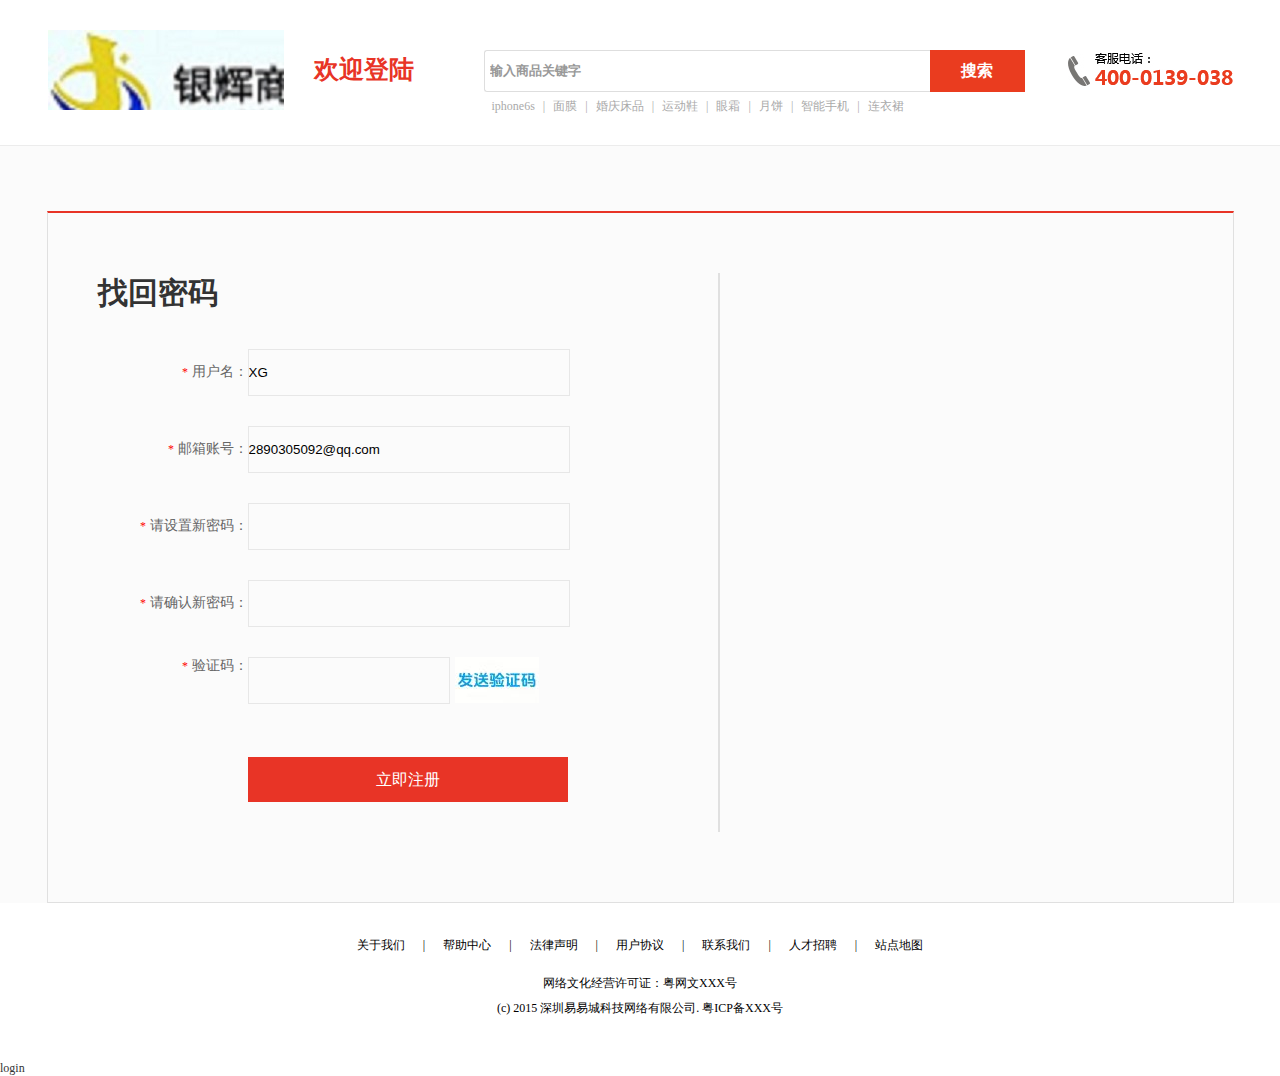
<file: web/src/main/resources/static/backpwd.html>
<!DOCTYPE html PUBLIC "-//W3C//DTD XHTML 1.0 Transitional//EN" "http://www.w3.org/TR/xhtml1/DTD/xhtml1-transitional.dtd">
<html xmlns="http://www.w3.org/1999/xhtml">
<head>
    <meta content="text/html; charset=utf-8" http-equiv="Content-Type" />
    <title>找回密码</title>
    <link href="css/style.css" rel="stylesheet" type="text/css" />
</head>
<body class="member">

<div class="w1185">
    <div class="logo"><a href="#"></a></div>
    <div class="font-d">欢迎登陆</div>
    <div class="search">
        <form action="#" class="form">
            <input class="txt" name="keyword" onblur="if(value=='') {value='输入商品关键字'}" onfocus="if(value=='输入商品关键字') {value=''}" type="text" value="输入商品关键字"/>
            <input class="sub" type="submit" value="搜索"/>
        </form>
        <p><a href="#">iphone6s</a>|<a href="#">面膜</a>|<a href="#">婚庆床品</a>|<a href="#">运动鞋</a>|<a href="#">眼霜</a>|<a href="#">月饼</a>|<a href="#">智能手机</a>|<a href="#">连衣裙</a></p>
    </div>
    <div class="s_r"><img src="images/tel.jpg"/></div>
    <div class="clear"></div>
</div>

<div class="reg" id="app">
    <div class="w1185">
        <div class="left">
            <p><b>找回密码</b></p>
            <form action="#" class="form">
                <ul>
                    <li><span><font>*</font> 用户名：</span><input class="txt" name="" type="text" v-model="username"/></li>
                    <li><span><font>*</font> 邮箱账号：</span><input class="txt" name="" type="text" v-model="email"/></li>
                    <li><span><font>*</font> 请设置新密码：</span><input class="txt" name="" type="password" v-model="password"/></li>
                    <li><span><font>*</font> 请确认新密码：</span><input class="txt" name="" type="password" v-model="password1"/></li>
                    <li class="li03"><span><font>*</font> 验证码：</span><input class="txt txt2" name="" type="text" v-model="valcode"/><img src="images/code.jpg" @click="sendEmail()"/></li>
                    <li class="li02"><input class="sub" type="button" value="立即注册" @click="reg()"/></li>
                </ul>
            </form>
        </div>
        <div class="clear"></div>
    </div>
</div>

<div class="bottom">
    <a href="#">关于我们</a>|<a href="#">帮助中心</a>|<a href="#">法律声明</a>|<a href="#">用户协议</a>|<a href="#">联系我们</a>|<a href="#">人才招聘</a>|<a href="#">站点地图</a>

    <p>网络文化经营许可证：粤网文XXX号<br />(c) 2015 深圳易易城科技网络有限公司. 粤ICP备XXX号</p>
</div>


<script src="./js/vue.js"></script>
<script src="./js/axios.js"></script>
<script type="text/javascript">
    Vue.config.productionTip = false;

    // 配置访问的地址
    var base_url = "http://localhost:20001/";
    var addr_bbssecurity = base_url + "security/";

    let vm = new Vue({
        el: "#app",
        data: {
            username: 'XG',
            email: '2890305092@qq.com', // 登录时用的参数
            password: '',
            password1: '',
            valcode:'',
        },
        methods: {
            sendEmail:function(){
                let params = new URLSearchParams();
                params.append("tos",this.email)
                console.log(params);
                axios.get(addr_bbssecurity+"email/sendEmail?"+params);
            },
            reg:function(){
                if (this.password != this.password1) {
                    alert("两次输入密码不一致！")
                    return;
                }
                if (this.valcode == null) {
                    alert("验证码为空。。。")
                    return;
                }
                let params = new URLSearchParams();
                params.append("username",this.username);
                params.append("email",this.email);
                params.append("password",this.password);
                params.append("valcode",this.valcode)
                axios.post(addr_bbssecurity+"security/user/backpwd.action",params).then(data=>{
                    if (data.data.code == 1) {
                        alert("注册成功！");
                        window.location = 'login.html';
                    }
                    let result = data.data;
                    if (result.code == 0) {
                        alert("登录失败，原因： " + result.msg);
                        return;
                    }
                });
            }
        }
    });
</script>
</body>login
</html>
</file>
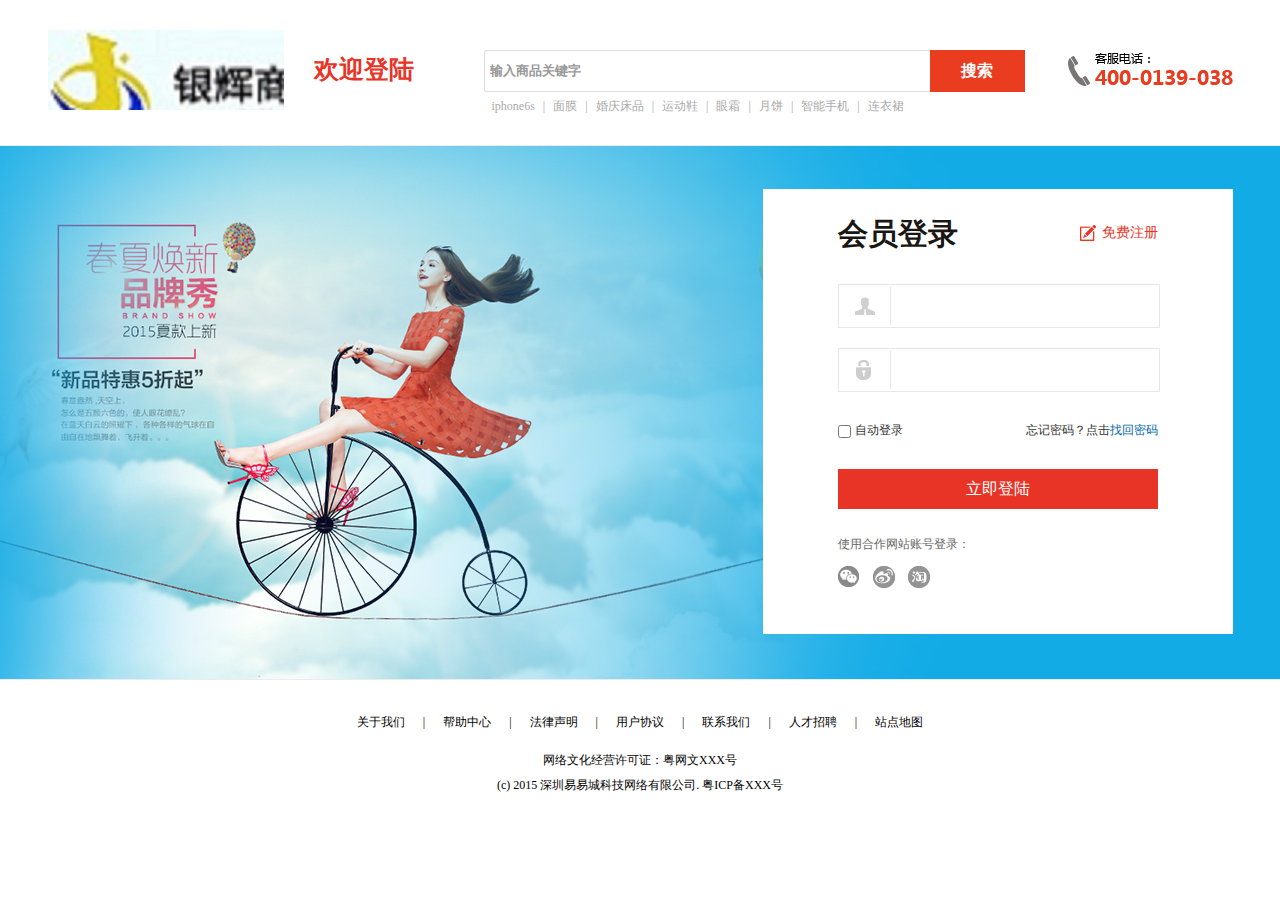
<file: web/src/main/resources/static/login.html>
﻿<!DOCTYPE html PUBLIC "-//W3C//DTD XHTML 1.0 Transitional//EN" "http://www.w3.org/TR/xhtml1/DTD/xhtml1-transitional.dtd">
<html xmlns="http://www.w3.org/1999/xhtml">
<head>
<meta content="text/html; charset=utf-8" http-equiv="Content-Type" />
<title>登陆</title>
<link href="css/style.css" rel="stylesheet" type="text/css" />
</head>
<body class="member">

	<div class="w1185">
    	<div class="logo"><a href="#"></a></div>
        <div class="font-d">欢迎登陆</div>
        <div class="search">
        	<form action="#" class="form">
        		<input class="txt" name="keyword" onblur="if(value=='') {value='输入商品关键字'}" onfocus="if(value=='输入商品关键字') {value=''}" type="text" value="输入商品关键字"/>
                <input class="sub" type="submit" value="搜索"/>
            </form>
        	<p><a href="#">iphone6s</a>|<a href="#">面膜</a>|<a href="#">婚庆床品</a>|<a href="#">运动鞋</a>|<a href="#">眼霜</a>|<a href="#">月饼</a>|<a href="#">智能手机</a>|<a href="#">连衣裙</a></p>
        </div>
        <div class="s_r"><img src="images/tel.jpg"/></div>
        <div class="clear"></div>
    </div>

<div class="m_bg" id="app">
	<div class="w1185">
    	<form action="#" class="form">
        	<p class="p01"><span>会员登录</span><a href="reg.html">免费注册</a></p>
        	<p class="p02"><input class="txt" name=""   v-model="username" onblur="if(value=='') {value='账户名'}" onfocus="if(value=='账户名') {value=''}" type="text" value="账户名"/></p>
            <p class="p03"><input class="txt" name=""   v-model="password"  type="password" value="密码"/></p>
            <p class="p04"><span class="sp01"><input name="" id="automatic" type="checkbox"/>自动登录</span><span class="sp02">忘记密码？点击<a href="backpwd.html">找回密码</a></span></p>
            <p class="p05"><input class="sub" type="button" value="立即登陆"  @click="login()"/></p>
            <p class="p06">使用合作网站账号登录：</p>
            <p class="p07"><a class="a01" href="#"></a><a class="a02" href="#"></a><a class="a03" href="#"></a></p>
        </form>
    </div>
</div>

<div class="bottom">
	<a href="#">关于我们</a>|<a href="#">帮助中心</a>|<a href="#">法律声明</a>|<a href="#">用户协议</a>|<a href="#">联系我们</a>|<a href="#">人才招聘</a>|<a href="#">站点地图</a>
   
    <p>网络文化经营许可证：粤网文XXX号<br />(c) 2015 深圳易易城科技网络有限公司. 粤ICP备XXX号</p>
</div>

    <script src="js/vue.js"></script>
    <script src="js/axios.js"></script>
    <script type="text/javascript">
        Vue.config.productionTip = false;

        // 配置访问的地址
        var base_url = "http://localhost:20001/";
        var addr_bbssecurity = base_url + "security/";

        let vm = new Vue({
            el: "#app",
            data: {
                username: '', // 登录时用的参数
                password: ''
            },
            created() {
                this.username = sessionStorage.getItem("username");
                this.password = sessionStorage.getItem("password");

                // 判断是否记住密码
                if (typeof this.username === "string") {
                    this.checked = true;
                } else {
                    this.checked = false;
                }
            },
            methods: {
                login(){
                    let params = new URLSearchParams();
                    var agreeCheckbox = document.getElementById("automatic");

                    var username = this.username;
                    var password = this.password;

                    if (agreeCheckbox.checked) {
                        // 用户勾选了复选框，执行存操作
                        sessionStorage.setItem("username",username)
                        sessionStorage.setItem("password",password)
                    } else {
                        sessionStorage.clear();
                    }
                    params.append("username",this.username);
                    params.append("password",this.password);
                    axios.post(addr_bbssecurity+"security/user/login.action",params).then(data=>{
                        let result = data.data;
                        if (result.code == 0) {
                            alert("登录失败，原因： " + result.msg);
                            return;
                        }
                        localStorage.setItem('token', 'Bearer ' + result.data);
                       // alert("登录成功，获得token" + result.data);
                        window.location = 'index.html';
                    });
                }
            }
        });
    </script>
</body>
</html>
</file>
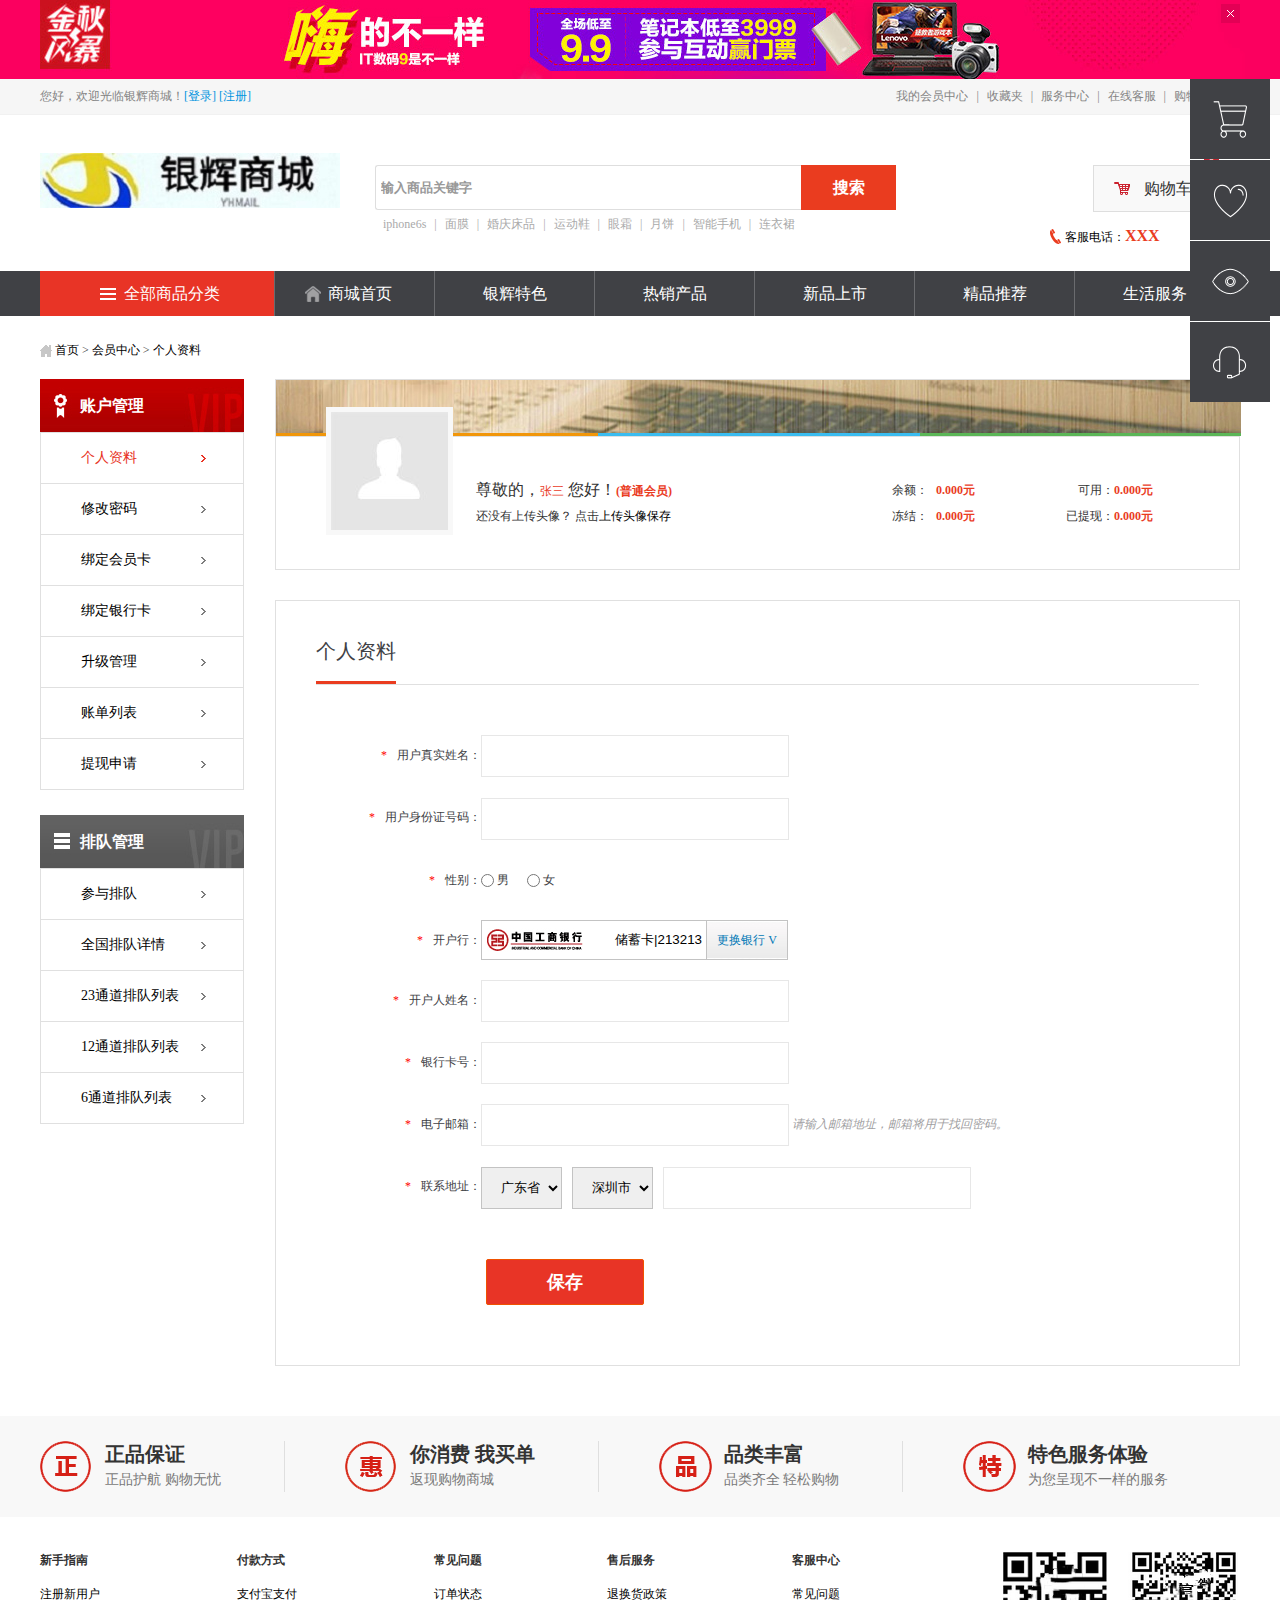
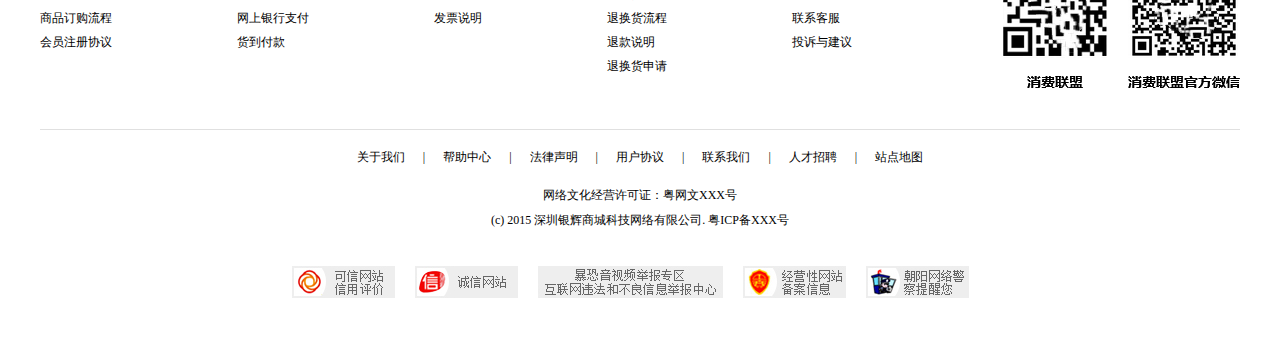
<file: web/src/main/resources/static/member.html>
﻿<!DOCTYPE html PUBLIC "-//W3C//DTD XHTML 1.0 Transitional//EN" "http://www.w3.org/TR/xhtml1/DTD/xhtml1-transitional.dtd">
<html xmlns="http://www.w3.org/1999/xhtml">
<head>
<meta http-equiv="Content-Type" content="text/html; charset=utf-8" />
<title>会员中心</title>
<link href="css/style.css" type="text/css" rel="stylesheet" />
<script src="js/jquery-1.7.min.js" type="text/javascript"></script>
<script src="js/common.js"  type="text/javascript"></script>

</head>
<body class="index">
<div class="top_ad"><div class="w1200"><a href="#" id="close"></a></div></div>

<div class="top">
	<div class="w1200">
		<div class="left">您好，欢迎光临银辉商城！<a href="#">[登录]</a> <a href="#">[注册]</a></div>
        <div class="right"><a href="#">我的会员中心</a>|<a href="#">收藏夹</a>|<a href="#">服务中心</a>|<a href="#">在线客服</a>|<a href="#">购物车<b>0</b>件</a></div>
        <div class="clear"></div>
    </div>
</div>

<div class="head">
	<div class="w1200">
    	<div class="logo"><a href="#"></a></div>
        <div class="search">
        	<form action="#" class="form">
        		<input type="text" value="输入商品关键字" name="keyword" class="txt" onfocus="if(value=='输入商品关键字') {value=''}" onblur="if(value=='') {value='输入商品关键字'}"/>
                <input type="submit" value="搜索" class="sub"/>
            </form>
        	<p><a href="#">iphone6s</a>|<a href="#">面膜</a>|<a href="#">婚庆床品</a>|<a href="#">运动鞋</a>|<a href="#">眼霜</a>|<a href="#">月饼</a>|<a href="#">智能手机</a>|<a href="#">连衣裙</a></p>
        </div>
        <div class="s_r">
        	<dl>
            	<dt><p>购物车<span>0</span></p></dt>
                <dd>客服电话：<b>XXX</b></dd>
            </dl>
        </div>
        <div class="clear"></div>
    </div>
</div>

<div class="menu">
	<div class="w1200">
    	<div class="item" id="nav"><a href="#" class="nav">全部商品分类</a>
        	<div class="nav_son">
            	<ul>
                	<li class="li01"><a href="#">功能产品</a></li>
                    <li class="li02"><a href="#">服装箱包</a></li>
                    <li class="li03"><a href="#">美妆护肤</a></li>
                    <li class="li04"><a href="#">珠宝饰品</a></li>
                    <li class="li05"><a href="#">数码家电</a></li>
                    <li class="li06"><a href="#">食品茶酒</a></li>
                    <li class="li07"><a href="#">运动体育</a></li>
                    <li class="li08"><a href="#">家居家纺</a></li>
                    <li class="li09"><a href="#">生活服务</a></li>
                    <li class="li10"><a href="#">其他</a></li>
                </ul>
            </div>
        </div>
    	<div class="item"><a href="#" class="home">商城首页</a></div>
        <div class="item"><a href="#">银辉特色</a></div>
        <div class="item"><a href="#">热销产品</a></div>
        <div class="item"><a href="#">新品上市</a></div>
        <div class="item"><a href="#">精品推荐</a></div>
        <div class="item"><a href="#">生活服务</a></div>
    </div>
</div>


<div class="w1200">
	<div class="position"><a href="#">首页</a> > <a href="#">会员中心</a> > <a href="#">个人资料</a></div>
    
    <div class="m_d">
    	<div class="left">
        	<dl><dt>账户管理</dt>
            <dd>
            	<a href="#" class="on">个人资料</a>
                <a href="#">修改密码</a>
                <a href="#">绑定会员卡</a>
                <a href="#">绑定银行卡</a>
                <a href="#">升级管理</a>
                <a href="#">账单列表</a>
                <a href="#">提现申请</a>
            </dd>
            </dl>
            <dl><dt class="dt02">排队管理</dt>
            <dd>
            	<a href="#">参与排队</a>
                <a href="#">全国排队详情</a>
                <a href="#">23通道排队列表</a>
                <a href="#">12通道排队列表</a>
                <a href="#">6通道排队列表</a>
            </dd>
            </dl>
        </div>
        <div class="right">
        	<dl class="dl01">
            	<dt><img src="images/ico04.jpg"/></dt>
                <dd>
					<table width="725" border="0" cellpadding="0" cellspacing="0">
                      <tr>
                        <td width="416" class="td01">尊敬的，<font>张三</font> 您好！<span>(普通会员)</span></td>
                        <td width="44">余额：</td>
                        <td width="122"><span>0.000元</span></td>
                        <td width="56" align="right">可用：</td>
                        <td width="87"><span>0.000元</span></td>
                      </tr>
                      <tr>
                        <td>还没有上传头像？ 点击<a href="#">上传头像</a><a class="save" href="#">保存</a></td>
                        <td>冻结：</td>
                        <td><span>0.000元</span></td>
                        <td align="right">已提现：</td>
                        <td><span>0.000元</span></td>
                      </tr>
                    </table>
                    <img src="images/face.jpg"/>
                </dd>
            </dl>
            <dl class="dl02">
            	<dt>
                	<span>个人资料</span>
                </dt>
                <dd>
                	<div class="item"><span><font>*</font>用户真实姓名：</span><input type="tex" class="txt"/></div>
                    <div class="item"><span><font>*</font>用户身份证号码：</span><input type="tex" class="txt"/></div>
                    <div class="item"><span><font>*</font>性别：</span><input type="radio" value="" name="sex"/> 男&nbsp;&nbsp;&nbsp;&nbsp;&nbsp;&nbsp;<input type="radio" value="" name="sex"/> 女</div>
                	<div class="item"><span style="float:left"><font>*</font>开户行：</span>
                     <div class="xlc"><input name="aaa" class="txt-xl li01" value="储蓄卡|213213"/><span>更换银行 V</span>
                          <ul>
                              <li class="li01">储蓄卡|111111</li>
                              <li class="li02">储蓄卡|222222</li>
                              <li class="li03">储蓄卡|213213</li>
                          </ul>
                      </div>
                      <div class="clear"></div>
                     </div>
                     <div class="item"><span><font>*</font>开户人姓名：</span><input type="tex" class="txt"/></div>
                     <div class="item"><span><font>*</font>银行卡号：</span><input type="tex" class="txt"/></div>
                     <div class="item"><span><font>*</font>电子邮箱：</span><input type="tex" class="txt"/> <em>请输入邮箱地址，邮箱将用于找回密码。</em></div>
                     <div class="item"><span><font>*</font>联系地址：</span><select><option value="广东省">广东省</option></select><select><option value="深圳市">深圳市</option></select><input type="tex" class="txt"/></div>
                     <div class="item"><input type="submit" class="sub" value="保存"/></div>
                </dd>
            </dl>
        </div>
        <div class="clear"></div>
    </div>
</div>

<!--footer-->
<div class="footer">
	<div class="f_bz">
    	<div class="w1200">
            <dl class="dl01">
                <dt>正品保证</dt>
                <dd>正品护航  购物无忧</dd>
            </dl>
            <dl class="dl02">
                <dt>你消费 我买单</dt>
                <dd>返现购物商城</dd>
            </dl>
            <dl class="dl03">
                <dt>品类丰富</dt>
                <dd>品类齐全 轻松购物</dd>
            </dl>
            <dl class="dl04">
                <dt>特色服务体验</dt>
                <dd>为您呈现不一样的服务</dd>
            </dl>
            <div class="clear"></div>
        </div>
    </div>
	<div class="f_nav">
    	<div class="w1200">
            <dl>
                <dt>新手指南</dt>
                <dd>
                    <a href="#">注册新用户</a>
                    <a href="#">商品订购流程</a>
                    <a href="#">会员注册协议</a>
                </dd>
            </dl>
            <dl>
                <dt>付款方式</dt>
                <dd>
                    <a href="#">支付宝支付</a>
                    <a href="#">网上银行支付</a>
                    <a href="#">货到付款</a>
                </dd>
            </dl>
            <dl>
                <dt>常见问题</dt>
                <dd>
                    <a href="#">订单状态</a>
                    <a href="#">发票说明</a>
                </dd>
            </dl>
            <dl>
                <dt>售后服务</dt>
                <dd>
                    <a href="#">退换货政策</a>
                    <a href="#">退换货流程</a>
                    <a href="#">退款说明</a>
                    <a href="#">退换货申请</a>
                </dd>
            </dl>
            <dl>
                <dt>客服中心</dt>
                <dd>
                    <a href="#">常见问题</a>
                    <a href="#">联系客服</a>
                    <a href="#">投诉与建议</a>
                </dd>
            </dl>
            <div class="ewm"><img src="images/home/ico35.png"/></div>
            <div class="ewm"><img src="images/home/ico38.png"/></div>
            <div class="clear"></div>
        </div>
    </div>
    <div class="w1200">
        <div class="bottom">
            <a href="#">关于我们</a>|<a href="#">帮助中心</a>|<a href="#">法律声明</a>|<a href="#">用户协议</a>|<a href="#">联系我们</a>|<a href="#">人才招聘</a>|<a href="#">站点地图</a>
           
            <p>网络文化经营许可证：粤网文XXX号<br />(c) 2015 深圳银辉商城科技网络有限公司. 粤ICP备XXX号</p>
            <p class="p02"><img src="images/home/ico25.jpg"/><img src="images/home/ico26.jpg"/><img src="images/home/ico27.jpg"/><img src="images/home/ico36.jpg"/><img src="images/home/ico37.jpg"/></p>
        </div>
    </div>
</div>
<!--float_right-->
<div class="float">
	<ul>
    	<li><a href="#" class="a01"></a></li>
        <li><a href="#" class="a02"></a></li>
        <li><a href="#" class="a03"></a></li>
        <li><a href="#" class="a04"></a></li>
    </ul>
</div>


</body>
</html>
</file>
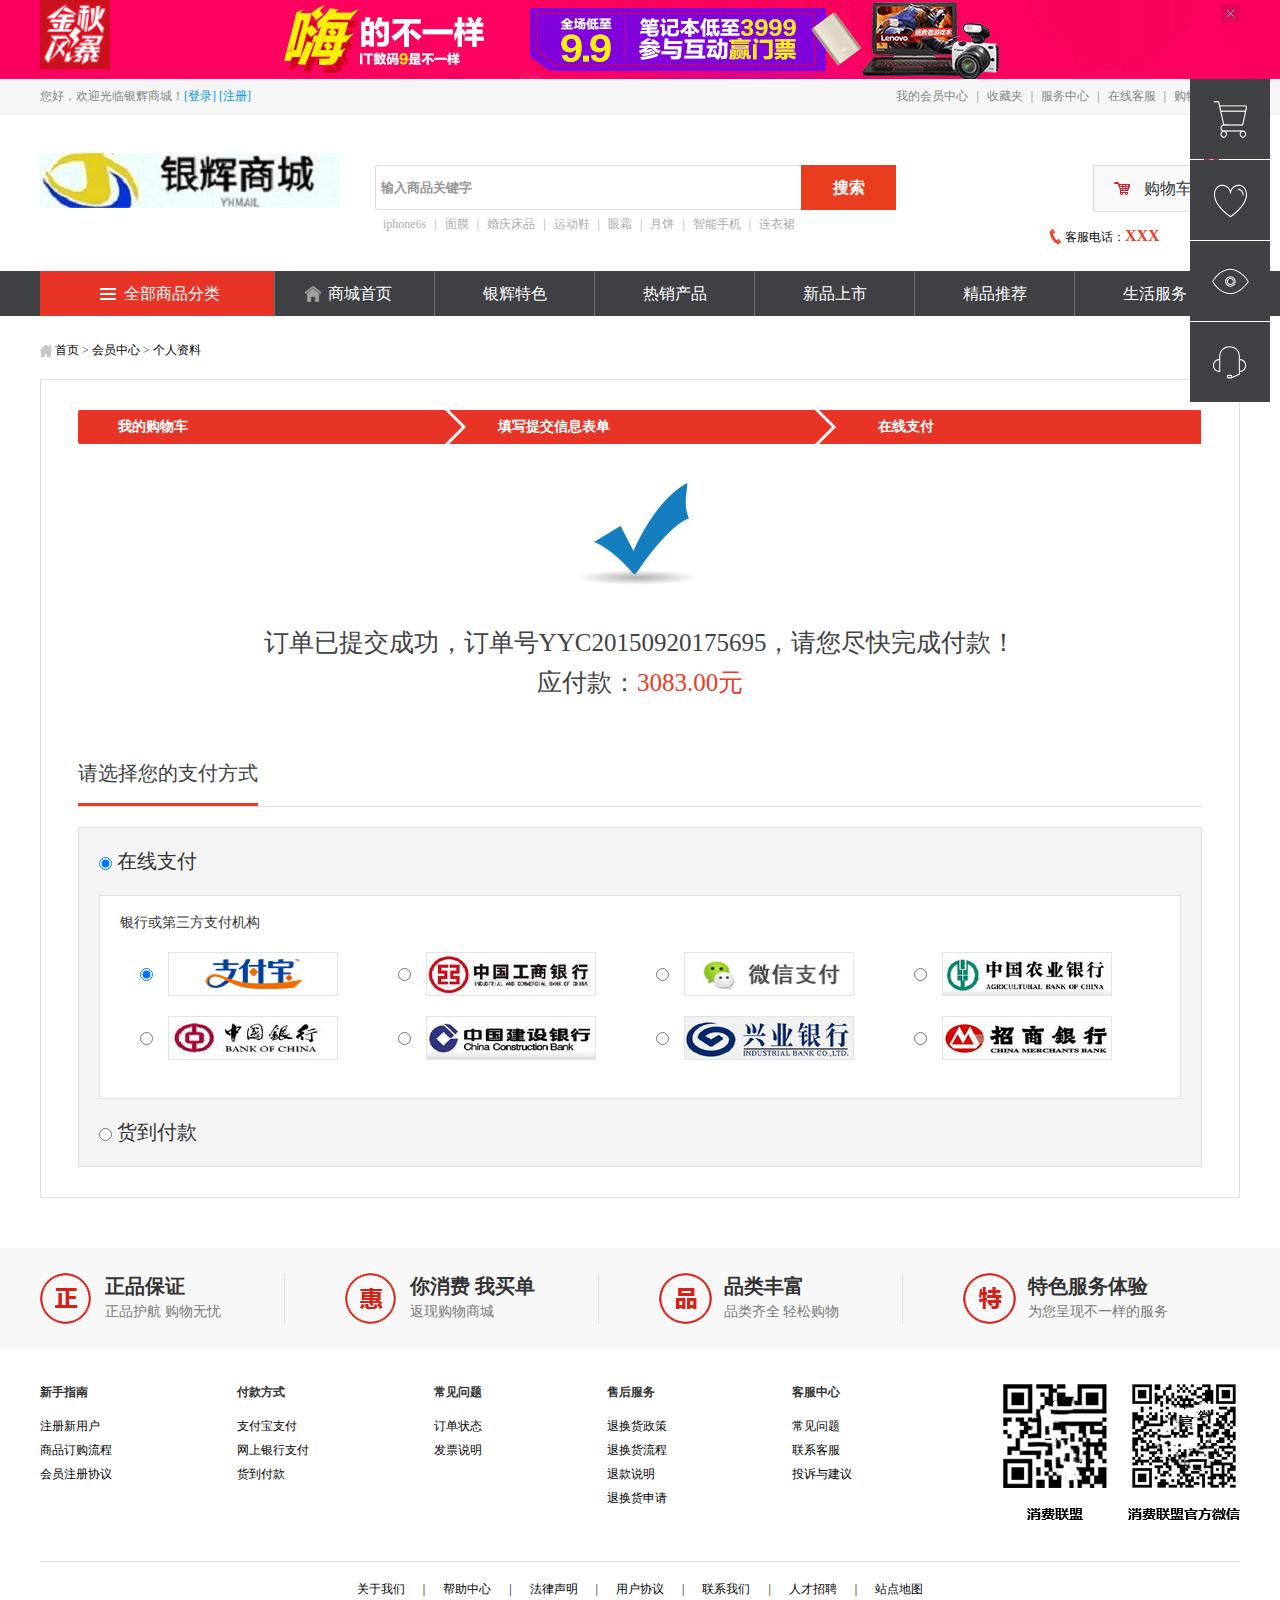
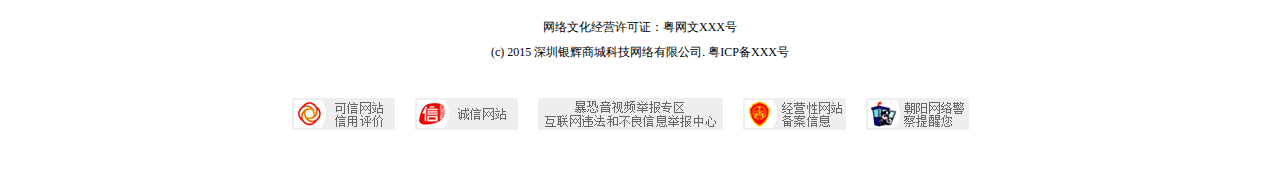
<file: web/src/main/resources/static/payply.html>
﻿<!DOCTYPE html PUBLIC "-//W3C//DTD XHTML 1.0 Transitional//EN" "http://www.w3.org/TR/xhtml1/DTD/xhtml1-transitional.dtd">
<html xmlns="http://www.w3.org/1999/xhtml">
<head>
<meta http-equiv="Content-Type" content="text/html; charset=utf-8" />
<title>选择支付</title>
<link href="css/style.css" type="text/css" rel="stylesheet" />
<script src="js/jquery-1.7.min.js" type="text/javascript"></script>
<script src="js/common.js"  type="text/javascript"></script>

</head>
<body class="index">
<div class="top_ad"><div class="w1200"><a href="#" id="close"></a></div></div>

<div class="top">
	<div class="w1200">
		<div class="left">您好，欢迎光临银辉商城！<a href="#">[登录]</a> <a href="#">[注册]</a></div>
        <div class="right"><a href="#">我的会员中心</a>|<a href="#">收藏夹</a>|<a href="#">服务中心</a>|<a href="#">在线客服</a>|<a href="#">购物车<b>0</b>件</a></div>
        <div class="clear"></div>
    </div>
</div>

<div class="head">
	<div class="w1200">
    	<div class="logo"><a href="#"></a></div>
        <div class="search">
        	<form action="#" class="form">
        		<input type="text" value="输入商品关键字" name="keyword" class="txt" onfocus="if(value=='输入商品关键字') {value=''}" onblur="if(value=='') {value='输入商品关键字'}"/>
                <input type="submit" value="搜索" class="sub"/>
            </form>
        	<p><a href="#">iphone6s</a>|<a href="#">面膜</a>|<a href="#">婚庆床品</a>|<a href="#">运动鞋</a>|<a href="#">眼霜</a>|<a href="#">月饼</a>|<a href="#">智能手机</a>|<a href="#">连衣裙</a></p>
        </div>
        <div class="s_r">
        	<dl>
            	<dt><p>购物车<span>0</span></p></dt>
                <dd>客服电话：<b>XXX</b></dd>
            </dl>
        </div>
        <div class="clear"></div>
    </div>
</div>

<div class="menu">
	<div class="w1200">
    	<div class="item" id="nav"><a href="#" class="nav">全部商品分类</a>
        	<div class="nav_son">
            	<ul>
                	<li class="li01"><a href="#">功能产品</a></li>
                    <li class="li02"><a href="#">服装箱包</a></li>
                    <li class="li03"><a href="#">美妆护肤</a></li>
                    <li class="li04"><a href="#">珠宝饰品</a></li>
                    <li class="li05"><a href="#">数码家电</a></li>
                    <li class="li06"><a href="#">食品茶酒</a></li>
                    <li class="li07"><a href="#">运动体育</a></li>
                    <li class="li08"><a href="#">家居家纺</a></li>
                    <li class="li09"><a href="#">生活服务</a></li>
                    <li class="li10"><a href="#">其他</a></li>
                </ul>
            </div>
        </div>
    	<div class="item"><a href="#" class="home">商城首页</a></div>
        <div class="item"><a href="#">银辉特色</a></div>
        <div class="item"><a href="#">热销产品</a></div>
        <div class="item"><a href="#">新品上市</a></div>
        <div class="item"><a href="#">精品推荐</a></div>
        <div class="item"><a href="#">生活服务</a></div>
    </div>
</div>


<div class="w1200">
	<div class="position"><a href="#">首页</a> > <a href="#">会员中心</a> > <a href="#">个人资料</a></div>
    
    <div class="payply">
    	<div class="pay_lc"><span class="sp01">我的购物车</span><span class="sp02">填写提交信息表单</span><span class="sp03">在线支付</span></div>
        <div class="pay_w"><img src="images/ico13.jpg"/><p>订单已提交成功，订单号YYC20150920175695，请您尽快完成付款！<br />应付款：<font>3083.00元</font></p></div>
        <dl>
        	<dt><span>请选择您的支付方式</span></dt>
            <dd>
            	<div class="title"><input type="radio" value="" checked="checked"/>在线支付</div>
        		<div class="card">
                	<p>银行或第三方支付机构</p>
                    <ul>
                    	<li><input type="radio" value="" checked="checked" name="pay" id="zfb"/><label for="zfb"><img src="images/ico15.jpg"/></label></li>
                        <li><input type="radio" value="" name="pay" id="gs"/><label for="gs"><img src="images/ico14.jpg"/></label></li>
                        <li><input type="radio" value="" name="pay" id="wx"/><label for="wx"><img src="images/ico16.jpg"/></label></li>
                        <li><input type="radio" value="" name="pay" id="ny"/><label for="ny"><img src="images/ico17.jpg"/></label></li>
                        <li><input type="radio" value="" name="pay" id="zg"/><label for="zg"><img src="images/ico18.jpg"/></label></li>
                        <li><input type="radio" value="" name="pay" id="js"/><label for="js"><img src="images/ico19.jpg"/></label></li>
                        <li><input type="radio" value="" name="pay" id="xy"/><label for="xy"><img src="images/ico20.jpg"/></label></li>
                        <li><input type="radio" value="" name="pay" id="zs"/><label for="zs"><img src="images/ico21.jpg"/></label></li>
                    </ul>
                    <div class="clear"></div>
                </div>
                <div class="title"><input type="radio" value=""/>货到付款</div>
            </dd>
        </dl>
        <div class="clear"></div>
    </div>
</div>

<!--footer-->
<div class="footer">
	<div class="f_bz">
    	<div class="w1200">
            <dl class="dl01">
                <dt>正品保证</dt>
                <dd>正品护航  购物无忧</dd>
            </dl>
            <dl class="dl02">
                <dt>你消费 我买单</dt>
                <dd>返现购物商城</dd>
            </dl>
            <dl class="dl03">
                <dt>品类丰富</dt>
                <dd>品类齐全 轻松购物</dd>
            </dl>
            <dl class="dl04">
                <dt>特色服务体验</dt>
                <dd>为您呈现不一样的服务</dd>
            </dl>
            <div class="clear"></div>
        </div>
    </div>
	<div class="f_nav">
    	<div class="w1200">
            <dl>
                <dt>新手指南</dt>
                <dd>
                    <a href="#">注册新用户</a>
                    <a href="#">商品订购流程</a>
                    <a href="#">会员注册协议</a>
                </dd>
            </dl>
            <dl>
                <dt>付款方式</dt>
                <dd>
                    <a href="#">支付宝支付</a>
                    <a href="#">网上银行支付</a>
                    <a href="#">货到付款</a>
                </dd>
            </dl>
            <dl>
                <dt>常见问题</dt>
                <dd>
                    <a href="#">订单状态</a>
                    <a href="#">发票说明</a>
                </dd>
            </dl>
            <dl>
                <dt>售后服务</dt>
                <dd>
                    <a href="#">退换货政策</a>
                    <a href="#">退换货流程</a>
                    <a href="#">退款说明</a>
                    <a href="#">退换货申请</a>
                </dd>
            </dl>
            <dl>
                <dt>客服中心</dt>
                <dd>
                    <a href="#">常见问题</a>
                    <a href="#">联系客服</a>
                    <a href="#">投诉与建议</a>
                </dd>
            </dl>
            <div class="ewm"><img src="images/home/ico35.png"/></div>
            <div class="ewm"><img src="images/home/ico38.png"/></div>
            <div class="clear"></div>
        </div>
    </div>
    <div class="w1200">
        <div class="bottom">
            <a href="#">关于我们</a>|<a href="#">帮助中心</a>|<a href="#">法律声明</a>|<a href="#">用户协议</a>|<a href="#">联系我们</a>|<a href="#">人才招聘</a>|<a href="#">站点地图</a>
           
            <p>网络文化经营许可证：粤网文XXX号<br />(c) 2015 深圳银辉商城科技网络有限公司. 粤ICP备XXX号</p>
            <p class="p02"><img src="images/home/ico25.jpg"/><img src="images/home/ico26.jpg"/><img src="images/home/ico27.jpg"/><img src="images/home/ico36.jpg"/><img src="images/home/ico37.jpg"/></p>
        </div>
    </div>
</div>
<!--float_right-->
<div class="float">
	<ul>
    	<li><a href="#" class="a01"></a></li>
        <li><a href="#" class="a02"></a></li>
        <li><a href="#" class="a03"></a></li>
        <li><a href="#" class="a04"></a></li>
    </ul>
</div>


</body>
</html>
</file>
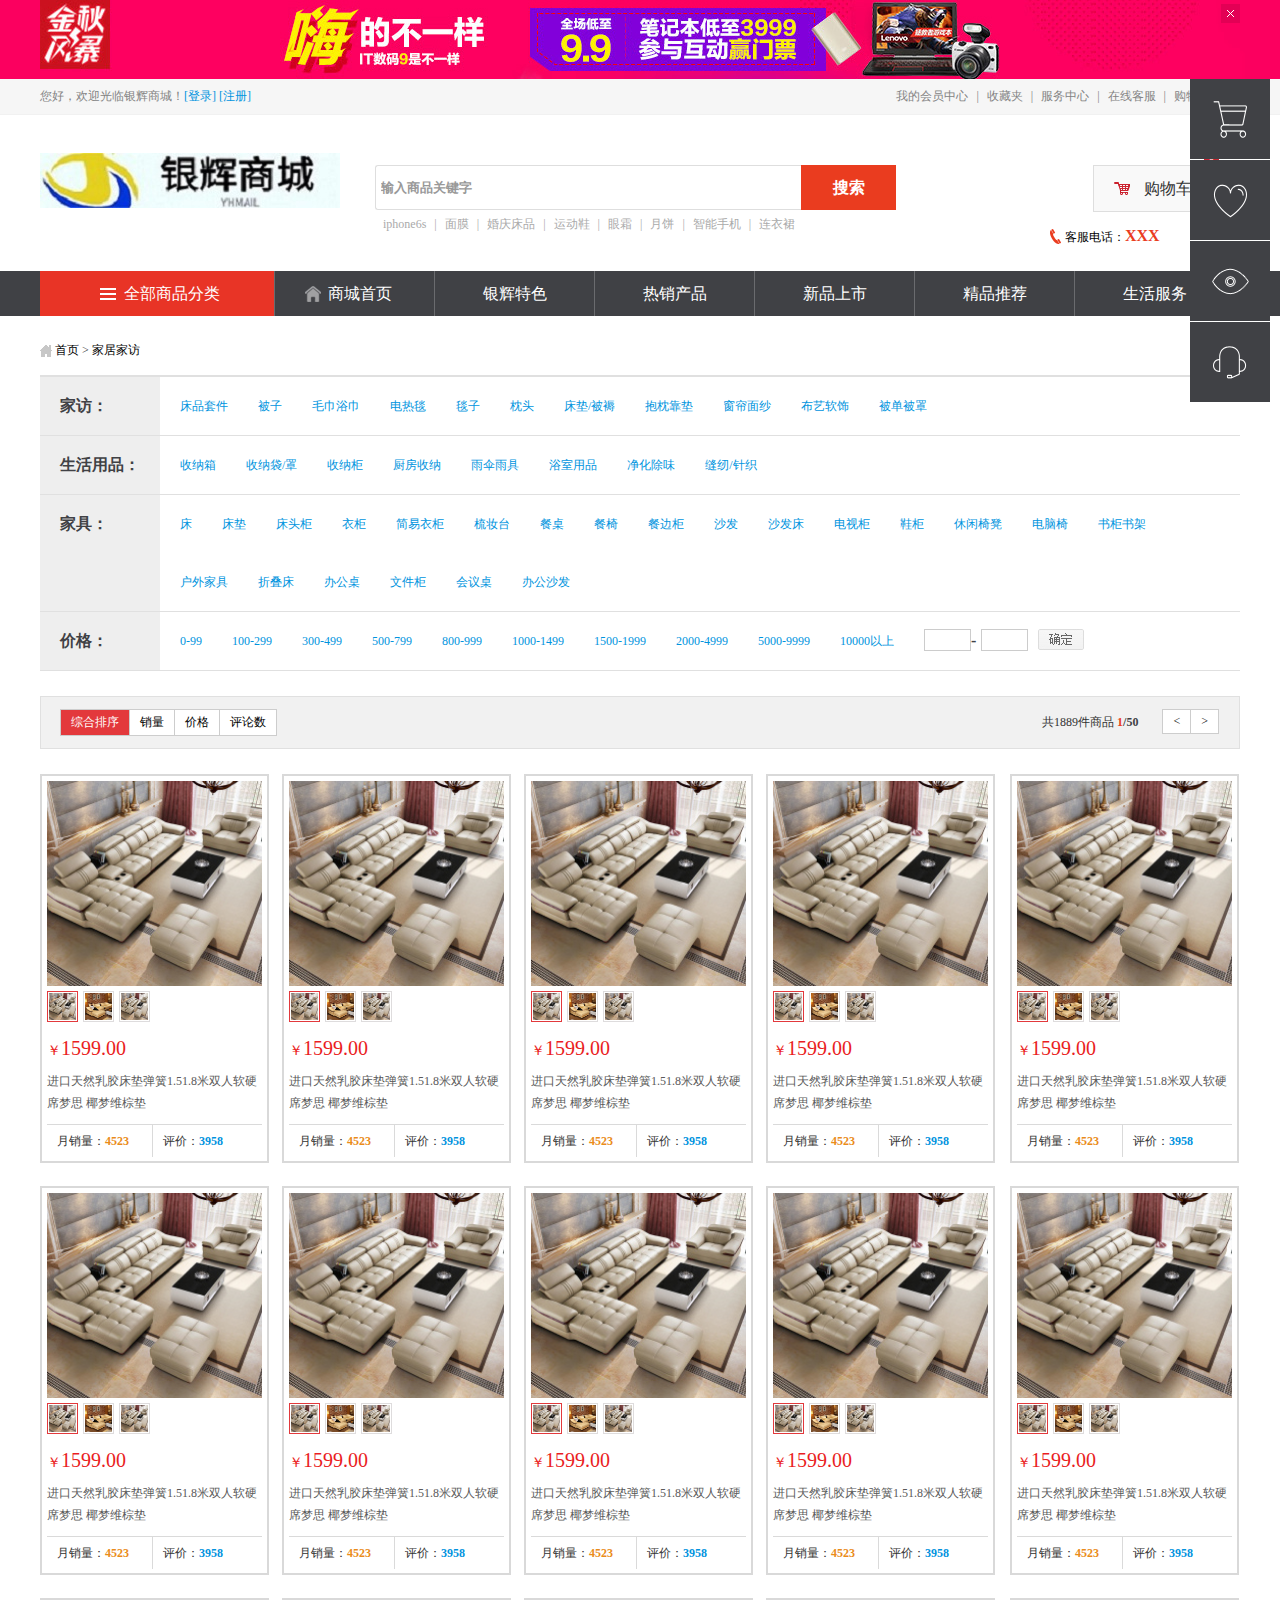
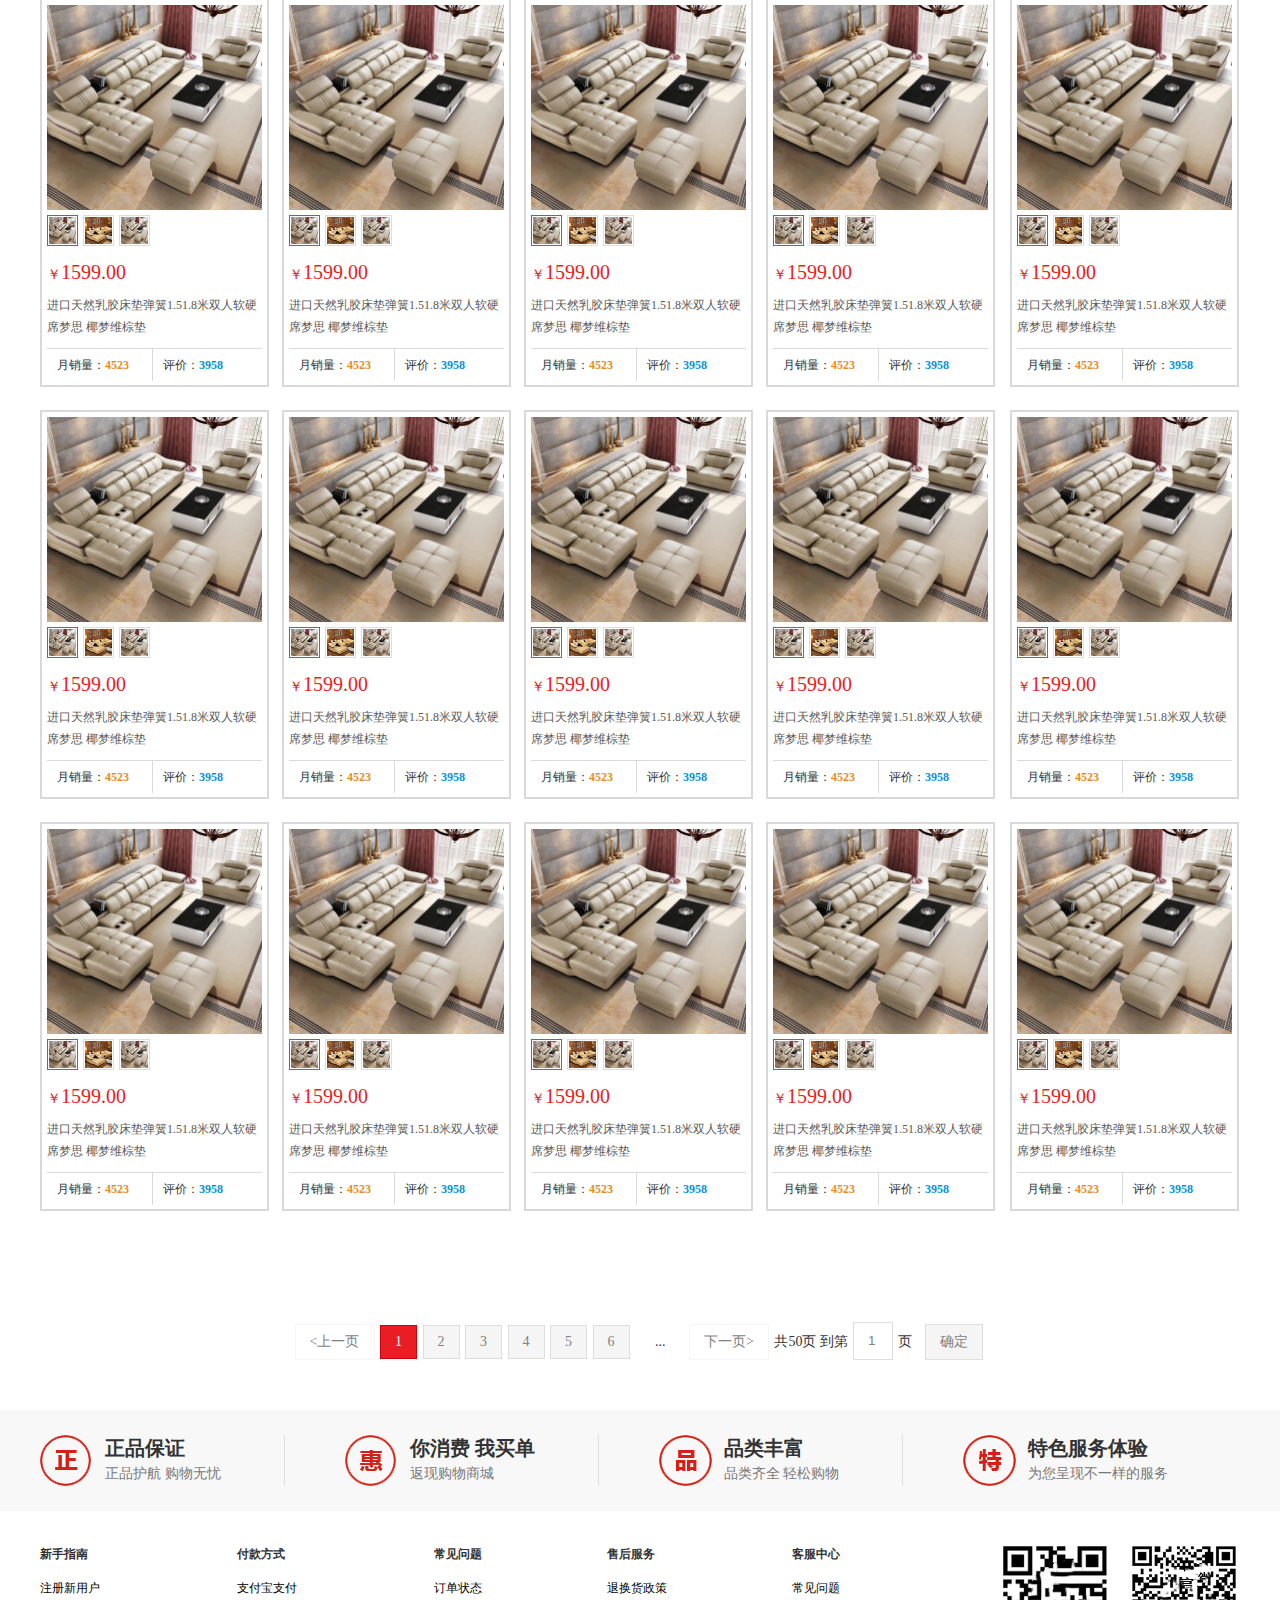
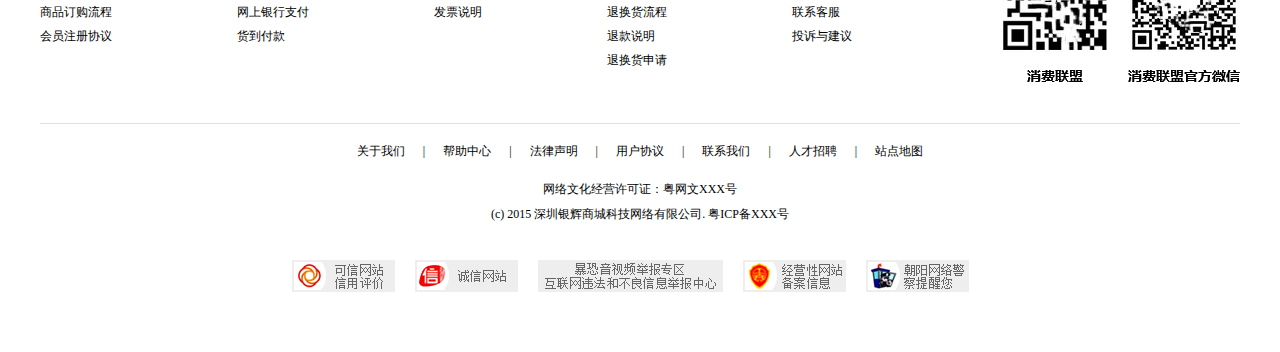
<file: web/src/main/resources/static/product.html>
﻿<!DOCTYPE html PUBLIC "-//W3C//DTD XHTML 1.0 Transitional//EN" "http://www.w3.org/TR/xhtml1/DTD/xhtml1-transitional.dtd">
<html xmlns="http://www.w3.org/1999/xhtml">
<head>
<meta http-equiv="Content-Type" content="text/html; charset=utf-8" />
<title>产品列表</title>
<link href="css/style.css" type="text/css" rel="stylesheet" />
<script src="js/jquery-1.7.min.js" type="text/javascript"></script>
<script src="js/common.js"  type="text/javascript"></script>

</head>
<body class="index">
<div class="top_ad"><div class="w1200"><a href="#" id="close"></a></div></div>

<div class="top">
	<div class="w1200">
		<div class="left">您好，欢迎光临银辉商城！<a href="login.html">[登录]</a> <a href="reg.html">[注册]</a></div>
        <div class="right"><a href="member.html">我的会员中心</a>|<a href="#">收藏夹</a>|<a href="#">服务中心</a>|<a href="#">在线客服</a>|<a href="showcar.html">购物车<b>0</b>件</a></div>
        <div class="clear"></div>
    </div>
</div>

<div class="head">
	<div class="w1200">
    	<div class="logo"><a href=" index.html"></a></div>
        <div class="search">
        	<form action="#" class="form">
        		<input type="text" value="输入商品关键字" name="keyword" class="txt" onfocus="if(value=='输入商品关键字') {value=''}" onblur="if(value=='') {value='输入商品关键字'}"/>
                <input type="submit" value="搜索" class="sub"/>
            </form>
        	<p><a href="#">iphone6s</a>|<a href="#">面膜</a>|<a href="#">婚庆床品</a>|<a href="#">运动鞋</a>|<a href="#">眼霜</a>|<a href="#">月饼</a>|<a href="#">智能手机</a>|<a href="#">连衣裙</a></p>
        </div>
        <div class="s_r">
        	<dl>
            	<dt><p>购物车<span>0</span></p></dt>
                <dd>客服电话：<b>XXX</b></dd>
            </dl>
        </div>
        <div class="clear"></div>
    </div>
</div>

<div class="menu">
	<div class="w1200">
    	<div class="item" id="nav"><a href="#" class="nav">全部商品分类</a>
        	<div class="nav_son">
            	<ul>
                	<li class="li01"><a href="#">功能产品</a></li>
                    <li class="li02"><a href="#">服装箱包</a></li>
                    <li class="li03"><a href="#">美妆护肤</a></li>
                    <li class="li04"><a href="#">珠宝饰品</a></li>
                    <li class="li05"><a href="#">数码家电</a></li>
                    <li class="li06"><a href="#">食品茶酒</a></li>
                    <li class="li07"><a href="#">运动体育</a></li>
                    <li class="li08"><a href="#">家居家纺</a></li>
                    <li class="li09"><a href="#">生活服务</a></li>
                    <li class="li10"><a href="#">其他</a></li>
                </ul>
            </div>
        </div>
    	<div class="item"><a href="#" class="home">商城首页</a></div>
        <div class="item"><a href="#">银辉特色</a></div>
        <div class="item"><a href="#">热销产品</a></div>
        <div class="item"><a href="#">新品上市</a></div>
        <div class="item"><a href="#">精品推荐</a></div>
        <div class="item"><a href="#">生活服务</a></div>
    </div>
</div>


<div class="w1200">
	<div class="position"><a href="index.html">首页</a> > <a href="#">家居家访</a></div>
    
    <div class="c_nav">
        <div class="item"><span>家访：</span><p><a href="#">床品套件</a><a href="#">被子</a><a href="#">毛巾浴巾</a><a href="#">电热毯</a><a href="#">毯子</a><a href="#">枕头</a><a href="#">床垫/被褥</a><a href="#">抱枕靠垫</a><a href="#">窗帘面纱</a><a href="#">布艺软饰</a><a href="#">被单被罩</a></p><div class="clear"></div>
        </div>
        <div class="item"><span>生活用品：</span><p><a href="#">收纳箱</a><a href="#">收纳袋/罩</a><a href="#">收纳柜</a><a href="#">厨房收纳</a><a href="#">雨伞雨具</a><a href="#">浴室用品</a><a href="#">净化除味</a><a href="#">缝纫/针织</a></p><div class="clear"></div>
        </div>
        <div class="item"><span>家具：</span><p><a href="#">床</a><a href="#">床垫</a><a href="#">床头柜</a><a href="#">衣柜</a><a href="#">简易衣柜</a><a href="#">梳妆台</a><a href="#">餐桌</a><a href="#">餐椅</a><a href="#">餐边柜</a><a href="#">沙发</a><a href="#">沙发床</a><a href="#">电视柜</a><a href="#">鞋柜</a><a href="#">休闲椅凳</a><a href="#">电脑椅</a><a href="#">书柜书架</a><a href="#">户外家具</a><a href="#">折叠床</a><a href="#">办公桌</a><a href="#">文件柜</a><a href="#">会议桌</a><a href="#">办公沙发 </a></p><div class="clear"></div>
    	</div>
        <div class="item"><span>价格：</span><p><a href="#">0-99</a><a href="#">100-299</a><a href="#">300-499</a><a href="#">500-799</a><a href="#">800-999</a><a href="#">1000-1499</a><a href="#">1500-1999</a><a href="#">2000-4999</a><a href="#">5000-9999</a><a href="#">10000以上</a>
        <input type="text" class="txt"/><span>-</span><input type="text" class="txt"/><input type="submit" value="" class="sub"/></p><div class="clear"></div>
        </div>
    </div>
    
    <div class="order"><a href="#" class="cur">综合排序</a><a href="#">销量</a><a href="#">价格</a><a href="#">评论数</a><span><font>共1889件商品  <strong><b>1</b>/50</strong></font><a href="#">></a><a href="#"><</a></span>
    <div class="clear"></div>
    </div>
    
    <div class="pro_cont">
    	<div class="item">
        	<dl>
            	<dt><img src="images/img/img39.jpg"/></dt>
                <dd>
                	<img class="on" src="images/img/img39.jpg"/><img src="images/img/img40.jpg"/><img src="images/img/img39.jpg"/>
                </dd>
            </dl>
            <p class="p01"><font>￥</font>1599.00</font></p>
            <p class="p02"><a href="#">进口天然乳胶床垫弹簧1.51.8米双人软硬席梦思 椰梦维棕垫</a></p>
       		<p class="p03"><span class="sp01">月销量：<b>4523</b></span><span>评价：<strong>3958</strong></span></p>
        </div>
        <div class="item">
        	<dl>
            	<dt><img src="images/img/img39.jpg"/></dt>
                <dd>
                	<img class="on" src="images/img/img39.jpg"/><img src="images/img/img40.jpg"/><img src="images/img/img39.jpg"/>
                </dd>
            </dl>
            <p class="p01"><font>￥</font>1599.00</font></p>
            <p class="p02"><a href="#">进口天然乳胶床垫弹簧1.51.8米双人软硬席梦思 椰梦维棕垫</a></p>
       		<p class="p03"><span class="sp01">月销量：<b>4523</b></span><span>评价：<strong>3958</strong></span></p>
        </div>
        <div class="item">
        	<dl>
            	<dt><img src="images/img/img39.jpg"/></dt>
                <dd>
                	<img class="on" src="images/img/img39.jpg"/><img src="images/img/img40.jpg"/><img src="images/img/img39.jpg"/>
                </dd>
            </dl>
            <p class="p01"><font>￥</font>1599.00</font></p>
            <p class="p02"><a href="#">进口天然乳胶床垫弹簧1.51.8米双人软硬席梦思 椰梦维棕垫</a></p>
       		<p class="p03"><span class="sp01">月销量：<b>4523</b></span><span>评价：<strong>3958</strong></span></p>
        </div>
        <div class="item">
        	<dl>
            	<dt><img src="images/img/img39.jpg"/></dt>
                <dd>
                	<img class="on" src="images/img/img39.jpg"/><img src="images/img/img40.jpg"/><img src="images/img/img39.jpg"/>
                </dd>
            </dl>
            <p class="p01"><font>￥</font>1599.00</font></p>
            <p class="p02"><a href="#">进口天然乳胶床垫弹簧1.51.8米双人软硬席梦思 椰梦维棕垫</a></p>
       		<p class="p03"><span class="sp01">月销量：<b>4523</b></span><span>评价：<strong>3958</strong></span></p>
        </div>
        <div class="item last">
        	<dl>
            	<dt><img src="images/img/img39.jpg"/></dt>
                <dd>
                	<img class="on" src="images/img/img39.jpg"/><img src="images/img/img40.jpg"/><img src="images/img/img39.jpg"/>
                </dd>
            </dl>
            <p class="p01"><font>￥</font>1599.00</font></p>
            <p class="p02"><a href="#">进口天然乳胶床垫弹簧1.51.8米双人软硬席梦思 椰梦维棕垫</a></p>
       		<p class="p03"><span class="sp01">月销量：<b>4523</b></span><span>评价：<strong>3958</strong></span></p>
        </div>
        <div class="item">
        	<dl>
            	<dt><img src="images/img/img39.jpg"/></dt>
                <dd>
                	<img class="on" src="images/img/img39.jpg"/><img src="images/img/img40.jpg"/><img src="images/img/img39.jpg"/>
                </dd>
            </dl>
            <p class="p01"><font>￥</font>1599.00</font></p>
            <p class="p02"><a href="#">进口天然乳胶床垫弹簧1.51.8米双人软硬席梦思 椰梦维棕垫</a></p>
       		<p class="p03"><span class="sp01">月销量：<b>4523</b></span><span>评价：<strong>3958</strong></span></p>
        </div>
        <div class="item">
        	<dl>
            	<dt><img src="images/img/img39.jpg"/></dt>
                <dd>
                	<img class="on" src="images/img/img39.jpg"/><img src="images/img/img40.jpg"/><img src="images/img/img39.jpg"/>
                </dd>
            </dl>
            <p class="p01"><font>￥</font>1599.00</font></p>
            <p class="p02"><a href="#">进口天然乳胶床垫弹簧1.51.8米双人软硬席梦思 椰梦维棕垫</a></p>
       		<p class="p03"><span class="sp01">月销量：<b>4523</b></span><span>评价：<strong>3958</strong></span></p>
        </div>
        <div class="item">
        	<dl>
            	<dt><img src="images/img/img39.jpg"/></dt>
                <dd>
                	<img class="on" src="images/img/img39.jpg"/><img src="images/img/img40.jpg"/><img src="images/img/img39.jpg"/>
                </dd>
            </dl>
            <p class="p01"><font>￥</font>1599.00</font></p>
            <p class="p02"><a href="#">进口天然乳胶床垫弹簧1.51.8米双人软硬席梦思 椰梦维棕垫</a></p>
       		<p class="p03"><span class="sp01">月销量：<b>4523</b></span><span>评价：<strong>3958</strong></span></p>
        </div>
        <div class="item">
        	<dl>
            	<dt><img src="images/img/img39.jpg"/></dt>
                <dd>
                	<img class="on" src="images/img/img39.jpg"/><img src="images/img/img40.jpg"/><img src="images/img/img39.jpg"/>
                </dd>
            </dl>
            <p class="p01"><font>￥</font>1599.00</font></p>
            <p class="p02"><a href="#">进口天然乳胶床垫弹簧1.51.8米双人软硬席梦思 椰梦维棕垫</a></p>
       		<p class="p03"><span class="sp01">月销量：<b>4523</b></span><span>评价：<strong>3958</strong></span></p>
        </div>
        <div class="item last">
        	<dl>
            	<dt><img src="images/img/img39.jpg"/></dt>
                <dd>
                	<img class="on" src="images/img/img39.jpg"/><img src="images/img/img40.jpg"/><img src="images/img/img39.jpg"/>
                </dd>
            </dl>
            <p class="p01"><font>￥</font>1599.00</font></p>
            <p class="p02"><a href="#">进口天然乳胶床垫弹簧1.51.8米双人软硬席梦思 椰梦维棕垫</a></p>
       		<p class="p03"><span class="sp01">月销量：<b>4523</b></span><span>评价：<strong>3958</strong></span></p>
        </div>
        <div class="item">
        	<dl>
            	<dt><img src="images/img/img39.jpg"/></dt>
                <dd>
                	<img class="on" src="images/img/img39.jpg"/><img src="images/img/img40.jpg"/><img src="images/img/img39.jpg"/>
                </dd>
            </dl>
            <p class="p01"><font>￥</font>1599.00</font></p>
            <p class="p02"><a href="#">进口天然乳胶床垫弹簧1.51.8米双人软硬席梦思 椰梦维棕垫</a></p>
       		<p class="p03"><span class="sp01">月销量：<b>4523</b></span><span>评价：<strong>3958</strong></span></p>
        </div>
        <div class="item">
        	<dl>
            	<dt><img src="images/img/img39.jpg"/></dt>
                <dd>
                	<img class="on" src="images/img/img39.jpg"/><img src="images/img/img40.jpg"/><img src="images/img/img39.jpg"/>
                </dd>
            </dl>
            <p class="p01"><font>￥</font>1599.00</font></p>
            <p class="p02"><a href="#">进口天然乳胶床垫弹簧1.51.8米双人软硬席梦思 椰梦维棕垫</a></p>
       		<p class="p03"><span class="sp01">月销量：<b>4523</b></span><span>评价：<strong>3958</strong></span></p>
        </div>
        <div class="item">
        	<dl>
            	<dt><img src="images/img/img39.jpg"/></dt>
                <dd>
                	<img class="on" src="images/img/img39.jpg"/><img src="images/img/img40.jpg"/><img src="images/img/img39.jpg"/>
                </dd>
            </dl>
            <p class="p01"><font>￥</font>1599.00</font></p>
            <p class="p02"><a href="#">进口天然乳胶床垫弹簧1.51.8米双人软硬席梦思 椰梦维棕垫</a></p>
       		<p class="p03"><span class="sp01">月销量：<b>4523</b></span><span>评价：<strong>3958</strong></span></p>
        </div>
        <div class="item">
        	<dl>
            	<dt><img src="images/img/img39.jpg"/></dt>
                <dd>
                	<img class="on" src="images/img/img39.jpg"/><img src="images/img/img40.jpg"/><img src="images/img/img39.jpg"/>
                </dd>
            </dl>
            <p class="p01"><font>￥</font>1599.00</font></p>
            <p class="p02"><a href="#">进口天然乳胶床垫弹簧1.51.8米双人软硬席梦思 椰梦维棕垫</a></p>
       		<p class="p03"><span class="sp01">月销量：<b>4523</b></span><span>评价：<strong>3958</strong></span></p>
        </div>
        <div class="item last">
        	<dl>
            	<dt><img src="images/img/img39.jpg"/></dt>
                <dd>
                	<img class="on" src="images/img/img39.jpg"/><img src="images/img/img40.jpg"/><img src="images/img/img39.jpg"/>
                </dd>
            </dl>
            <p class="p01"><font>￥</font>1599.00</font></p>
            <p class="p02"><a href="#">进口天然乳胶床垫弹簧1.51.8米双人软硬席梦思 椰梦维棕垫</a></p>
       		<p class="p03"><span class="sp01">月销量：<b>4523</b></span><span>评价：<strong>3958</strong></span></p>
        </div>
        <div class="item">
        	<dl>
            	<dt><img src="images/img/img39.jpg"/></dt>
                <dd>
                	<img class="on" src="images/img/img39.jpg"/><img src="images/img/img40.jpg"/><img src="images/img/img39.jpg"/>
                </dd>
            </dl>
            <p class="p01"><font>￥</font>1599.00</font></p>
            <p class="p02"><a href="#">进口天然乳胶床垫弹簧1.51.8米双人软硬席梦思 椰梦维棕垫</a></p>
       		<p class="p03"><span class="sp01">月销量：<b>4523</b></span><span>评价：<strong>3958</strong></span></p>
        </div>
        <div class="item">
        	<dl>
            	<dt><img src="images/img/img39.jpg"/></dt>
                <dd>
                	<img class="on" src="images/img/img39.jpg"/><img src="images/img/img40.jpg"/><img src="images/img/img39.jpg"/>
                </dd>
            </dl>
            <p class="p01"><font>￥</font>1599.00</font></p>
            <p class="p02"><a href="#">进口天然乳胶床垫弹簧1.51.8米双人软硬席梦思 椰梦维棕垫</a></p>
       		<p class="p03"><span class="sp01">月销量：<b>4523</b></span><span>评价：<strong>3958</strong></span></p>
        </div>
        <div class="item">
        	<dl>
            	<dt><img src="images/img/img39.jpg"/></dt>
                <dd>
                	<img class="on" src="images/img/img39.jpg"/><img src="images/img/img40.jpg"/><img src="images/img/img39.jpg"/>
                </dd>
            </dl>
            <p class="p01"><font>￥</font>1599.00</font></p>
            <p class="p02"><a href="#">进口天然乳胶床垫弹簧1.51.8米双人软硬席梦思 椰梦维棕垫</a></p>
       		<p class="p03"><span class="sp01">月销量：<b>4523</b></span><span>评价：<strong>3958</strong></span></p>
        </div>
        <div class="item">
        	<dl>
            	<dt><img src="images/img/img39.jpg"/></dt>
                <dd>
                	<img class="on" src="images/img/img39.jpg"/><img src="images/img/img40.jpg"/><img src="images/img/img39.jpg"/>
                </dd>
            </dl>
            <p class="p01"><font>￥</font>1599.00</font></p>
            <p class="p02"><a href="#">进口天然乳胶床垫弹簧1.51.8米双人软硬席梦思 椰梦维棕垫</a></p>
       		<p class="p03"><span class="sp01">月销量：<b>4523</b></span><span>评价：<strong>3958</strong></span></p>
        </div>
        <div class="item last">
        	<dl>
            	<dt><img src="images/img/img39.jpg"/></dt>
                <dd>
                	<img class="on" src="images/img/img39.jpg"/><img src="images/img/img40.jpg"/><img src="images/img/img39.jpg"/>
                </dd>
            </dl>
            <p class="p01"><font>￥</font>1599.00</font></p>
            <p class="p02"><a href="#">进口天然乳胶床垫弹簧1.51.8米双人软硬席梦思 椰梦维棕垫</a></p>
       		<p class="p03"><span class="sp01">月销量：<b>4523</b></span><span>评价：<strong>3958</strong></span></p>
        </div>
        <div class="item">
        	<dl>
            	<dt><img src="images/img/img39.jpg"/></dt>
                <dd>
                	<img class="on" src="images/img/img39.jpg"/><img src="images/img/img40.jpg"/><img src="images/img/img39.jpg"/>
                </dd>
            </dl>
            <p class="p01"><font>￥</font>1599.00</font></p>
            <p class="p02"><a href="#">进口天然乳胶床垫弹簧1.51.8米双人软硬席梦思 椰梦维棕垫</a></p>
       		<p class="p03"><span class="sp01">月销量：<b>4523</b></span><span>评价：<strong>3958</strong></span></p>
        </div>
        <div class="item">
        	<dl>
            	<dt><img src="images/img/img39.jpg"/></dt>
                <dd>
                	<img class="on" src="images/img/img39.jpg"/><img src="images/img/img40.jpg"/><img src="images/img/img39.jpg"/>
                </dd>
            </dl>
            <p class="p01"><font>￥</font>1599.00</font></p>
            <p class="p02"><a href="#">进口天然乳胶床垫弹簧1.51.8米双人软硬席梦思 椰梦维棕垫</a></p>
       		<p class="p03"><span class="sp01">月销量：<b>4523</b></span><span>评价：<strong>3958</strong></span></p>
        </div>
        <div class="item">
        	<dl>
            	<dt><img src="images/img/img39.jpg"/></dt>
                <dd>
                	<img class="on" src="images/img/img39.jpg"/><img src="images/img/img40.jpg"/><img src="images/img/img39.jpg"/>
                </dd>
            </dl>
            <p class="p01"><font>￥</font>1599.00</font></p>
            <p class="p02"><a href="#">进口天然乳胶床垫弹簧1.51.8米双人软硬席梦思 椰梦维棕垫</a></p>
       		<p class="p03"><span class="sp01">月销量：<b>4523</b></span><span>评价：<strong>3958</strong></span></p>
        </div>
        <div class="item">
        	<dl>
            	<dt><img src="images/img/img39.jpg"/></dt>
                <dd>
                	<img class="on" src="images/img/img39.jpg"/><img src="images/img/img40.jpg"/><img src="images/img/img39.jpg"/>
                </dd>
            </dl>
            <p class="p01"><font>￥</font>1599.00</font></p>
            <p class="p02"><a href="#">进口天然乳胶床垫弹簧1.51.8米双人软硬席梦思 椰梦维棕垫</a></p>
       		<p class="p03"><span class="sp01">月销量：<b>4523</b></span><span>评价：<strong>3958</strong></span></p>
        </div>
        <div class="item last">
        	<dl>
            	<dt><img src="images/img/img39.jpg"/></dt>
                <dd>
                	<img class="on" src="images/img/img39.jpg"/><img src="images/img/img40.jpg"/><img src="images/img/img39.jpg"/>
                </dd>
            </dl>
            <p class="p01"><font>￥</font>1599.00</font></p>
            <p class="p02"><a href="#">进口天然乳胶床垫弹簧1.51.8米双人软硬席梦思 椰梦维棕垫</a></p>
       		<p class="p03"><span class="sp01">月销量：<b>4523</b></span><span>评价：<strong>3958</strong></span></p>
        </div>

        <div class="clear"></div>
    </div>
    

	<div class="page">
    	<a href="#" class="pre"><上一页</a>
        <a href="#" class="on">1</a>
        <a href="#">2</a>
        <a href="#">3</a>
        <a href="#">4</a>
        <a href="#">5</a>
        <a href="#">6</a>
        <span>...</span>
        <a href="#" class="next">下一页></a>
        共50页 到第<input type="text" value="1" />页  <a href="#" class="sub">确定</a>
    </div>
</div>

<!--footer-->
<div class="footer">
	<div class="f_bz">
    	<div class="w1200">
            <dl class="dl01">
                <dt>正品保证</dt>
                <dd>正品护航  购物无忧</dd>
            </dl>
            <dl class="dl02">
                <dt>你消费 我买单</dt>
                <dd>返现购物商城</dd>
            </dl>
            <dl class="dl03">
                <dt>品类丰富</dt>
                <dd>品类齐全 轻松购物</dd>
            </dl>
            <dl class="dl04">
                <dt>特色服务体验</dt>
                <dd>为您呈现不一样的服务</dd>
            </dl>
            <div class="clear"></div>
        </div>
    </div>
	<div class="f_nav">
    	<div class="w1200">
            <dl>
                <dt>新手指南</dt>
                <dd>
                    <a href="#">注册新用户</a>
                    <a href="#">商品订购流程</a>
                    <a href="#">会员注册协议</a>
                </dd>
            </dl>
            <dl>
                <dt>付款方式</dt>
                <dd>
                    <a href="#">支付宝支付</a>
                    <a href="#">网上银行支付</a>
                    <a href="#">货到付款</a>
                </dd>
            </dl>
            <dl>
                <dt>常见问题</dt>
                <dd>
                    <a href="#">订单状态</a>
                    <a href="#">发票说明</a>
                </dd>
            </dl>
            <dl>
                <dt>售后服务</dt>
                <dd>
                    <a href="#">退换货政策</a>
                    <a href="#">退换货流程</a>
                    <a href="#">退款说明</a>
                    <a href="#">退换货申请</a>
                </dd>
            </dl>
            <dl>
                <dt>客服中心</dt>
                <dd>
                    <a href="#">常见问题</a>
                    <a href="#">联系客服</a>
                    <a href="#">投诉与建议</a>
                </dd>
            </dl>
            <div class="ewm"><img src="images/home/ico35.png"/></div>
            <div class="ewm"><img src="images/home/ico38.png"/></div>
            <div class="clear"></div>
        </div>
    </div>
    <div class="w1200">
        <div class="bottom">
            <a href="#">关于我们</a>|<a href="#">帮助中心</a>|<a href="#">法律声明</a>|<a href="#">用户协议</a>|<a href="#">联系我们</a>|<a href="#">人才招聘</a>|<a href="#">站点地图</a>
           
            <p>网络文化经营许可证：粤网文XXX号<br />(c) 2015 深圳银辉商城科技网络有限公司. 粤ICP备XXX号</p>
            <p class="p02"><img src="images/home/ico25.jpg"/><img src="images/home/ico26.jpg"/><img src="images/home/ico27.jpg"/><img src="images/home/ico36.jpg"/><img src="images/home/ico37.jpg"/></p>
        </div>
    </div>
</div>
<!--float_right-->
<div class="float">
	<ul>
    	<li><a href="#" class="a01"></a></li>
        <li><a href="#" class="a02"></a></li>
        <li><a href="#" class="a03"></a></li>
        <li><a href="#" class="a04"></a></li>
    </ul>
</div>


</body>
</html>
</file>
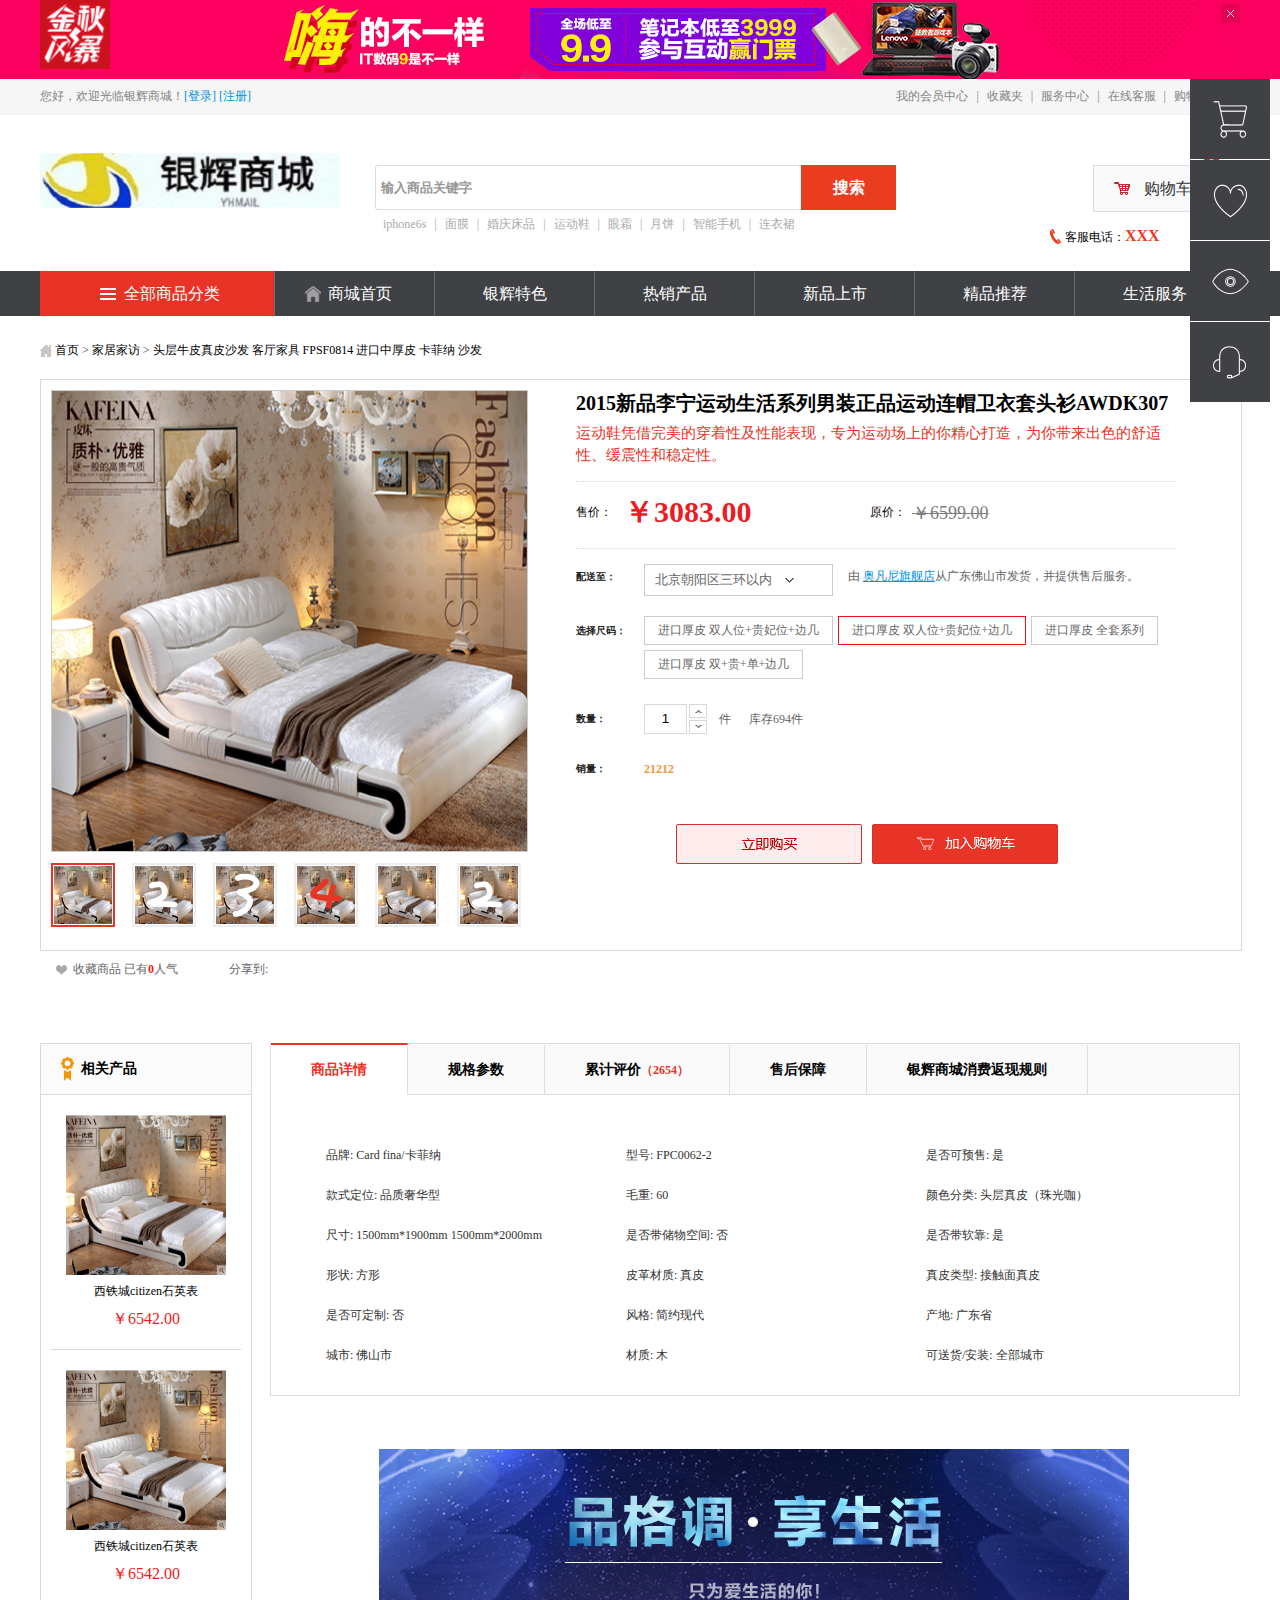
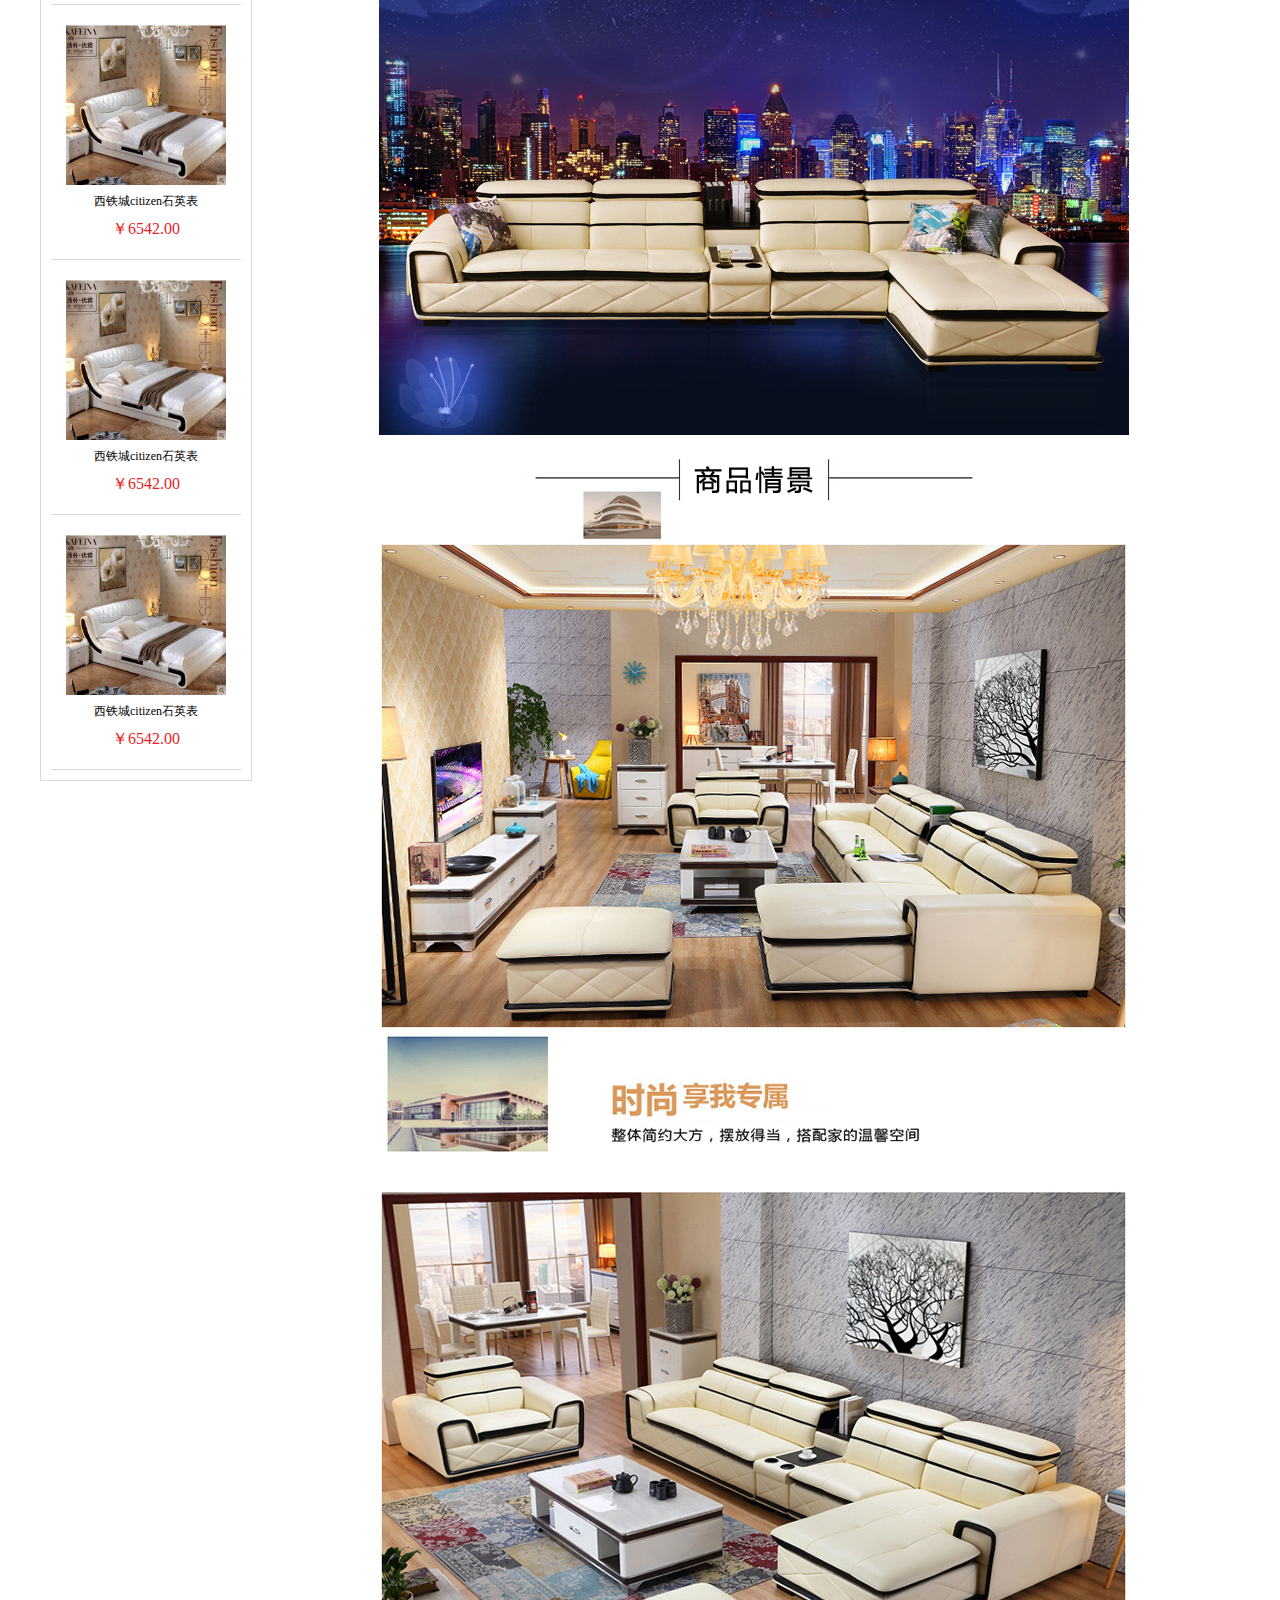
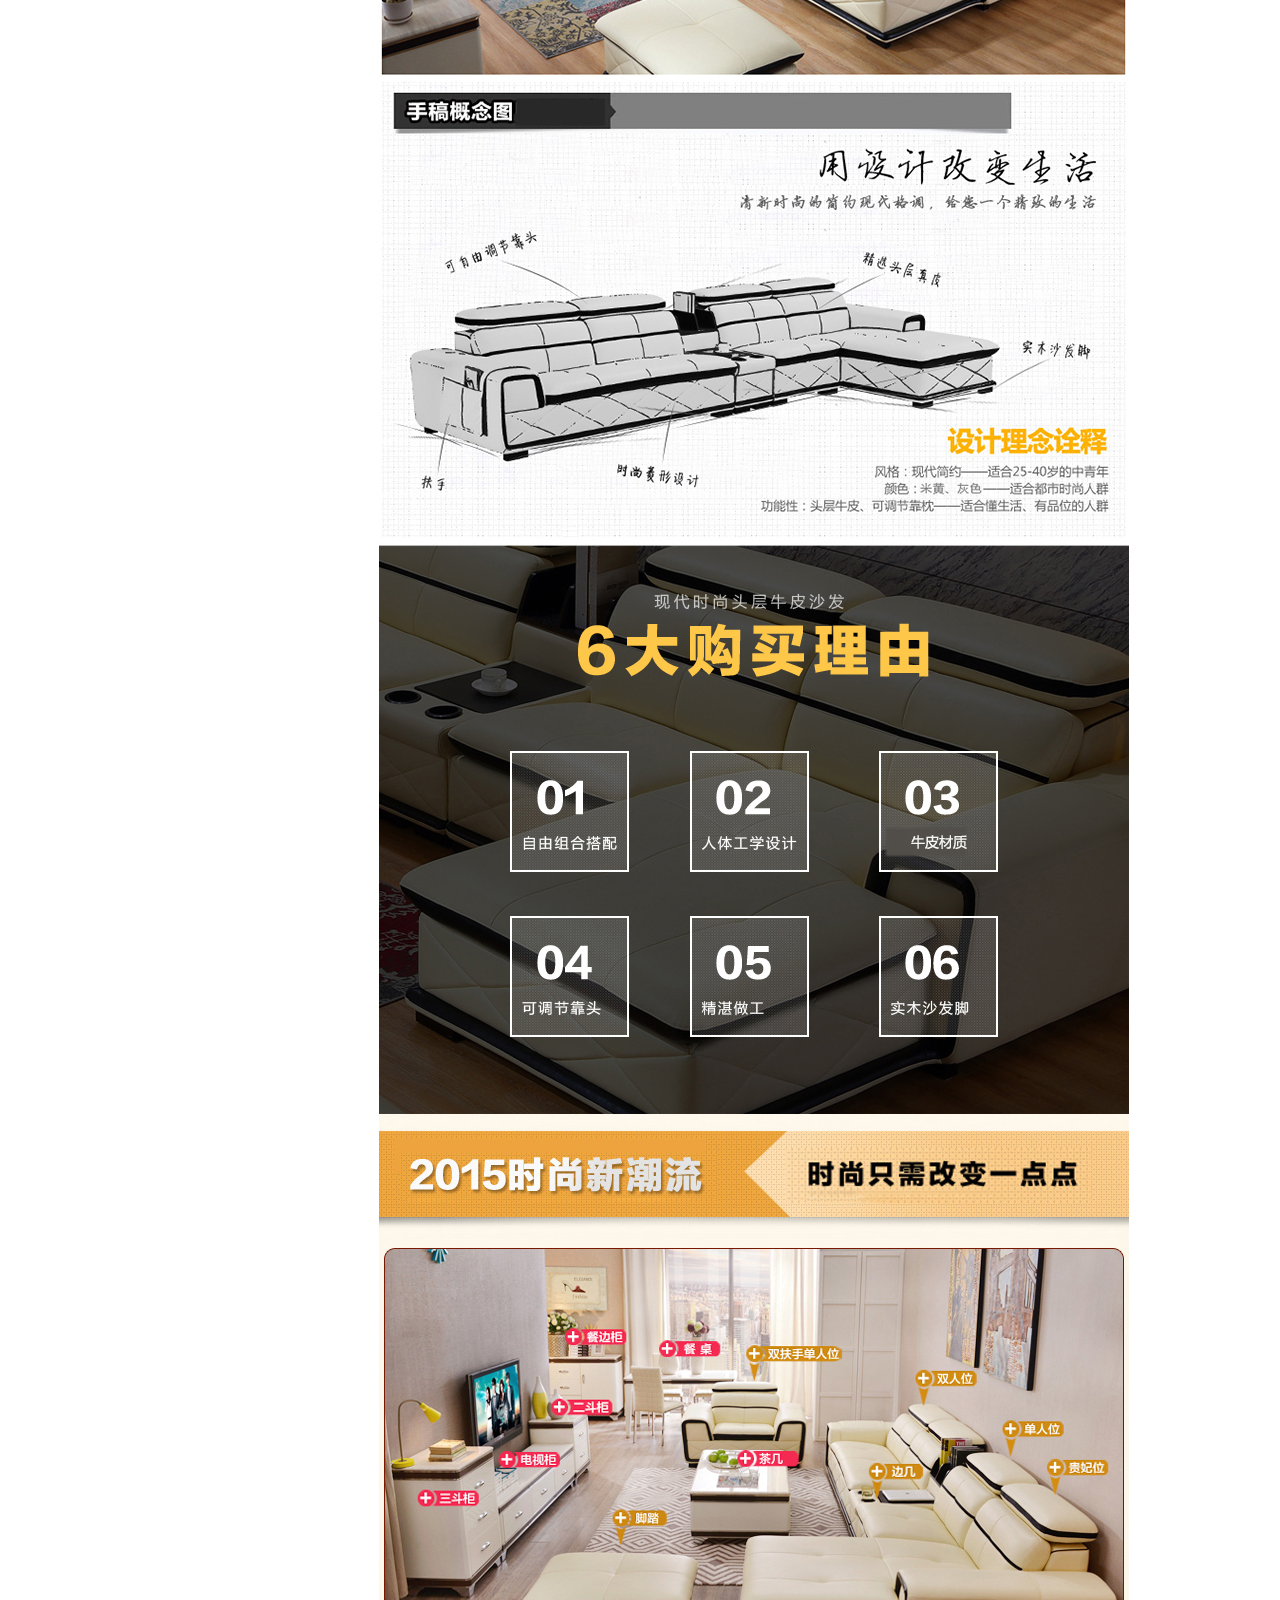
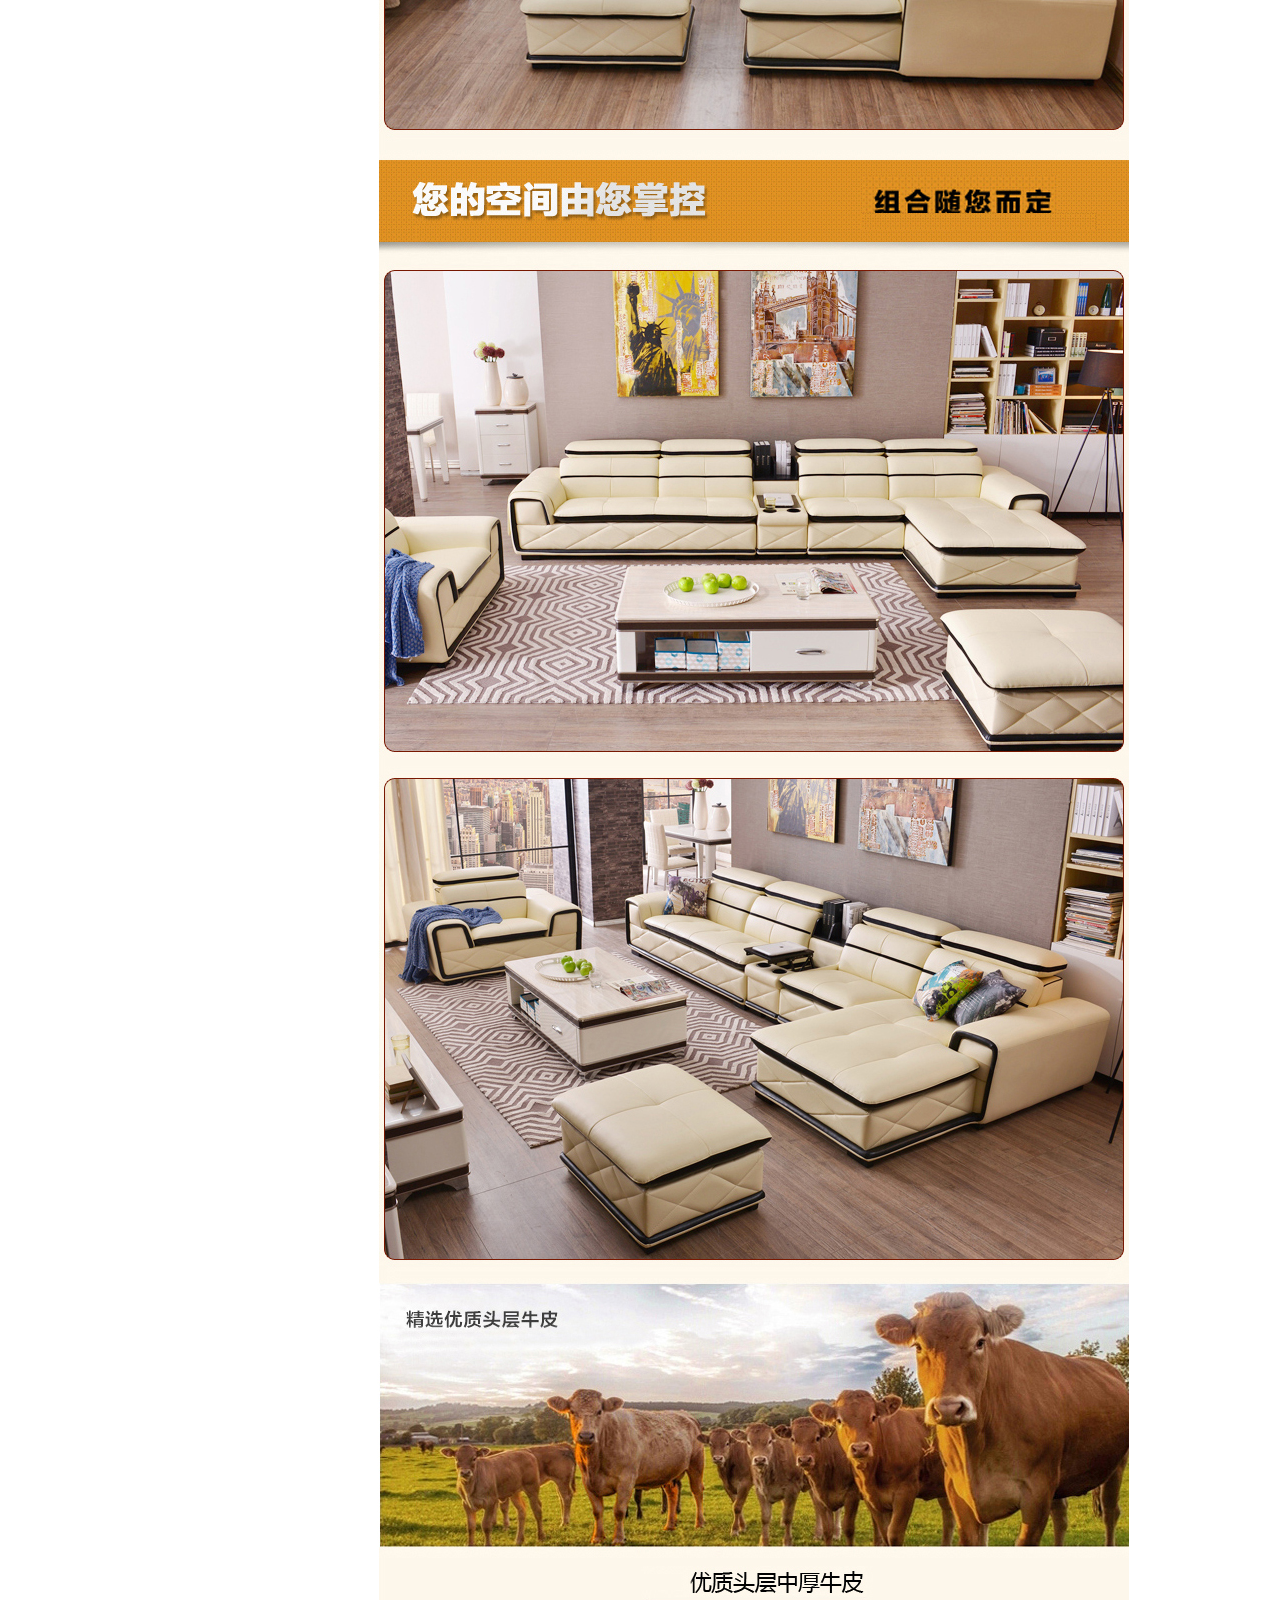
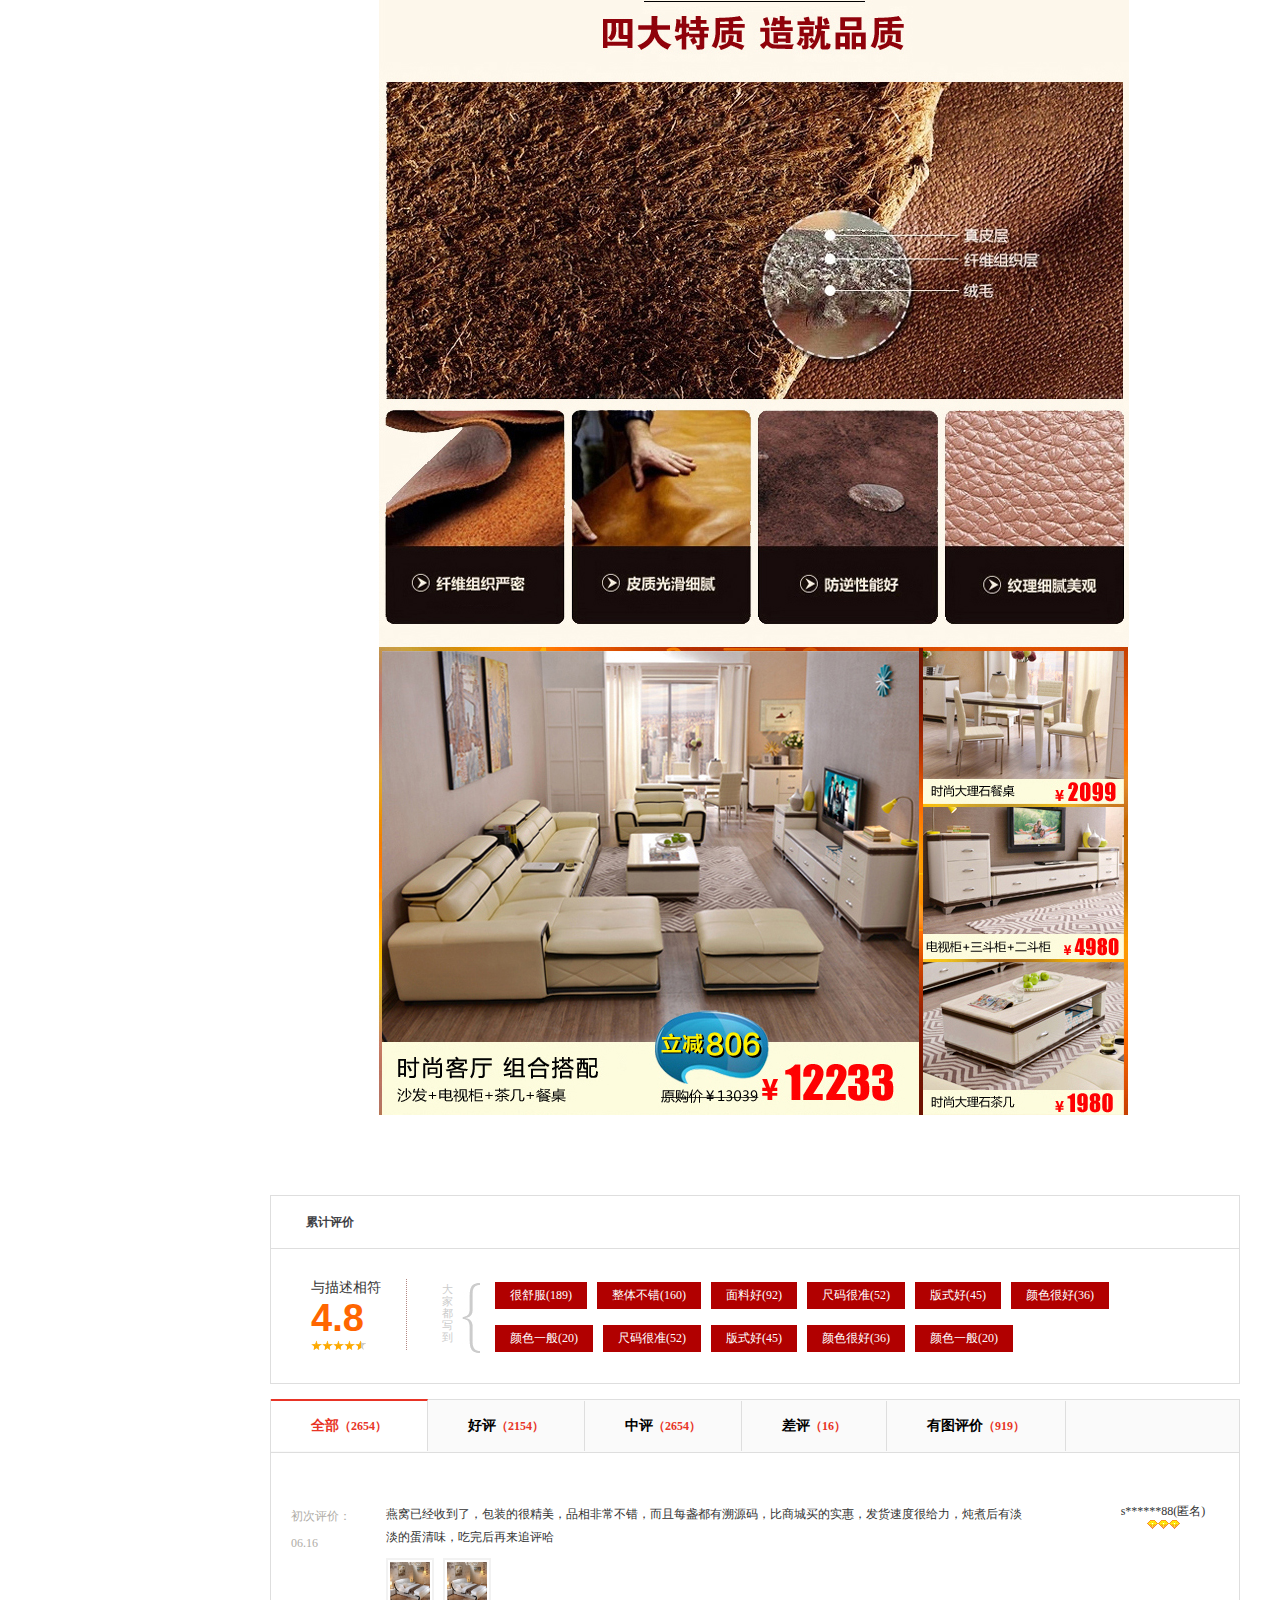
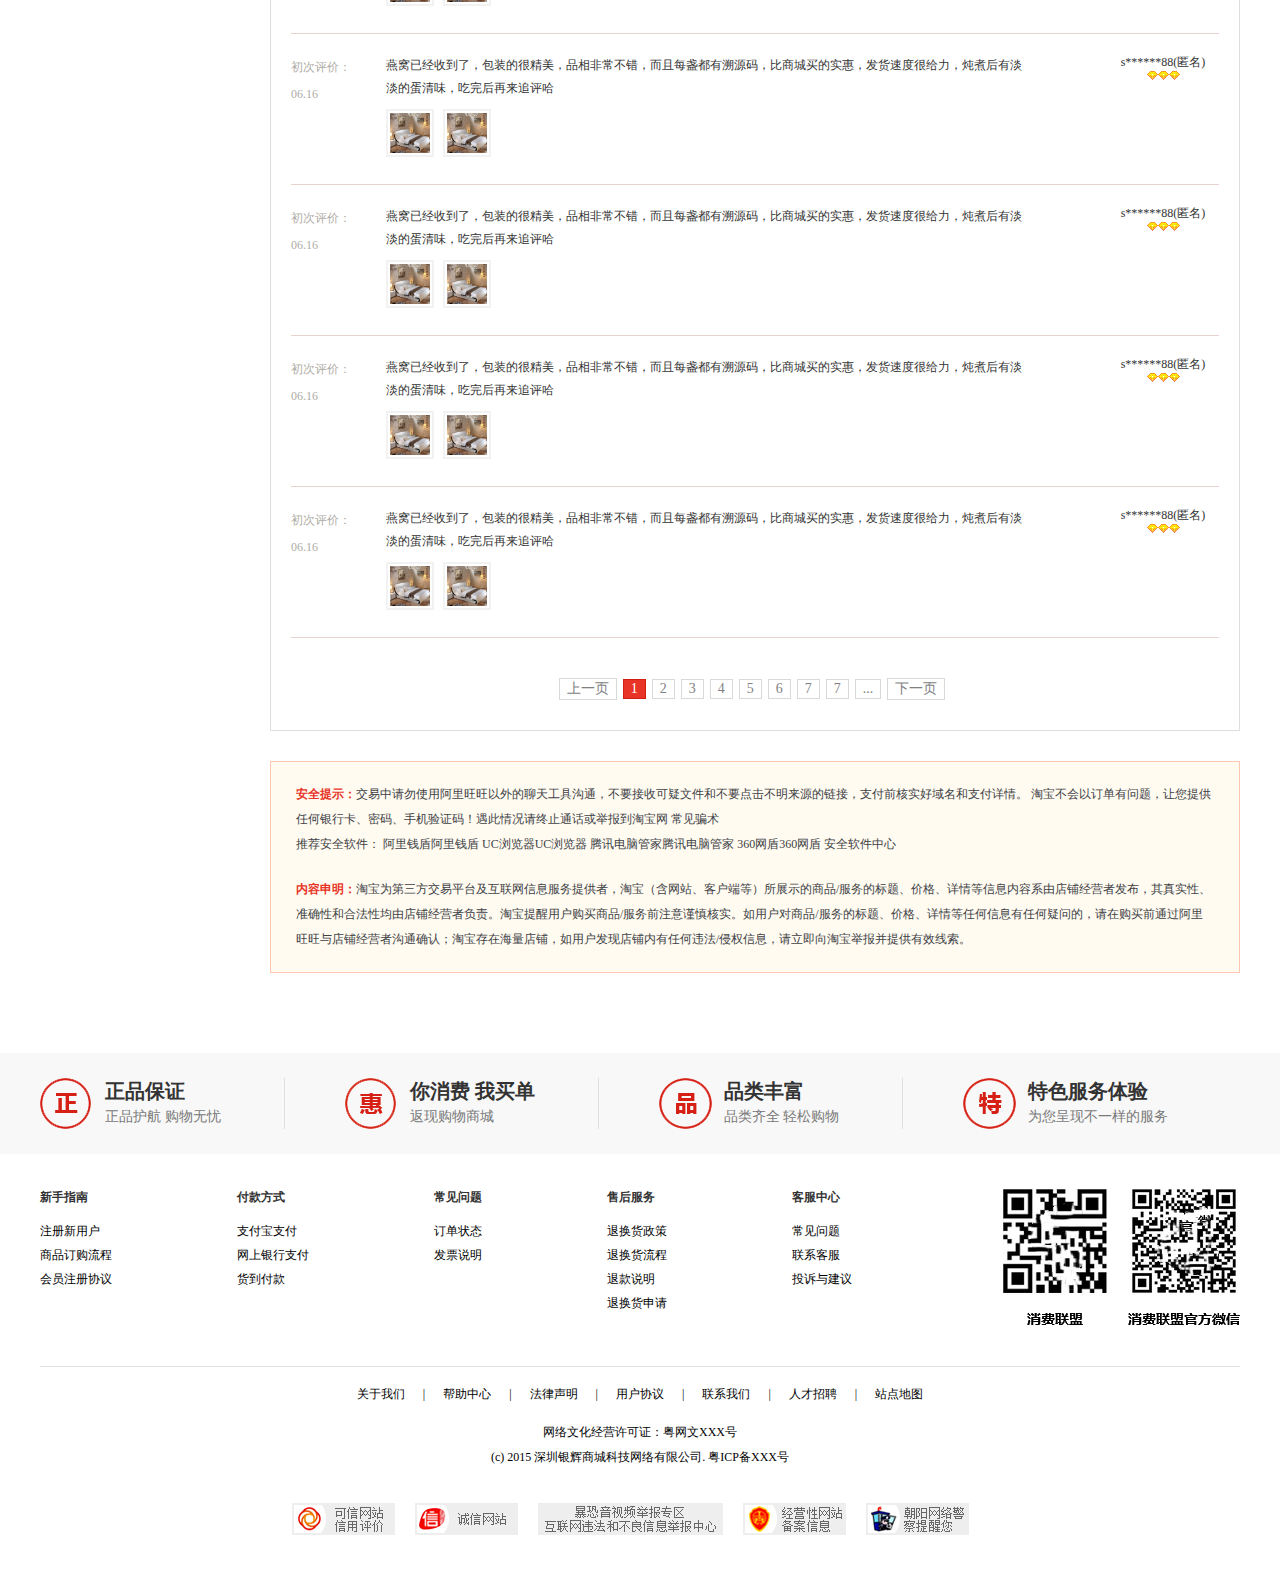
<file: web/src/main/resources/static/product_show.html>
﻿<!DOCTYPE html PUBLIC "-//W3C//DTD XHTML 1.0 Transitional//EN" "http://www.w3.org/TR/xhtml1/DTD/xhtml1-transitional.dtd">
<html xmlns="http://www.w3.org/1999/xhtml">
<head>
<meta http-equiv="Content-Type" content="text/html; charset=utf-8" />
<title>产品详情</title>
<link href="css/style.css" type="text/css" rel="stylesheet" />
<script src="js/jquery-1.7.min.js" type="text/javascript"></script>
<script src="js/common.js"  type="text/javascript"></script>
<SCRIPT LANGUAGE="JavaScript">
<!-- Hide
function killErrors() {
return true;
}

</SCRIPT>
</head>
<body class="index">
<div class="top_ad"><div class="w1200"><a href="#" id="close"></a></div></div>

<div class="top">
	<div class="w1200">
		<div class="left">您好，欢迎光临银辉商城！<a href="#">[登录]</a> <a href="#">[注册]</a></div>
        <div class="right"><a href="#">我的会员中心</a>|<a href="#">收藏夹</a>|<a href="#">服务中心</a>|<a href="#">在线客服</a>|<a href="#">购物车<b>0</b>件</a></div>
        <div class="clear"></div>
    </div>
</div>

<div class="head">
	<div class="w1200">
    	<div class="logo"><a href="#"></a></div>
        <div class="search">
        	<form action="#" class="form">
        		<input type="text" value="输入商品关键字" name="keyword" class="txt" onfocus="if(value=='输入商品关键字') {value=''}" onblur="if(value=='') {value='输入商品关键字'}"/>
                <input type="submit" value="搜索" class="sub"/>
            </form>
        	<p><a href="#">iphone6s</a>|<a href="#">面膜</a>|<a href="#">婚庆床品</a>|<a href="#">运动鞋</a>|<a href="#">眼霜</a>|<a href="#">月饼</a>|<a href="#">智能手机</a>|<a href="#">连衣裙</a></p>
        </div>
        <div class="s_r">
        	<dl>
            	<dt><p>购物车<span>0</span></p></dt>
                <dd>客服电话：<b>XXX</b></dd>
            </dl>
        </div>
        <div class="clear"></div>
    </div>
</div>

<div class="menu">
	<div class="w1200">
    	<div class="item" id="nav"><a href="#" class="nav">全部商品分类</a>
        	<div class="nav_son">
            	<ul>
                	<li class="li01"><a href="#">功能产品</a></li>
                    <li class="li02"><a href="#">服装箱包</a></li>
                    <li class="li03"><a href="#">美妆护肤</a></li>
                    <li class="li04"><a href="#">珠宝饰品</a></li>
                    <li class="li05"><a href="#">数码家电</a></li>
                    <li class="li06"><a href="#">食品茶酒</a></li>
                    <li class="li07"><a href="#">运动体育</a></li>
                    <li class="li08"><a href="#">家居家纺</a></li>
                    <li class="li09"><a href="#">生活服务</a></li>
                    <li class="li10"><a href="#">其他</a></li>
                </ul>
            </div>
        </div>
    	<div class="item"><a href="#" class="home">商城首页</a></div>
        <div class="item"><a href="#">银辉特色</a></div>
        <div class="item"><a href="#">热销产品</a></div>
        <div class="item"><a href="#">新品上市</a></div>
        <div class="item"><a href="#">精品推荐</a></div>
        <div class="item"><a href="#">生活服务</a></div>
    </div>
</div>


<div class="w1200 product">
	<div class="position"><a href="#">首页</a> > <a href="#">家居家访</a> > <a href="#">头层牛皮真皮沙发 客厅家具 FPSF0814 进口中厚皮 卡菲纳 沙发</a></div>
    
    <link rel="stylesheet" href="css/detail.css" type="text/css" />
	<script src="js/jquery-1.5.1.js" type="text/javascript"></script>
    <script src="js/jquery.jqzoom.js" type="text/javascript"></script>
    <script src="js/use_jqzoom.js" type="text/javascript"></script>
    
    <script src="js/jquery.livequery.js" type="text/javascript"></script>
    <script src="js/switchImg.js" type="text/javascript"></script>
    <!--one-->
            <div class="one">
            	<div class="left">
                    <!--放大镜-->
                	<div class="pro_detail">
                        <div class="pro_detail_left">
                            <div class="jqzoom"><img src="images/pro.jpg" class="fs" alt="" jqimg="images/pro.jpg" id="bigImg"/></div>
                            <span>
                                 <ul class="imgList">
                                    <li class="on"><img src="images/pro.jpg" alt="" /></li>
                                    <li><img src="images/pro2.jpg" alt="" /></li>
                                    <li><img src="images/pro3.jpg" alt="" /></li>
                                    <li><img src="images/pro4.jpg" alt="" /></li>
                                    <li><img src="images/pro.jpg" alt="" /></li>
                                    <li class="last"><img src="images/pro2.jpg" alt="" /></li>
                                 </ul>
                             </span>
                        </div>
                    </div>
                    <!--放大镜-->
                </div>
                <div class="right">
                	<div class="title">2015新品李宁运动生活系列男装正品运动连帽卫衣套头衫AWDK307</div>
                    <div class="info">运动鞋凭借完美的穿着性及性能表现，专为运动场上的你精心打造，为你带来出色的舒适性、缓震性和稳定性。</div>
                    
                    <div class="price">
                    	<table width="100%" height="61" border="0" cellpadding="0" cellspacing="0">
                          <tr>
                            <td width="8%">售价：</td>
                            <td width="41%"><b>￥3083.00</b></td>
                            <td width="7%">原价：</td>
                            <td width="44%"><del>￥6599.00</del></td>
                          </tr>
                        </table>
                  	</div>
                    <div class="send"><small>配送至：</small><input value="北京朝阳区三环以内" name="" /><span>由 <u>奥凡尼旗舰店</u>从广东佛山市发货，并提供售后服务。</span><div class="clear"></div></div>
                    <div class="size"><small>选择尺码：</small><p><span>进口厚皮 双人位+贵妃位+边几</span><span class="on">进口厚皮 双人位+贵妃位+边几</span><span>进口厚皮 全套系列</span><span>进口厚皮 双+贵+单+边几</span></p><div class="clear"></div></div>
                    <div class="number">
                        <small>数量：</small><input type="text" class="num" value="1"/><span class="jian"></span><span class="jia"></span>
                        <div class="ku"><p>件&nbsp;&nbsp;&nbsp;&nbsp;&nbsp;&nbsp;库存694件</p></div>
                        <div class="clear"></div>
                    </div>
                    <div class="sale"><small>销量：</small><span class="on">21212</span><div class="clear"></div></div>
                    <div class="sub"><a href="#" class="btn01"></a><a href="#" class="btn02"></a></div>
                </div>
                <div class="clear"></div>
            </div>
            
            <div class="share w1200">
               <table width="100%" border="0" cellspacing="0" cellpadding="0">
                  <tr>
                            <td width="13%">收藏商品 已有<b>0</b>人气</td>
                            <td width="87%">
                                <div class="bdsharebuttonbox"><a href="#" class="bds_more" data-cmd="more"></a><a href="#" class="bds_qzone" data-cmd="qzone"></a><a href="#" class="bds_tsina" data-cmd="tsina"></a><a href="#" class="bds_tqq" data-cmd="tqq"></a><a href="#" class="bds_renren" data-cmd="renren"></a><a href="#" class="bds_weixin" data-cmd="weixin"></a></div>
                <script>window._bd_share_config={"common":{"bdSnsKey":{},"bdText":"","bdMini":"2","bdPic":"","bdStyle":"0","bdSize":"16"},"share":{},"image":{"viewList":["qzone","tsina","tqq","renren","weixin"],"viewText":"分享到：","viewSize":"16"},"selectShare":{"bdContainerClass":null,"bdSelectMiniList":["qzone","tsina","tqq","renren","weixin"]}};with(document)0[(getElementsByTagName('head')[0]||body).appendChild(createElement('script')).src='http://bdimg.share.baidu.com/static/api/js/share.js?v=89860593.js?cdnversion='+~(-new Date()/36e5)];</script><span>分享到:</span>
                    </td>
                 </tr>
                </table>
			</div>
            
            <!--two-->
            <div class="two">
            	<div class="left">
                <dl>
                	<dt>相关产品</dt>
                    <dd>
                    	<div class="item">
                        	<ul>
                                <li><img src="images/ico36.jpg" width="160" height="160"/></li>
                                <li class="title"><a href="#">西铁城citizen石英表</a></li>
                                <li class="price">￥6542.00</li>
                            </ul>
                        </div>
                        <div class="item">
                        	<ul>
                                <li><img src="images/ico36.jpg" width="160" height="160"/></li>
                                <li class="title"><a href="#">西铁城citizen石英表</a></li>
                                <li class="price">￥6542.00</li>
                            </ul>
                        </div>
                        <div class="item">
                        	<ul>
                                <li><img src="images/ico36.jpg" width="160" height="160"/></li>
                                <li class="title"><a href="#">西铁城citizen石英表</a></li>
                                <li class="price">￥6542.00</li>
                            </ul>
                        </div>
                        <div class="item">
                        	<ul>
                                <li><img src="images/ico36.jpg" width="160" height="160"/></li>
                                <li class="title"><a href="#">西铁城citizen石英表</a></li>
                                <li class="price">￥6542.00</li>
                            </ul>
                        </div>
                        <div class="item">
                        	<ul>
                                <li><img src="images/ico36.jpg" width="160" height="160"/></li>
                                <li class="title"><a href="#">西铁城citizen石英表</a></li>
                                <li class="price">￥6542.00</li>
                            </ul>
                        </div>
                    </dd>
                   </dl>
                </div>
                <div class="right">
                <dl>
                	<dt><a class="cur" href="#a01">商品详情</a><a href="#a02">规格参数</a><a href="#a03">累计评价<font>（2654）</font></a><a href="#a04">售后保障</a><a href="#a05">银辉商城消费返现规则</a></dt>
                    <dd>
                    	<a name="a01"></a>
                    	<ul>
                        	<li>品牌: Card fina/卡菲纳</li>
                            <li>型号: FPC0062-2</li>
                            <li>是否可预售: 是</li>
                            <li>款式定位: 品质奢华型</li>
                            <li>毛重: 60</li>
                            <li>颜色分类: 头层真皮（珠光咖）</li>
                            <li>尺寸: 1500mm*1900mm 1500mm*2000mm </li>
                            <li>是否带储物空间: 否</li>
                            <li>是否带软靠: 是</li>
                            <li>形状: 方形</li>
                            <li>皮革材质: 真皮</li>
                            <li>真皮类型: 接触面真皮</li>
                            <li>是否可定制: 否</li>
                            <li>风格: 简约现代</li>
                            <li>产地: 广东省</li>
                            <li>城市: 佛山市</li>
                            <li>材质: 木</li>
                            <li>可送货/安装: 全部城市</li>
                            <div class="clear"></div>
                        </ul>
                    </dd> 
                    <div class="pro-info"><img src="images/ico38.jpg"/></div>
                    <dd class="dd02">
                    	<div class="dd02_t">累计评价 </div>
                        <!--评价-->
						<div class="rate-header rate-header-tags">
                        <div class="rate-score">
                            <h4>与描述相符</h4>
                            <strong>4.8</strong>
                            <p><span class="s48"></span></p>
                        </div>
                        <div class="rate-tag-box">
                            <div class="rate-tag-label">
                                <span>大家都写到</span>
                            </div>
                            <div class="rate-tag-list" style="height: 70px;">
                                <div class="rate-tag-inner">
                                    <span class="tag-posi">很舒服(189)</span>
                                    <span class="tag-posi">整体不错(160)</span>
                                    <span class="tag-posi">面料好(92)</span>
                                    <span class="tag-posi">尺码很准(52)</span>
                                    <span class="tag-posi">版式好(45)</span>
                                    <span class="tag-posi">颜色很好(36)</span>
                                    <span class="tag-posi">颜色一般(20)</span>
                                    <span class="tag-posi">尺码很准(52)</span>
                                    <span class="tag-posi">版式好(45)</span>
                                    <span class="tag-posi">颜色很好(36)</span>
                                    <span class="tag-posi">颜色一般(20)</span>
                                </div>
                            </div>
                        </div>
                        <div class="clear"></div>
                    </div>
                    </dd>
                    <dd class="dd03">
                    <div class="pj_list">
                        <div class="pj_one">
                            <dl>
                            	<dt><a class="cur" href="#a01">全部<font>（2654）</font></a><a href="#a02">好评<font>（2154）</font></a><a href="#a03">中评<font>（2654）</font></a><a href="#a04">差评<font>（16）</font></a><a href="#a05">有图评价<font>（919）</font></a></dt>
                            </dl>
                            <div class="clear"></div>
                        </div>
                        <div class="pj_two">
                            <div class="pj_item">
                                <div class="two1">初次评价：<br />06.16</div>
                                <div class="two2"><p>燕窝已经收到了，包装的很精美，品相非常不错，而且每盏都有溯源码，比商城买的实惠，发货速度很给力，炖煮后有淡淡的蛋清味，吃完后再来追评哈</p>
                                <p><img src="images/ico36.jpg"/><img src="images/ico36.jpg"/></p>
                                </div>
                                <div class="two3">s******88(匿名)<br /><img src="images/ico37.jpg"/><img src="images/ico37.jpg"/><img src="images/ico37.jpg"/></div>
                                <div class="clear"></div>
                            </div>
                            <div class="pj_item">
                                <div class="two1">初次评价：<br />06.16</div>
                                <div class="two2"><p>燕窝已经收到了，包装的很精美，品相非常不错，而且每盏都有溯源码，比商城买的实惠，发货速度很给力，炖煮后有淡淡的蛋清味，吃完后再来追评哈</p>
                                <p><img src="images/ico36.jpg"/><img src="images/ico36.jpg"/></p>
                                </div>
                                <div class="two3">s******88(匿名)<br /><img src="images/ico37.jpg"/><img src="images/ico37.jpg"/><img src="images/ico37.jpg"/></div>
                                <div class="clear"></div>
                            </div>
                            <div class="pj_item">
                                <div class="two1">初次评价：<br />06.16</div>
                                <div class="two2"><p>燕窝已经收到了，包装的很精美，品相非常不错，而且每盏都有溯源码，比商城买的实惠，发货速度很给力，炖煮后有淡淡的蛋清味，吃完后再来追评哈</p>
                                <p><img src="images/ico36.jpg"/><img src="images/ico36.jpg"/></p>
                                </div>
                                <div class="two3">s******88(匿名)<br /><img src="images/ico37.jpg"/><img src="images/ico37.jpg"/><img src="images/ico37.jpg"/></div>
                                <div class="clear"></div>
                            </div>
                            <div class="pj_item">
                                <div class="two1">初次评价：<br />06.16</div>
                                <div class="two2"><p>燕窝已经收到了，包装的很精美，品相非常不错，而且每盏都有溯源码，比商城买的实惠，发货速度很给力，炖煮后有淡淡的蛋清味，吃完后再来追评哈</p>
                                <p><img src="images/ico36.jpg"/><img src="images/ico36.jpg"/></p>
                                </div>
                                <div class="two3">s******88(匿名)<br /><img src="images/ico37.jpg"/><img src="images/ico37.jpg"/><img src="images/ico37.jpg"/></div>
                                <div class="clear"></div>
                            </div>
                            <div class="pj_item">
                                <div class="two1">初次评价：<br />06.16</div>
                                <div class="two2"><p>燕窝已经收到了，包装的很精美，品相非常不错，而且每盏都有溯源码，比商城买的实惠，发货速度很给力，炖煮后有淡淡的蛋清味，吃完后再来追评哈</p>
                                <p><img src="images/ico36.jpg"/><img src="images/ico36.jpg"/></p>
                                </div>
                                <div class="two3">s******88(匿名)<br /><img src="images/ico37.jpg"/><img src="images/ico37.jpg"/><img src="images/ico37.jpg"/></div>
                                <div class="clear"></div>
                            </div>
                            
                            <!--page-->
                            <div class="page"><a href="#">上一页</a><a href="#" class="on">1</a><a href="#">2</a><a href="#">3</a><a href="#">4</a><a href="#">5</a><a href="#">6</a><a href="#">7</a><a href="#">7</a><a href="#">...</a><a href="#">下一页</a></div>
                            <!--page2-->
                        </div>
                    </div>
                    </dd>
                   </dl>
                   
                   <div class="shenmin">
                   	<p><b>安全提示：</b>交易中请勿使用阿里旺旺以外的聊天工具沟通，不要接收可疑文件和不要点击不明来源的链接，支付前核实好域名和支付详情。 淘宝不会以订单有问题，让您提供任何银行卡、密码、手机验证码！遇此情况请终止通话或举报到淘宝网 常见骗术<br />推荐安全软件：  阿里钱盾阿里钱盾  UC浏览器UC浏览器  腾讯电脑管家腾讯电脑管家  360网盾360网盾 安全软件中心</p>

					<p><b>内容申明：</b>淘宝为第三方交易平台及互联网信息服务提供者，淘宝（含网站、客户端等）所展示的商品/服务的标题、价格、详情等信息内容系由店铺经营者发布，其真实性、准确性和合法性均由店铺经营者负责。淘宝提醒用户购买商品/服务前注意谨慎核实。如用户对商品/服务的标题、价格、详情等任何信息有任何疑问的，请在购买前通过阿里旺旺与店铺经营者沟通确认；淘宝存在海量店铺，如用户发现店铺内有任何违法/侵权信息，请立即向淘宝举报并提供有效线索。</p>
                   </div>
                </div>
                <div class="clear"></div>
            </div>
</div>

<!--footer-->
<div class="footer">
	<div class="f_bz">
    	<div class="w1200">
            <dl class="dl01">
                <dt>正品保证</dt>
                <dd>正品护航  购物无忧</dd>
            </dl>
            <dl class="dl02">
                <dt>你消费 我买单</dt>
                <dd>返现购物商城</dd>
            </dl>
            <dl class="dl03">
                <dt>品类丰富</dt>
                <dd>品类齐全 轻松购物</dd>
            </dl>
            <dl class="dl04">
                <dt>特色服务体验</dt>
                <dd>为您呈现不一样的服务</dd>
            </dl>
            <div class="clear"></div>
        </div>
    </div>
	<div class="f_nav">
    	<div class="w1200">
            <dl>
                <dt>新手指南</dt>
                <dd>
                    <a href="#">注册新用户</a>
                    <a href="#">商品订购流程</a>
                    <a href="#">会员注册协议</a>
                </dd>
            </dl>
            <dl>
                <dt>付款方式</dt>
                <dd>
                    <a href="#">支付宝支付</a>
                    <a href="#">网上银行支付</a>
                    <a href="#">货到付款</a>
                </dd>
            </dl>
            <dl>
                <dt>常见问题</dt>
                <dd>
                    <a href="#">订单状态</a>
                    <a href="#">发票说明</a>
                </dd>
            </dl>
            <dl>
                <dt>售后服务</dt>
                <dd>
                    <a href="#">退换货政策</a>
                    <a href="#">退换货流程</a>
                    <a href="#">退款说明</a>
                    <a href="#">退换货申请</a>
                </dd>
            </dl>
            <dl>
                <dt>客服中心</dt>
                <dd>
                    <a href="#">常见问题</a>
                    <a href="#">联系客服</a>
                    <a href="#">投诉与建议</a>
                </dd>
            </dl>
            <div class="ewm"><img src="images/home/ico35.png"/></div>
            <div class="ewm"><img src="images/home/ico38.png"/></div>
            <div class="clear"></div>
        </div>
    </div>
    <div class="w1200">
        <div class="bottom">
            <a href="#">关于我们</a>|<a href="#">帮助中心</a>|<a href="#">法律声明</a>|<a href="#">用户协议</a>|<a href="#">联系我们</a>|<a href="#">人才招聘</a>|<a href="#">站点地图</a>
           
            <p>网络文化经营许可证：粤网文XXX号<br />(c) 2015 深圳银辉商城科技网络有限公司. 粤ICP备XXX号</p>
            <p class="p02"><img src="images/home/ico25.jpg"/><img src="images/home/ico26.jpg"/><img src="images/home/ico27.jpg"/><img src="images/home/ico36.jpg"/><img src="images/home/ico37.jpg"/></p>
        </div>
    </div>
</div>
<!--float_right-->
<div class="float">
	<ul>
    	<li><a href="#" class="a01"></a></li>
        <li><a href="#" class="a02"></a></li>
        <li><a href="#" class="a03"></a></li>
        <li><a href="#" class="a04"></a></li>
    </ul>
</div>

</body>
</html>
</file>
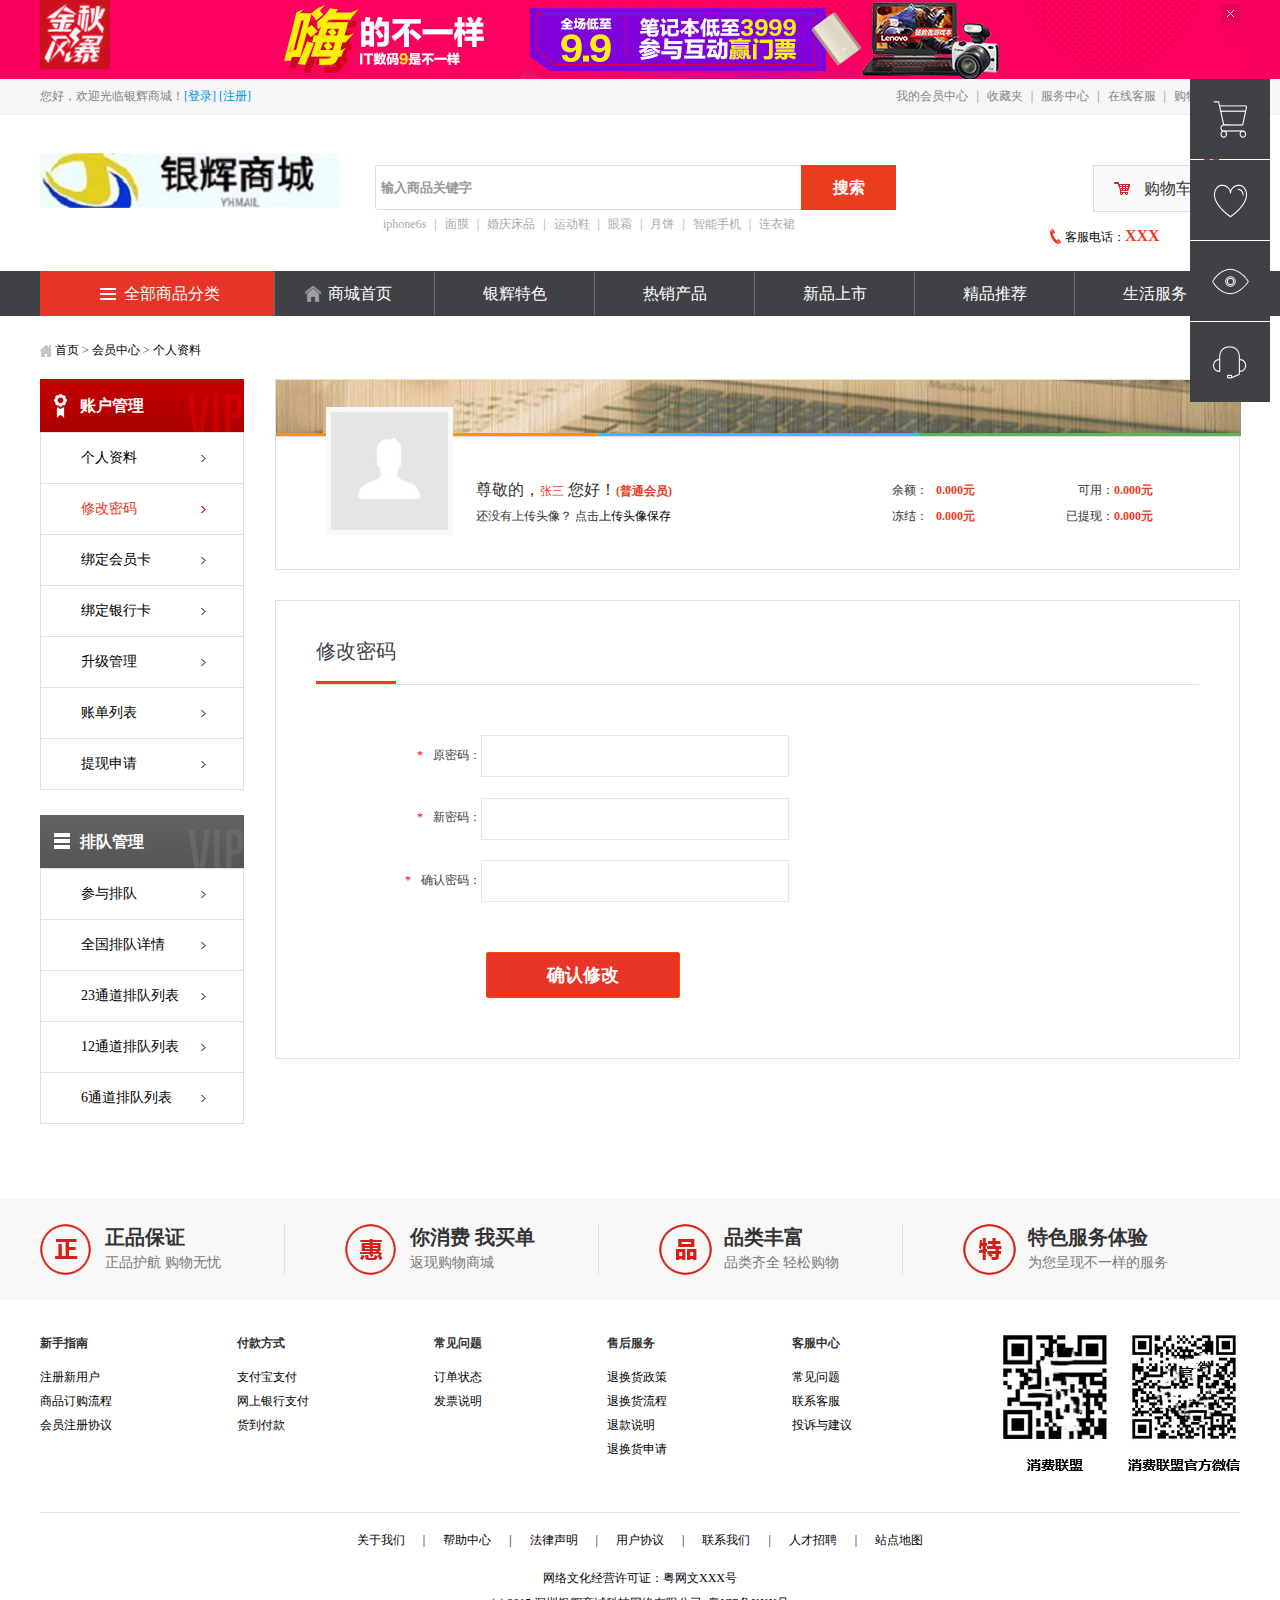
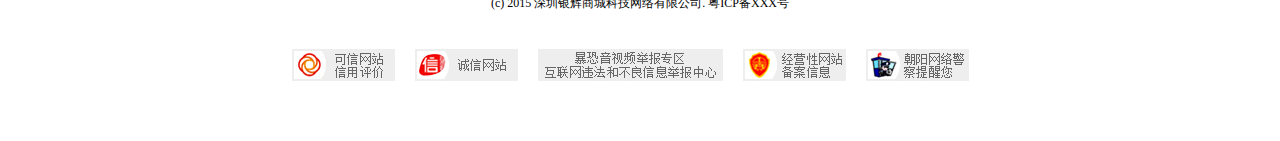
<file: web/src/main/resources/static/pwd.html>
﻿<!DOCTYPE html PUBLIC "-//W3C//DTD XHTML 1.0 Transitional//EN" "http://www.w3.org/TR/xhtml1/DTD/xhtml1-transitional.dtd">
<html xmlns="http://www.w3.org/1999/xhtml">
<head>
<meta http-equiv="Content-Type" content="text/html; charset=utf-8" />
<title>修改密码</title>
<link href="css/style.css" type="text/css" rel="stylesheet" />
<script src="js/jquery-1.7.min.js" type="text/javascript"></script>
<script src="js/common.js"  type="text/javascript"></script>

</head>
<body class="index">
<div class="top_ad"><div class="w1200"><a href="#" id="close"></a></div></div>

<div class="top">
	<div class="w1200">
		<div class="left">您好，欢迎光临银辉商城！<a href="#">[登录]</a> <a href="#">[注册]</a></div>
        <div class="right"><a href="#">我的会员中心</a>|<a href="#">收藏夹</a>|<a href="#">服务中心</a>|<a href="#">在线客服</a>|<a href="#">购物车<b>0</b>件</a></div>
        <div class="clear"></div>
    </div>
</div>

<div class="head">
	<div class="w1200">
    	<div class="logo"><a href="#"></a></div>
        <div class="search">
        	<form action="#" class="form">
        		<input type="text" value="输入商品关键字" name="keyword" class="txt" onfocus="if(value=='输入商品关键字') {value=''}" onblur="if(value=='') {value='输入商品关键字'}"/>
                <input type="submit" value="搜索" class="sub"/>
            </form>
        	<p><a href="#">iphone6s</a>|<a href="#">面膜</a>|<a href="#">婚庆床品</a>|<a href="#">运动鞋</a>|<a href="#">眼霜</a>|<a href="#">月饼</a>|<a href="#">智能手机</a>|<a href="#">连衣裙</a></p>
        </div>
        <div class="s_r">
        	<dl>
            	<dt><p>购物车<span>0</span></p></dt>
                <dd>客服电话：<b>XXX</b></dd>
            </dl>
        </div>
        <div class="clear"></div>
    </div>
</div>

<div class="menu">
	<div class="w1200">
    	<div class="item" id="nav"><a href="#" class="nav">全部商品分类</a>
        	<div class="nav_son">
            	<ul>
                	<li class="li01"><a href="#">功能产品</a></li>
                    <li class="li02"><a href="#">服装箱包</a></li>
                    <li class="li03"><a href="#">美妆护肤</a></li>
                    <li class="li04"><a href="#">珠宝饰品</a></li>
                    <li class="li05"><a href="#">数码家电</a></li>
                    <li class="li06"><a href="#">食品茶酒</a></li>
                    <li class="li07"><a href="#">运动体育</a></li>
                    <li class="li08"><a href="#">家居家纺</a></li>
                    <li class="li09"><a href="#">生活服务</a></li>
                    <li class="li10"><a href="#">其他</a></li>
                </ul>
            </div>
        </div>
    	<div class="item"><a href="#" class="home">商城首页</a></div>
        <div class="item"><a href="#">银辉特色</a></div>
        <div class="item"><a href="#">热销产品</a></div>
        <div class="item"><a href="#">新品上市</a></div>
        <div class="item"><a href="#">精品推荐</a></div>
        <div class="item"><a href="#">生活服务</a></div>
    </div>
</div>


<div class="w1200">
	<div class="position"><a href="#">首页</a> > <a href="#">会员中心</a> > <a href="#">个人资料</a></div>
    
    <div class="m_d">
    	<div class="left">
        	<dl><dt>账户管理</dt>
            <dd>
            	<a href="#">个人资料</a>
                <a href="#" class="on">修改密码</a>
                <a href="#">绑定会员卡</a>
                <a href="#">绑定银行卡</a>
                <a href="#">升级管理</a>
                <a href="#">账单列表</a>
                <a href="#">提现申请</a>
            </dd>
            </dl>
            <dl><dt class="dt02">排队管理</dt>
            <dd>
            	<a href="#">参与排队</a>
                <a href="#">全国排队详情</a>
                <a href="#">23通道排队列表</a>
                <a href="#">12通道排队列表</a>
                <a href="#">6通道排队列表</a>
            </dd>
            </dl>
        </div>
        <div class="right">
        	<dl class="dl01">
            	<dt><img src="images/ico04.jpg"/></dt>
                <dd>
					<table width="725" border="0" cellpadding="0" cellspacing="0">
                      <tr>
                        <td width="416" class="td01">尊敬的，<font>张三</font> 您好！<span>(普通会员)</span></td>
                        <td width="44">余额：</td>
                        <td width="122"><span>0.000元</span></td>
                        <td width="56" align="right">可用：</td>
                        <td width="87"><span>0.000元</span></td>
                      </tr>
                      <tr>
                        <td>还没有上传头像？ 点击<a href="#">上传头像</a><a class="save" href="#">保存</a></td>
                        <td>冻结：</td>
                        <td><span>0.000元</span></td>
                        <td align="right">已提现：</td>
                        <td><span>0.000元</span></td>
                      </tr>
                    </table>
                    <img src="images/face.jpg"/>
                </dd>
            </dl>
            <dl class="dl02">
            	<dt>
                	<span>修改密码</span>
                </dt>
                <dd>
                	<div class="item"><span><font>*</font>原密码：</span><input type="tex" class="txt"/></div>
                    <div class="item"><span><font>*</font>新密码：</span><input type="tex" class="txt"/></div>
                    <div class="item"><span><font>*</font>确认密码：</span><input type="tex" class="txt"/></div>
                    <div class="item"><input type="submit" class="sub" value="确认修改"/></div>
                </dd>
            </dl>
        </div>
        <div class="clear"></div>
    </div>
</div>

<!--footer-->
<div class="footer">
	<div class="f_bz">
    	<div class="w1200">
            <dl class="dl01">
                <dt>正品保证</dt>
                <dd>正品护航  购物无忧</dd>
            </dl>
            <dl class="dl02">
                <dt>你消费 我买单</dt>
                <dd>返现购物商城</dd>
            </dl>
            <dl class="dl03">
                <dt>品类丰富</dt>
                <dd>品类齐全 轻松购物</dd>
            </dl>
            <dl class="dl04">
                <dt>特色服务体验</dt>
                <dd>为您呈现不一样的服务</dd>
            </dl>
            <div class="clear"></div>
        </div>
    </div>
	<div class="f_nav">
    	<div class="w1200">
            <dl>
                <dt>新手指南</dt>
                <dd>
                    <a href="#">注册新用户</a>
                    <a href="#">商品订购流程</a>
                    <a href="#">会员注册协议</a>
                </dd>
            </dl>
            <dl>
                <dt>付款方式</dt>
                <dd>
                    <a href="#">支付宝支付</a>
                    <a href="#">网上银行支付</a>
                    <a href="#">货到付款</a>
                </dd>
            </dl>
            <dl>
                <dt>常见问题</dt>
                <dd>
                    <a href="#">订单状态</a>
                    <a href="#">发票说明</a>
                </dd>
            </dl>
            <dl>
                <dt>售后服务</dt>
                <dd>
                    <a href="#">退换货政策</a>
                    <a href="#">退换货流程</a>
                    <a href="#">退款说明</a>
                    <a href="#">退换货申请</a>
                </dd>
            </dl>
            <dl>
                <dt>客服中心</dt>
                <dd>
                    <a href="#">常见问题</a>
                    <a href="#">联系客服</a>
                    <a href="#">投诉与建议</a>
                </dd>
            </dl>
            <div class="ewm"><img src="images/home/ico35.png"/></div>
            <div class="ewm"><img src="images/home/ico38.png"/></div>
            <div class="clear"></div>
        </div>
    </div>
    <div class="w1200">
        <div class="bottom">
            <a href="#">关于我们</a>|<a href="#">帮助中心</a>|<a href="#">法律声明</a>|<a href="#">用户协议</a>|<a href="#">联系我们</a>|<a href="#">人才招聘</a>|<a href="#">站点地图</a>
           
            <p>网络文化经营许可证：粤网文XXX号<br />(c) 2015 深圳银辉商城科技网络有限公司. 粤ICP备XXX号</p>
            <p class="p02"><img src="images/home/ico25.jpg"/><img src="images/home/ico26.jpg"/><img src="images/home/ico27.jpg"/><img src="images/home/ico36.jpg"/><img src="images/home/ico37.jpg"/></p>
        </div>
    </div>
</div>
<!--float_right-->
<div class="float">
	<ul>
    	<li><a href="#" class="a01"></a></li>
        <li><a href="#" class="a02"></a></li>
        <li><a href="#" class="a03"></a></li>
        <li><a href="#" class="a04"></a></li>
    </ul>
</div>


</body>
</html>
</file>
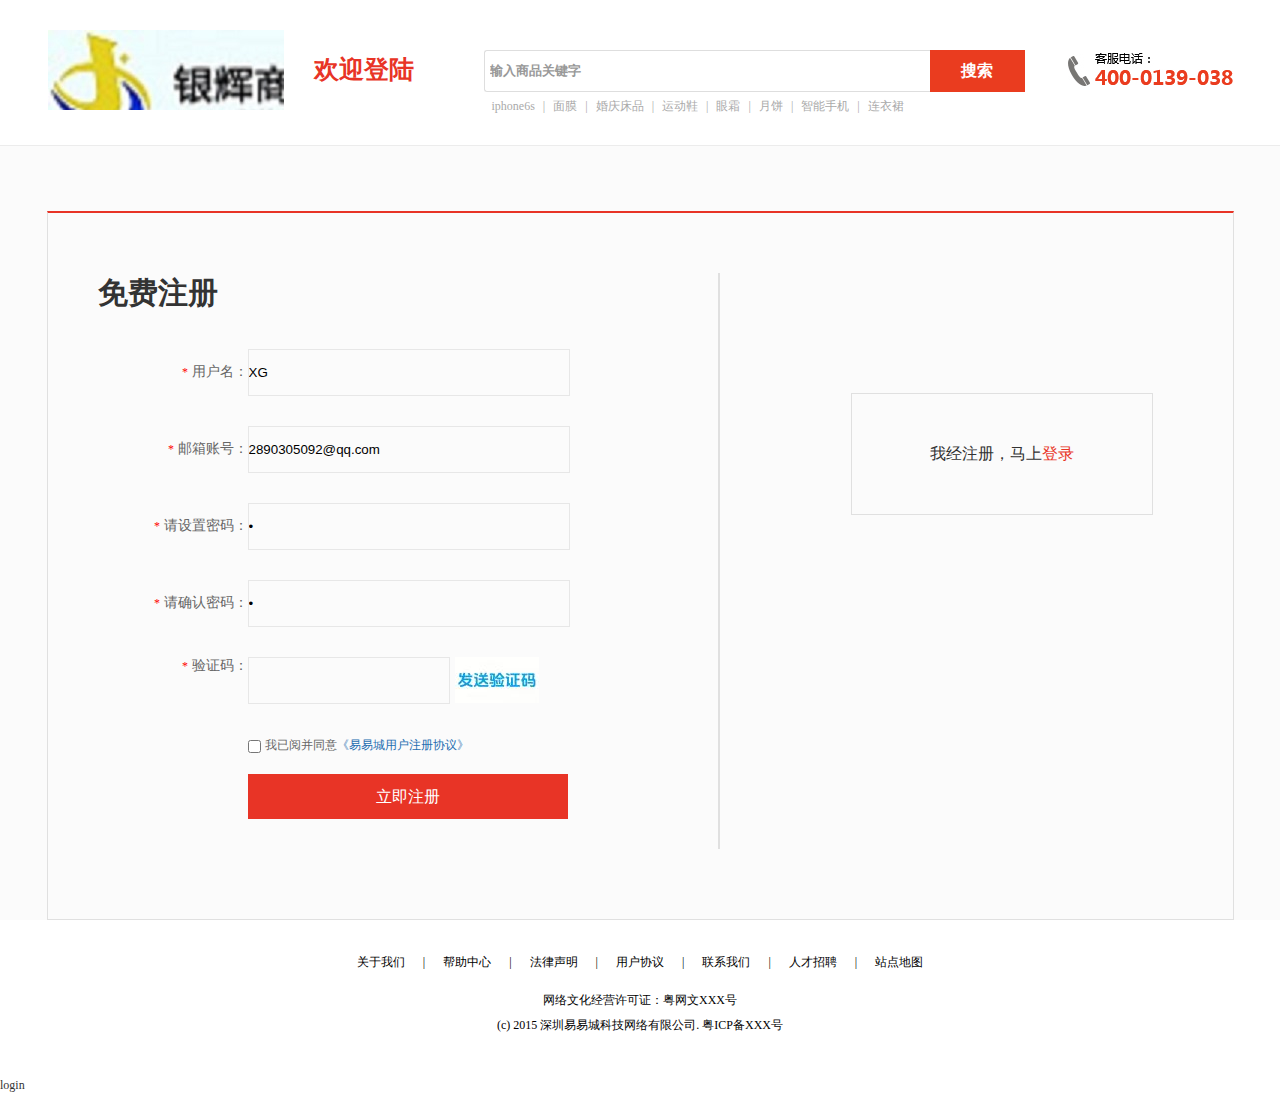
<file: web/src/main/resources/static/reg.html>
﻿<!DOCTYPE html PUBLIC "-//W3C//DTD XHTML 1.0 Transitional//EN" "http://www.w3.org/TR/xhtml1/DTD/xhtml1-transitional.dtd">
<html xmlns="http://www.w3.org/1999/xhtml">
<head>
<meta content="text/html; charset=utf-8" http-equiv="Content-Type" />
<title>注册</title>
<link href="css/style.css" rel="stylesheet" type="text/css" />
</head>
<body class="member">

	<div class="w1185">
    	<div class="logo"><a href="#"></a></div>
        <div class="font-d">欢迎登陆</div>
        <div class="search">
        	<form action="#" class="form">
        		<input class="txt" name="keyword" onblur="if(value=='') {value='输入商品关键字'}" onfocus="if(value=='输入商品关键字') {value=''}" type="text" value="输入商品关键字"/>
                <input class="sub" type="submit" value="搜索"/>
            </form>
        	<p><a href="#">iphone6s</a>|<a href="#">面膜</a>|<a href="#">婚庆床品</a>|<a href="#">运动鞋</a>|<a href="#">眼霜</a>|<a href="#">月饼</a>|<a href="#">智能手机</a>|<a href="#">连衣裙</a></p>
        </div>
        <div class="s_r"><img src="images/tel.jpg"/></div>
        <div class="clear"></div>
    </div>

<div class="reg" id="app">
	<div class="w1185">
    	<div class="left">
        	<p><b>免费注册</b></p>
            <form action="#" class="form">
                <ul>
                     <li><span><font>*</font> 用户名：</span><input class="txt" name="" type="text" v-model="username"/></li>
                     <li><span><font>*</font> 邮箱账号：</span><input class="txt" name="" type="text" v-model="email"/></li>
                     <li><span><font>*</font> 请设置密码：</span><input class="txt" name="" type="password" v-model="password"/></li>
                     <li><span><font>*</font> 请确认密码：</span><input class="txt" name="" type="password" v-model="password1"/></li>
                     <li class="li03"><span><font>*</font> 验证码：</span><input class="txt txt2" name="" type="text" v-model="valcode"/><img src="images/code.jpg" @click="sendEmail()"/></li>
                     <li class="li01"><input name="" id="agreeCheckbox" type="checkbox" value=""/>我已阅并同意<a rel="#">《易易城用户注册协议》</a></li>
                     <li class="li02"><input class="sub" type="button" value="立即注册" @click="reg()"/></li>
                </ul>
            </form>
        </div>
        <div class="right">我经注册，马上<a href="login.html">登录</a></div>
        <div class="clear"></div>
    </div>
</div>

<div class="bottom">
	<a href="#">关于我们</a>|<a href="#">帮助中心</a>|<a href="#">法律声明</a>|<a href="#">用户协议</a>|<a href="#">联系我们</a>|<a href="#">人才招聘</a>|<a href="#">站点地图</a>
   
    <p>网络文化经营许可证：粤网文XXX号<br />(c) 2015 深圳易易城科技网络有限公司. 粤ICP备XXX号</p>
</div>

    <script src="./js/vue.js"></script>
    <script src="./js/axios.js"></script>
    <script type="text/javascript">
        Vue.config.productionTip = false;

        // 配置访问的地址
        var base_url = "http://localhost:20001/";
        var addr_bbssecurity = base_url + "security/";

        let vm = new Vue({
            el: "#app",
            data: {
                username: 'XG',
                email: '2890305092@qq.com', // 登录时用的参数
                password: 'a',
                password1: 'a',
                valcode:'',
            },
            methods: {
                sendEmail:function(){
                    let params = new URLSearchParams();
                    params.append("tos",this.email)
                    console.log(params);
                    axios.get(addr_bbssecurity+"email/sendEmail?"+params);
                },
                reg:function(){
                    if (this.password != this.password1) {
                        alert("两次输入密码不一致！")
                        return;
                    }
                    if (this.valcode == null) {
                        alert("验证码为空。。。")
                        return;
                    }
                    //复选框
                    var agreeCheckbox = document.getElementById("agreeCheckbox");
                    if (agreeCheckbox.checked) {
                        // 用户勾选了复选框，执行登录操作

                        // 在这里可以添加执行登录的代码
                    } else {
                        // 用户未勾选复选框，阻止登录操作
                        alert("请勾选同意协议才能登录");
                        return;
                        // 在这里可以添加阻止登录的代码或弹出提示信息给用户
                    }
                    let params = new URLSearchParams();
                    params.append("username",this.username);
                    params.append("email",this.email);
                    params.append("password",this.password);
                    params.append("valcode",this.valcode)
                    axios.post(addr_bbssecurity+"security/user/reg.action",params).then(data=>{
                        if (data.data.code == 1) {
                            alert("注册成功！");
                            window.location = 'login.html';
                        }
                        let result = data.data;
                        if (result.code == 0) {
                            alert("登录失败，原因： " + result.msg);
                            return;
                        }
                    });
                }
            }
        });
    </script>
</body>login
</html>
</file>
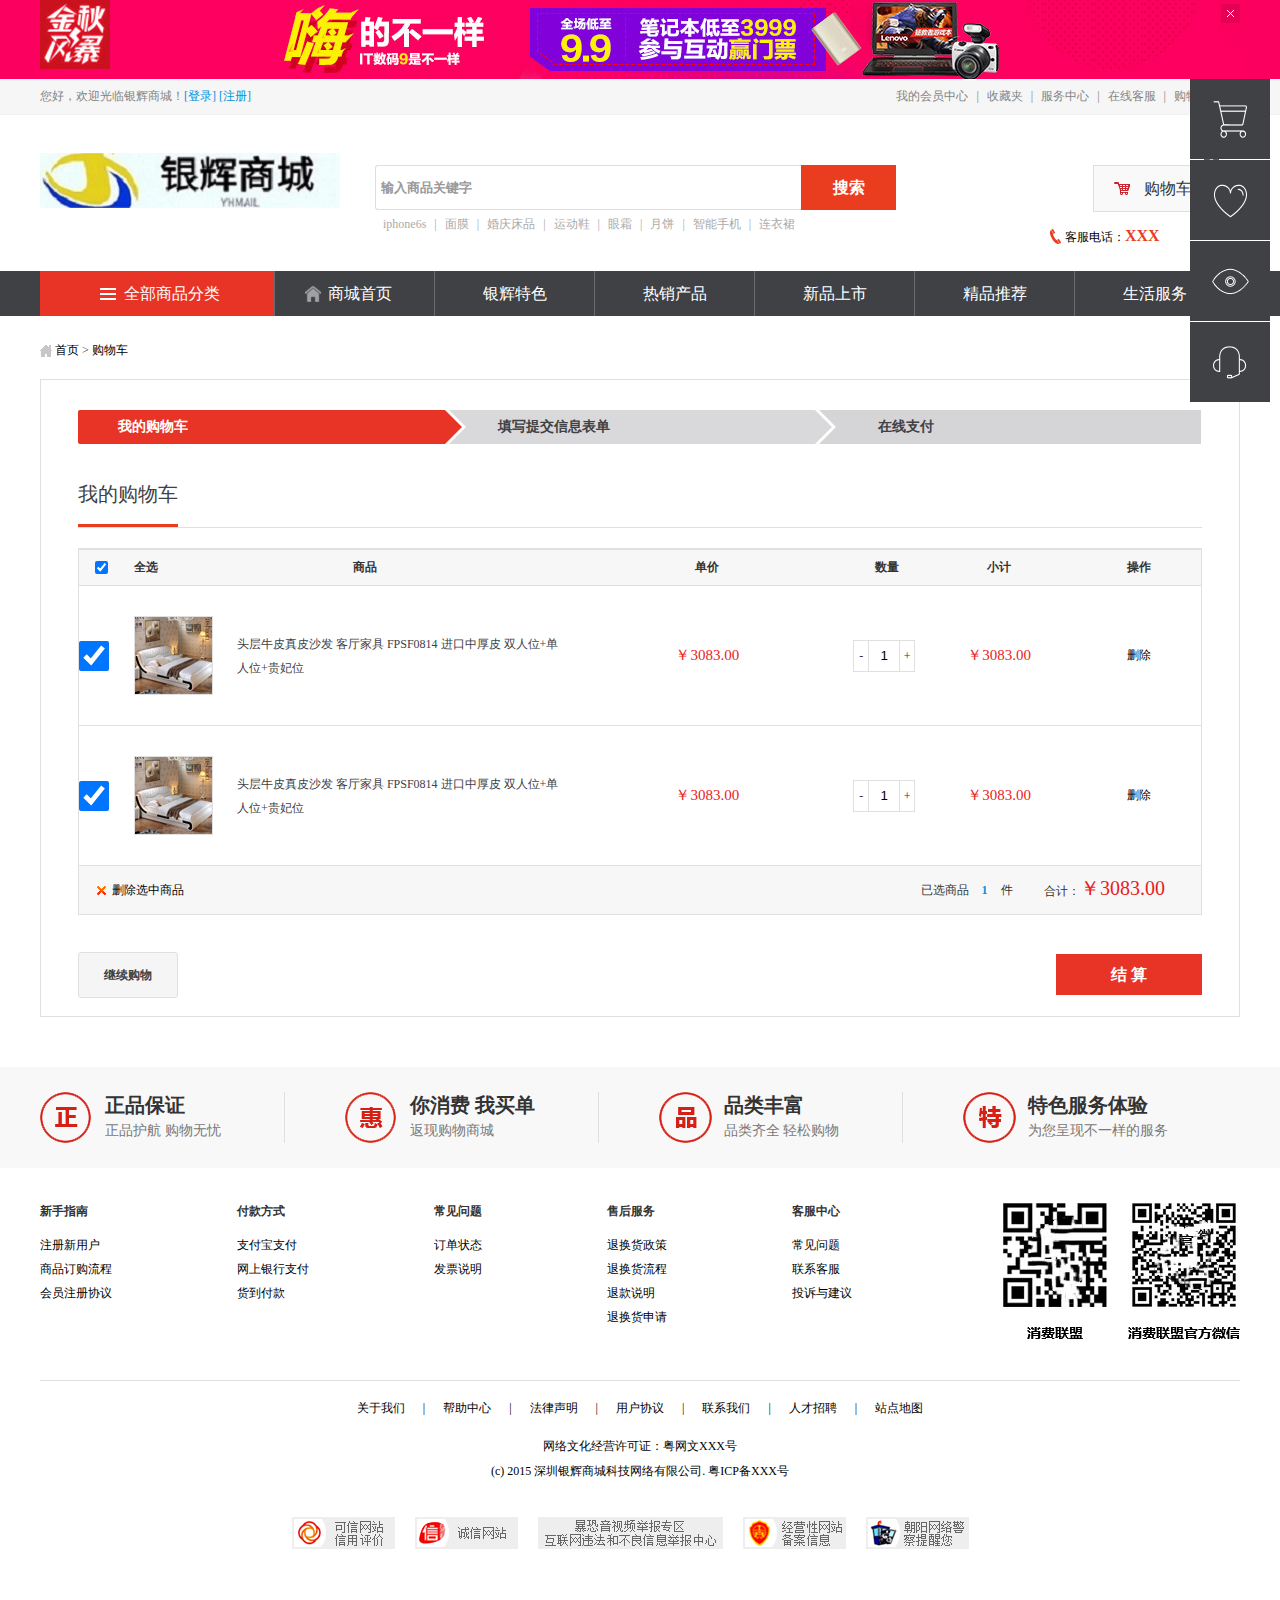
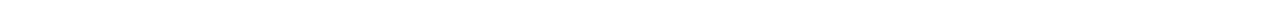
<file: web/src/main/resources/static/shopcar.html>
﻿<!DOCTYPE html PUBLIC "-//W3C//DTD XHTML 1.0 Transitional//EN" "http://www.w3.org/TR/xhtml1/DTD/xhtml1-transitional.dtd">
<html xmlns="http://www.w3.org/1999/xhtml">
<head>
<meta http-equiv="Content-Type" content="text/html; charset=utf-8" />
<title>我的购物车</title>
<link href="css/style.css" type="text/css" rel="stylesheet" />
<script src="js/jquery-1.7.min.js" type="text/javascript"></script>
<script src="js/common.js"  type="text/javascript"></script>

</head>
<body class="index">
<div class="top_ad"><div class="w1200"><a href="#" id="close"></a></div></div>

<div class="top">
	<div class="w1200">
		<div class="left">您好，欢迎光临银辉商城！<a href="#">[登录]</a> <a href="#">[注册]</a></div>
        <div class="right"><a href="#">我的会员中心</a>|<a href="#">收藏夹</a>|<a href="#">服务中心</a>|<a href="#">在线客服</a>|<a href="#">购物车<b>0</b>件</a></div>
        <div class="clear"></div>
    </div>
</div>

<div class="head">
	<div class="w1200">
    	<div class="logo"><a href="#"></a></div>
        <div class="search">
        	<form action="#" class="form">
        		<input type="text" value="输入商品关键字" name="keyword" class="txt" onfocus="if(value=='输入商品关键字') {value=''}" onblur="if(value=='') {value='输入商品关键字'}"/>
                <input type="submit" value="搜索" class="sub"/>
            </form>
        	<p><a href="#">iphone6s</a>|<a href="#">面膜</a>|<a href="#">婚庆床品</a>|<a href="#">运动鞋</a>|<a href="#">眼霜</a>|<a href="#">月饼</a>|<a href="#">智能手机</a>|<a href="#">连衣裙</a></p>
        </div>
        <div class="s_r">
        	<dl>
            	<dt><p>购物车<span>0</span></p></dt>
                <dd>客服电话：<b>XXX</b></dd>
            </dl>
        </div>
        <div class="clear"></div>
    </div>
</div>

<div class="menu">
	<div class="w1200">
    	<div class="item" id="nav"><a href="#" class="nav">全部商品分类</a>
        	<div class="nav_son">
            	<ul>
                	<li class="li01"><a href="#">功能产品</a></li>
                    <li class="li02"><a href="#">服装箱包</a></li>
                    <li class="li03"><a href="#">美妆护肤</a></li>
                    <li class="li04"><a href="#">珠宝饰品</a></li>
                    <li class="li05"><a href="#">数码家电</a></li>
                    <li class="li06"><a href="#">食品茶酒</a></li>
                    <li class="li07"><a href="#">运动体育</a></li>
                    <li class="li08"><a href="#">家居家纺</a></li>
                    <li class="li09"><a href="#">生活服务</a></li>
                    <li class="li10"><a href="#">其他</a></li>
                </ul>
            </div>
        </div>
    	<div class="item"><a href="#" class="home">商城首页</a></div>
        <div class="item"><a href="#">银辉特色</a></div>
        <div class="item"><a href="#">热销产品</a></div>
        <div class="item"><a href="#">新品上市</a></div>
        <div class="item"><a href="#">精品推荐</a></div>
        <div class="item"><a href="#">生活服务</a></div>
    </div>
</div>


<div class="w1200">
	<div class="position"><a href="#">首页</a> > <a href="#">购物车</a></div>
    
    <div class="shopcar">
    	<div class="shop_lc"><span class="sp01">我的购物车</span><span class="sp02">填写提交信息表单</span><span class="sp03">在线支付</span></div>
      	<dl>
        	<dt><span>我的购物车</span></dt>
            <dd>
            	<table width="100%" cellpadding="0" cellspacing="0" border="0">
                  <tr class="tr_t">
                    <td width="4%"><input type="checkbox" checked="checked"/></td>
                    <td width="4%">全选</td>
                    <td width="35%">商品</td>
                    <td width="26%">单价</td>
                    <td width="6%">数量</td>
                    <td width="14%">小计</td>
                    <td width="11%">操作</td>
                  </tr>
                  <tr class="tr_c">
                    <td><input type="checkbox" checked="checked"/></td>
                    <td colspan="2">
                    	<table width="100%" border="0" cellspacing="0" cellpadding="0">
                          <tr>
                            <td width="15%"><img src="images/ico23.jpg"/></td>
                            <td width="85%"><a href="#" class="title">头层牛皮真皮沙发 客厅家具 FPSF0814 进口中厚皮 双人位+单人位+贵妃位</a></td>
                          </tr>
                        </table>
                    </td>
                    <td class="price">￥3083.00</td>
                    <td><span class="jian">-</span><input type="text" value="1"/><span class="jia">+</span></td>
                    <td class="price">￥3083.00</td>
                    <td><a href="#">删除</a></td>
                  </tr>
                  <tr class="tr_c">
                    <td><input type="checkbox" checked="checked"/></td>
                    <td colspan="2">
                    	<table width="100%" border="0" cellspacing="0" cellpadding="0">
                          <tr>
                            <td width="15%"><img src="images/ico23.jpg"/></td>
                            <td width="85%"><a href="#" class="title">头层牛皮真皮沙发 客厅家具 FPSF0814 进口中厚皮 双人位+单人位+贵妃位</a></td>
                          </tr>
                        </table>
                    </td>
                    <td class="price">￥3083.00</td>
                    <td><span class="jian">-</span><input type="text" value="1"/><span class="jia">+</span></td>
                    <td class="price">￥3083.00</td>
                    <td><a href="#">删除</a></td>
                  </tr>
                  <tr class="tr_d">
                    <td colspan="7">
                    	<table width="100%" border="0" cellspacing="0" cellpadding="0">
                          <tr>
                            <td width="75%"><span class="del"><a href="#">删除选中商品</a></span></td>
                            <td width="11%">已选商品  <strong>1</strong>  件</td>
                            <td width="14%" class="all_price">合计：<font>￥3083.00</font></td>
                          </tr>
                        </table>
                    </td>
                  </tr>
                </table>
                <div class="clear"></div>
                
   		  </dd>
        </dl>
        <table width="100%" border="0" cellspacing="0" cellpadding="0" class="go_tb">
         <tr>
           <td width="20%"><a href="#" class="go_buy">继续购物</a></td>
           <td width="63%">&nbsp;</td>
           <td width="17%" align="right"><a href="#" class="code">结 算</a></td>
         </tr>
        </table>
        <div class="clear"></div>
    </div>
</div>

<!--footer-->
<div class="footer">
	<div class="f_bz">
    	<div class="w1200">
            <dl class="dl01">
                <dt>正品保证</dt>
                <dd>正品护航  购物无忧</dd>
            </dl>
            <dl class="dl02">
                <dt>你消费 我买单</dt>
                <dd>返现购物商城</dd>
            </dl>
            <dl class="dl03">
                <dt>品类丰富</dt>
                <dd>品类齐全 轻松购物</dd>
            </dl>
            <dl class="dl04">
                <dt>特色服务体验</dt>
                <dd>为您呈现不一样的服务</dd>
            </dl>
            <div class="clear"></div>
        </div>
    </div>
	<div class="f_nav">
    	<div class="w1200">
            <dl>
                <dt>新手指南</dt>
                <dd>
                    <a href="#">注册新用户</a>
                    <a href="#">商品订购流程</a>
                    <a href="#">会员注册协议</a>
                </dd>
            </dl>
            <dl>
                <dt>付款方式</dt>
                <dd>
                    <a href="#">支付宝支付</a>
                    <a href="#">网上银行支付</a>
                    <a href="#">货到付款</a>
                </dd>
            </dl>
            <dl>
                <dt>常见问题</dt>
                <dd>
                    <a href="#">订单状态</a>
                    <a href="#">发票说明</a>
                </dd>
            </dl>
            <dl>
                <dt>售后服务</dt>
                <dd>
                    <a href="#">退换货政策</a>
                    <a href="#">退换货流程</a>
                    <a href="#">退款说明</a>
                    <a href="#">退换货申请</a>
                </dd>
            </dl>
            <dl>
                <dt>客服中心</dt>
                <dd>
                    <a href="#">常见问题</a>
                    <a href="#">联系客服</a>
                    <a href="#">投诉与建议</a>
                </dd>
            </dl>
            <div class="ewm"><img src="images/home/ico35.png"/></div>
            <div class="ewm"><img src="images/home/ico38.png"/></div>
            <div class="clear"></div>
        </div>
    </div>
    <div class="w1200">
        <div class="bottom">
            <a href="#">关于我们</a>|<a href="#">帮助中心</a>|<a href="#">法律声明</a>|<a href="#">用户协议</a>|<a href="#">联系我们</a>|<a href="#">人才招聘</a>|<a href="#">站点地图</a>
           
            <p>网络文化经营许可证：粤网文XXX号<br />(c) 2015 深圳银辉商城科技网络有限公司. 粤ICP备XXX号</p>
            <p class="p02"><img src="images/home/ico25.jpg"/><img src="images/home/ico26.jpg"/><img src="images/home/ico27.jpg"/><img src="images/home/ico36.jpg"/><img src="images/home/ico37.jpg"/></p>
        </div>
    </div>
</div>
<!--float_right-->
<div class="float">
	<ul>
    	<li><a href="#" class="a01"></a></li>
        <li><a href="#" class="a02"></a></li>
        <li><a href="#" class="a03"></a></li>
        <li><a href="#" class="a04"></a></li>
    </ul>
</div>


</body>
</html>
</file>
<file: web/src/main/resources/static/css/style.css>
﻿@charset "utf-8";

/* CSS Document */

/*---------- base ---------*/
*{
	padding:0px;
	margin:0px;
}
html{
	background:#fff;-webkit-text-size-adjust:none;
}
body{
	font-size:12px;
	font-family:"微软雅黑";
	background:#fff;margin:0;padding:0;-webkit-text-size-adjust:none;color:#333;
}
img{
	border:none;
}

a{
	color:#256EB1;
	text-decoration:none;
}
a:hover{
	color:#ba2636;
	text-decoration:underline;
}
ul{
	list-style:none;
}
input,select,button{
	font:12px;
	vertical-align:middle;
}
font{font-size:12px}
a { transition:all 0.2s ease-out; -webkit-transition:all 0.3s ease-out; text-decoration:none; blr:expression(this.onFocus=this.blur());word-break:break-all;}
a { outline:none;}
.r{float:right}
.l{float:left}
img{border:0;}
a{text-decoration:none}
a:link{color:#000}
a:visited{color:#000}
a:hover{color:#dc1515;text-decoration:none}
a:active{color:#000}
.clear{clear:both;height:0px;overflow:hidden;*display:inline;_display:inline;line-height:0}
li,ul{margin:0;padding:0;list-style:none}
dl,dd,dt,p{margin:0;padding:0}
.bootom10{margin-bottom:10px}
.top10{margin-top:10px}
.border{border:1px solid #d9d9d9}
input,button{border-top-width: 0px;
	border-right-width: 0px;
	border-bottom-width: 0px;
	border-left-width: 0px;
	border-top-style: none;
	border-right-style: none;
	border-bottom-style: none;
	border-left-style: none;background:none; outline:none}
.w1185{width:1185px;margin:0 auto;position:relative}
.w1200{width:1200px;margin:0 auto}
.w1201{width:1201px;margin:0 auto}

.index .top_ad{width:100%;height:79px;background:url(../images/home/ico05.jpg) no-repeat center top}
.index .top_ad a{float:right;margin-top:4px;width:19px;height:19px;background:url(../images/home/ico06.png) no-repeat center top;cursor:pointer;display:inline-block}
.index .top{height:35px;line-height:35px;background:#f6f6f6;border-bottom:1px solid #f1f1f1}
.index .top .left{float:left;color:#848484}
.index .top .left a{color:#0094df}
.index .top .right {float:right;color:#848484}
.index .top .right a{margin:0 8px;color:#848484}
.index .top .right b{color:#ee1c25;margin:0 2px}
.index .top a:hover{text-decoration:underline}


.index .head .logo{float:left;width:300px;height:80px;background:url(../images/home/logo.jpg) no-repeat;margin:38px 0px 0 0}
.index .head .logo a{display:inline-block;width:300px;height:80px;}
.index .head .search{float:left;margin:50px 0 0 35px}
.index .head .search form{height:46px}
.index .head .search .txt{float:left;color:#999;border:1px solid #dedede;border-right:none;width:415px;height:43px;float:left;padding:0 5px;border-radius:3px 0 0 3px;font-weight:bold}
.index .head .search .sub{background:#ea3c1f;float:left;width:95px;height:45px;line-height:42px;color:#fff;font-weight:bold;font-size:16px;cursor:pointer}
.index .head .search p{color:#aaa;margin-top:5px}
.index .head .search p a{color:#aaa;margin:0 8px}
.index .head .search p a:hover{color:#ea3c1f}
.index .head .s_r{float:right;margin-top:50px}
.index .head .s_r dl dt{background:url(../images/home/ico08.png) no-repeat 20px center #f9f9f9;border:1px solid #dedede;width:95px;height:45px;line-height:45px;padding-left:50px;position:relative;font-size:16px;margin-left:43px}
.index .head .s_r dl dt p{background:url(../images/home/ico09.png) no-repeat 70px center;}
.index .head .s_r dl dt p span{display:inline-block;width:15px;height:20px;line-height:15px;color:#fff;background:url(../images/home/ico07.png) no-repeat;top:-10px;position:absolute;text-align:center;font-size:12px;right:20px}
.index .head .s_r dl dd{background:url(../images/home/ico10.png) no-repeat left center;padding-left:15px;margin-top:15px;color:#000}
.index .head .s_r dl dd b{color:#ea3c1f;font-size:16px}


.menu{width:100%;height:45px;line-height:45px;background:#404145;z-index:999;position:relative;color:#ddd;margin-top:25px}
.menu .item{float:left;text-align:center;position:relative;border-right:1px solid #6a6b6e}
.menu .item a{color:#fff;font-size:16px;position:relative;display:inline-block;width:159px;font-weight:lighter}
.menu .item a:hover,.menu .item a.on{color:#e83426;}
.menu .item a.home{background:url(../images/home/ico11.jpg) no-repeat 30px center;padding-left:10px;width:149px}
.menu .item a.nav{width:204px;background:url(../images/home/ico12.jpg) no-repeat 60px center #e83426;padding-left:30px}


.banner{height:450px; display:block; position:relative;z-index:1}
.banner .w_auto{position:relative; z-index:1;}
.banner ul {height:450px; position:absolute; top:0; left:0; width:100%; display:block;}
.banner ul li{position:absolute; width:100%; top:0; left:0; height:450px; overflow:hidden; display:none;}
.banner ul li a{display:block; height:450px;}

.banner .point{ height:15px; position:absolute; display:block; left:47%; top:430px; z-index:1}
.banner .point span{width:43px; text-indent:-9999px; cursor:pointer; height:4px;color:#fff;display:inline; float:left; margin-right:10px;background:#a89fc7}
.banner .point span:hover, .banner .point span.on{background:#e83426;}

.menu .item a.nav{color:#fff}
.menu .item .nav_son{position:absolute;top:45px;left:0;background:#fff;width:234px;min-height:350px;display:none;z-index:99;position:relative;top:0}
.menu .item .nav_son li{line-height:43px;}

.menu .item .nav_son li a{display:inline-block;border-bottom:1px solid #d35f64;background:#c63239;line-height:44px;padding-left:100px;text-align:left;width:134px}
.menu .item .nav_son .li01 a{background:url(../images/home/ico41.png) no-repeat 60px center #c63239}
.menu .item .nav_son .li02 a{background:url(../images/home/ico42.png) no-repeat 60px center #c63239}
.menu .item .nav_son .li03 a{background:url(../images/home/ico43.png) no-repeat 60px center #c63239}
.menu .item .nav_son .li04 a{background:url(../images/home/ico44.png) no-repeat 60px center #c63239}
.menu .item .nav_son .li05 a{background:url(../images/home/ico45.png) no-repeat 60px center #c63239}
.menu .item .nav_son .li06 a{background:url(../images/home/ico46.png) no-repeat 60px center #c63239}
.menu .item .nav_son .li07 a{background:url(../images/home/ico47.png) no-repeat 60px center #c63239}
.menu .item .nav_son .li08 a{background:url(../images/home/ico48.png) no-repeat 60px center #c63239}
.menu .item .nav_son .li09 a{background:url(../images/home/ico49.png) no-repeat 60px center #c63239}
.menu .item .nav_son .li10 a{background:url(../images/home/ico40.png) no-repeat 60px center #c63239}

.menu .item .nav_son .li01 a:hover{background:url(../images/home/ico41b.png) no-repeat 60px center #fff}
.menu .item .nav_son .li02 a:hover{background:url(../images/home/ico42b.png) no-repeat 60px center #fff}
.menu .item .nav_son .li03 a:hover{background:url(../images/home/ico43b.png) no-repeat 60px center #fff}
.menu .item .nav_son .li04 a:hover{background:url(../images/home/ico44b.png) no-repeat 60px center #fff}
.menu .item .nav_son .li05 a:hover{background:url(../images/home/ico45b.png) no-repeat 60px center #fff}
.menu .item .nav_son .li06 a:hover{background:url(../images/home/ico46b.png) no-repeat 60px center #fff}
.menu .item .nav_son .li07 a:hover{background:url(../images/home/ico47b.png) no-repeat 60px center #fff}
.menu .item .nav_son .li08 a:hover{background:url(../images/home/ico48b.png) no-repeat 60px center #fff}
.menu .item .nav_son .li09 a:hover{background:url(../images/home/ico49b.png) no-repeat 60px center #fff}
.menu .item .nav_son .li10 a:hover{background:url(../images/home/ico40b.png) no-repeat 60px center #fff}
.menu .item .nav_son li a:hover{text-decoration:underline;color:#404145}

.menu .item .nav_son .hover{background:#fff;position:absolute;left:234px;top:0;height:450px;width:960px;text-align:left;z-index:9999;display:none}
.menu .item .nav_son .hover div{display:none}
.menu .item .nav_son .hover a{background:none;border:none;padding:0;width:auto;color:#000;font-size:12px;margin-right:35px;line-height:30px}
.menu .item .nav_son .hover a:hover,.menu .item .nav_son .hover a.red{color:#ea3c1f}
.menu .item .nav_son .hover dl{padding:10px 30px;clear:both}
.menu .item .nav_son .hover dt{color:#404145;float:left;font-weight:bold;width:80px;line-height:30px}
.menu .item .nav_son .hover dd{float:left;width:820px;border-bottom:1px solid #eee;padding-bottom:10px}

/*.banner .nav .item{position:relative}
.banner .nav .item .nav_son{position:absolute;left:240px;background:#fff;border:1px solid #dc1515;width:235px;padding:20px 30px;top:-00px;z-index:128;display:none}
.banner .nav .item .nav_son dl{}
.banner .nav .item .nav_son dt{font-weight:lighter;color:#000;line-height:28px;padding-top:6px}
.banner .nav .item .nav_son dd{line-height:22px;padding-bottom:10px}
.banner .nav .item .nav_son dd a{margin-right:11px}
*/

.rollBox{width:1200px;overflow:hidden;margin:0 auto;}
.rollBox .Cont{width:1200px;overflow:hidden;margin:0 auto;}
.rollBox .ScrCont{width:10000000px;}
.rollBox .Cont .pic{width:390px;height:309px;float:left;text-align:center;border:1px solid #d9d9d9;margin-right:12px}
.rollBox .Cont a:hover{color:#f00;text-decoration:underline;}
.rollBox #List1,.rollBox #List2{float:left;}
.rollBox .img1{top:0;right:0;cursor:pointer}
.rollBox .img2{top:0;right:30px;cursor:pointer}

.idx_ad{width:1200px;margin:0 auto;margin-top:30px}
.idx01{margin-top:40px}
.idx01 dl dt{height:40px}
.idx01 dl dt b{float:left;background:url(../images/home/ico15.png) no-repeat left center;padding-left:35px;color:#e83426;font-size:20px}
.idx01 dl dt span{display:inline-block;line-height:30px;font-size:14px;margin-left:15px;float:left}
.idx01 dl dt p{float:right}
.rollBox{width:1200px;overflow:hidden;margin:0 auto;}
.rollBox .Cont{width:1200px;overflow:hidden;margin:0 auto;}
.rollBox .ScrCont{width:10000000px;}
.rollBox .Cont .pic{width:390px;height:309px;float:left;text-align:center;border:1px solid #d9d9d9;margin-right:12px;position:relative}
.rollBox .Cont a:hover{color:#f00;text-decoration:underline;}
.rollBox #List1,.rollBox #List2{float:left;}
.rollBox .img1{top:0;right:0;cursor:pointer}
.rollBox .img2{top:0;right:30px;cursor:pointer}
.idx01 dl dd img{position:absolute;left:30px;bottom:30px}
.idx01 dl dd .p01{font-weight:bold;font-size:20px;color:#000;margin-top:30px}
.idx01 dl dd .p02{position:absolute;top:100px;right:10px;z-index:2;width:140px;text-align:left}
.idx01 dl dd .p02 font{font-size:20px;color:#ea1d24}
.idx01 dl dd .p02 b{font-size:30px;color:#ea1d24}
.idx01 dl dd .p02 span{font-size:16px;color:#595959;line-height:25px;text-align:left;display:block}
.idx01 dl dd .p02 .buy{background:#ea3c1f;border-radius:3px;text-align:center;color:#fff;font-size:16px;padding:6px 15px;position:absolute;bottom:-70px;display:inline-block;width:90px;left:0px}


.idx02{margin-top:25px}
.idx02 dl dt{color:#0087cc;font-weight:bold;background:url(../images/home/ico16.png) no-repeat left center;padding-left:25px;border-bottom:4px solid #0087cc;font-size:20px;line-height:45px}
.idx02 dl dd{border-left:1px solid #d9d9d9}
.idx02 dl dd .item{position:relative;float:left;border-right:1px solid #d9d9d9;border-bottom:1px solid #d9d9d9;height:280px;width:299px}
.idx02 dl dd .item img{position:absolute;bottom:0px;right:10px;z-index:1}
.idx02 dl dd .item .buy{width:32px;height:32px;background:url(../images/home/ico19.jpg) no-repeat;display:inline-block;margin:40px 0 0 30px;z-index:2;position:relative;}
.idx02 dl dd .item .title{font-size:16px;line-height:25px;margin:35px 0 0 30px;width:220px;display:inline-block;z-index:2;position:relative;}
.idx02 dl dd .item p{margin:60px 0 0 30px;color:#ea1d24;font-size:20px;font-weight:bold;z-index:2;position:relative;}
.idx02 dl dd .item p font{font-size:15px;}
.idx02 dl dd .big{padding-left:20px;width:579px}

#idx03 dl dt{color:#88e784;font-weight:bold;background:url(../images/home/ico24.png) no-repeat left center;border-bottom:4px solid #88e784;padding-left:35px}
#idx03 dl dd .big img{right:0;width:599px;height:280px}

#idx04 dl dt{color:#ea1d24;font-weight:bold;background:url(../images/home/ico29.png) no-repeat left center;border-bottom:4px solid #ea1d24;padding-left:35px}

#idx05 dl dt{color:#ff9033;font-weight:bold;background:url(../images/home/ico30.png) no-repeat left center;border-bottom:4px solid #ff9033;padding-left:35px}
#idx05 dl dd .big img{right:0;width:599px;height:280px}

#idx06 dl dt{color:#4b2f9f;font-weight:bold;background:url(../images/home/ico31.png) no-repeat left center;border-bottom:4px solid #4b2f9f;padding-left:35px}

/*flaot*/
.float{position:fixed;right:10px;top:78px;z-index:999}
.float ul li{height:80px;margin-top:1px;}
.float ul li a{display:inline-block;width:80px;height:80px; background-color:#404145; background-position:center center; background-repeat:no-repeat}
.float ul li .a01{background-image:url(../images/home/ico01.png);}
.float ul li .a02{background-image:url(../images/home/ico02.png);}
.float ul li .a03{background-image:url(../images/home/ico03.png);}
.float ul li .a04{background-image:url(../images/home/ico04.png);}
.float ul li a:hover{background-color:#e83426}

.float2{position:fixed;left:10px;top:78px;z-index:999}
.float2 ul li{height:80px;border-bottom:1px solid #d9d9d9}
.float2 ul li a{display:inline-block;width:50px;height:50px;background-position:center center; background-repeat:no-repeat;color:#333;font-size:18px;text-align:center;padding:15px 15px;font-weight:bold;background-color:#fff}
.float2 ul li .a01{}
.float2 ul li .a02{background-image:url(../images/home/ico17.png);}
.float2 ul li .a02:hover,.float2 ul li .a02.on{background-image:url(../images/home/ico17b.png);}
.float2 ul li .a03{background-image:url(../images/home/ico18.png);}
.float2 ul li .a03:hover,.float2 ul li .a03.on{background-image:url(../images/home/ico18b.png);}
.float2 ul li .a04{background-image:url(../images/home/ico20.png);}
.float2 ul li .a04:hover,.float2 ul li .a04.on{background-image:url(../images/home/ico20b.png);}
.float2 ul li .a05{background-image:url(../images/home/ico21.png);}
.float2 ul li .a05:hover,.float2 ul li .a05.on{background-image:url(../images/home/ico21b.png);}
.float2 ul li .a06{background-image:url(../images/home/ico23.png);}
.float2 ul li .a06:hover,.float2 ul li .a06.on{background-image:url(../images/home/ico23b.png);}
.float2 ul li a.on,.float2 ul li a:hover{background-color:#e83426;color:#fff}


/*footer*/
.footer .bottom{border-top:1px solid #e0e0e0;padding-top:15px}
.bottom{text-align:center;line-height:25px;color:#000;padding-top:10px}
.bottom a{padding:0 18px}
.bottom p{margin-top:13px}
.bottom .p02{padding:20px 0 60px 0;}
.bottom .p02 img{margin-right:20px}
.member .bottom{margin-top:20px;padding-bottom:40px}

.footer {margin-top:50px}
.footer .f_bz{background:#f8f8f8;padding:25px 0}
.footer .f_bz dl{float:left;border-right:1px solid #dfdfdf;padding:0 63px 0 65px;height:51px;margin-right:60px}
.footer .f_bz dl dt{font-weight:bold;font-size:20px;}
.footer .f_bz dl dd{color:#797979;font-size:14px;margin-top:3px}
.footer .f_bz .dl01{background:url(../images/home/ico32.png) no-repeat left center}
.footer .f_bz .dl02{background:url(../images/home/ico22.png) no-repeat left center}
.footer .f_bz .dl03{background:url(../images/home/ico33.png) no-repeat left center}
.footer .f_bz .dl04{background:url(../images/home/ico34.png) no-repeat left center;margin-right:0;border-right:none}

.footer .f_nav{margin:35px 0 40px 0}
.footer .f_nav dl{float:left;margin-right:125px}
.footer .f_nav dl dt{font-weight:bold;height:30px}
.footer .f_nav dl dd a{display:block;line-height:24px}
.footer .f_nav .ewm{float:right;margin-left:20px}


/*member*/
.member .w1185{padding:30px 0}
.member .logo{float:left;width:236px;height:80px;background:url(../images/logo.jpg) no-repeat}
.member .logo a{width:236px;height:80px;display:inline-block}
.member .font-d{float:left;font-weight:bold;font-size:25px;color:#e83426;line-height:80px;margin-left:30px}
.member .search{float:left;margin:20px 0 0 70px}
.member .search form{height:43px}
.member .search .txt{float:left;color:#999;border:1px solid #dedede;border-right:none;width:435px;height:40px;float:left;padding:0 5px;border-radius:3px 0 0 3px;font-weight:bold}
.member .search .sub{background:#ea3c1f;float:left;width:95px;height:42px;line-height:42px;color:#fff;font-weight:bold;font-size:16px;cursor:pointer}
.member .search p{color:#aaa;margin-top:5px}
.member .search p a{color:#aaa;margin:0 8px}
.member .search p a:hover{color:#ea3c1f}
.member .s_r{float:right;margin-top:23px}

.member .m_bg{width:100%;height:533px;background:url(../images/m_bg.jpg) no-repeat center top;border-top:1px solid #ececec;border-bottom:1px solid #ececec;}
.member .m_bg .w1185{padding:0}
.member .m_bg .form{width:320px;height:395px;background:#fff;float:right;margin-top:43px;padding:25px 75px}
.member .m_bg .form .p01{height:70px}
.member .m_bg .form .p01 span{float:left;color:#1a1613;font-size:30px;font-weight:bold}
.member .m_bg .form .p01 a{float:right;background:url(../images/m_ico03.png) no-repeat left center;padding-left:22px;color:#e83426;font-size:14px;display:inline-block;margin-top:10px}
.member .m_bg .form .txt{background:url(../images/m_ico01.png) no-repeat left center;border:1px solid #e7e7e7;height:42px;padding-left:60px;width:260px;color:#b2b2b2}
.member .m_bg .form .p03 .txt{background:url(../images/m_ico02.png) no-repeat left center}
.member .m_bg .form .p03{margin-top:20px}

.member .m_bg .form .p04{margin-top:30px}
.member .m_bg .form .p04 .sp01{float:left}
.member .m_bg .form .p04 .sp01 input{margin-right:4px}
.member .m_bg .form .p04 .sp02{float:right}
.member .m_bg .form .p04 .sp02 a{color:#0067af}
.member .m_bg .form .p05 .sub{background:#e83426;text-align:center;color:#fff;font-size:16px;text-align:center;line-height:40px;width:100%;margin-top:30px}
.member .m_bg .form .p06{color:#666;margin-top:27px}
.member .m_bg .form .p07{margin-top:13px}
.member .m_bg .form .p07 a{display:inline-block;width:22px;height:22px;margin-right:13px}
.member .m_bg .form .p07 .a01{background:url(../images/wx.png) no-repeat}
.member .m_bg .form .p07 .a02{background:url(../images/qq.png) no-repeat}
.member .m_bg .form .p07 .a03{background:url(../images/tb.png) no-repeat}

/*注册*/
.member .reg{border-top:1px solid #ececec;background:#fbfbfb}
.member .reg .w1185{margin-top:65px;border:1px solid #e0e0e0;border-top:2px solid #e83426;padding:30px 0 70px 0}
.member .reg .w1185 .left{float:left;margin:30px 0 0 50px;border-right:2px solid #e0e0e0;min-height:378px;width:620px}
.member .reg .w1185 .left p{font-size:30px}
.member .reg .w1185 .left ul{color:#666;font-size:14px;margin:35px 0 0 30px}
.member .reg .w1185 .left ul li{margin-bottom:30px}
.member .reg .w1185 .left ul li .txt{border:1px solid #e7e7e7;width:320px;height:45px;line-height:45px}
.member .reg .w1185 .left ul li .txt2{width:200px}
.member .reg .w1185 .left ul li span{display:inline-block;width:120px;text-align:right}
.member .reg .w1185 .left ul li font{color:#FF0000}
.member .reg .w1185 .left ul .li01{margin:1px 0 0 120px;font-size:12px}
.member .reg .w1185 .left ul .li01 input{margin-right:4px}
.member .reg .w1185 .left ul .li02 .sub{background:#e83426;width:320px;font-size:16px;color:#fff;line-height:45px;margin:20px 0 0 120px}
.member .reg .w1185 .left ul .li03{height:50px}
.member .reg .w1185 .left ul .li03 span{float:left}
.member .reg .w1185 .left ul .li03 input{float:left}
.member .reg .w1185 .left ul .li03 a{float:left;margin-left:5px;line-height:45px}
.member .reg .w1185 .left ul .li03 img{float:left;margin-left:5px}


.member .reg .w1185 .right{float:right;border:1px solid #e0e0e0;width:300px;height:120px;line-height:120px;font-size:16px;text-align:center;margin:150px 80px 0 0}
.member .reg .w1185 .right a{color:#e83426}

/*product*/
.position{background:url(../images/ico.jpg) no-repeat left center;padding-left:15px;margin-top:26px;font-family:"宋体"}
.c_nav{border-top:2px solid #e0e0e0;margin-top:16px}
.c_nav .item{border-bottom:1px solid #e0e0e0;line-height:58px;clear:both;background:#eee;}
.c_nav .item a{color:#0094de;margin-right:30px;display:inline-block;float:left}
.c_nav .item span{font-weight:bold;font-size:16px;color:#404145;display:block;width:100px;padding-left:20px;float:left}
.c_nav .item p{float:left;width:1060px;background:#fff;padding-left:20px;}
.c_nav .item p input{float:left;margin-top:17px}
.c_nav .item p span{width:10px;padding:0}
.c_nav .item p .txt{border:1px solid #ccc;width:45px;height:20px;line-height:20px}
.c_nav .item p .sub{width:46px;height:21px;background:url(../images/sub.jpg) no-repeat;margin-left:10px;cursor:pointer}

.order{margin-top:25px;background:#f1f1f1;border:1px solid #e0e0e0;padding:12px 20px}
.order a{float:left;border:1px solid #cdcdcd;margin-left:-1px;background:#fff;padding:4px 10px}
.order a.cur{background:#e3393c;color:#fff;}
.order span{float:right;display:inline-block;}
.order span strong{color:#403f44;margin-right:25px;}
.order span strong b{color:#ea3d1d}
.order span a{font-family:"宋体";float:right}
.order span font{margin-top:5px;float:left}

/*product*/
.pro_cont{margin-top:25px}
.pro_cont .item{float:left;padding:5px;border:2px solid #d9d9d9;width:215px;height:375px;margin-right:13px;margin-bottom:23px}
.pro_cont .item.last{margin-right:0;margin-left:2px}
.pro_cont .item:hover,.pro_cont .item.on{border:2px solid #e3393c;cursor:pointer}
.pro_cont .item dl dt img{width:215px;height:205px}
.pro_cont .item dl dd{margin-top:5px}
.pro_cont .item dl dd img{width:27px;height:27px;border:1px solid #dedcdd;padding:1px;margin-right:5px}
.pro_cont .item dl dd .on{border:1px solid #e2393c}
.pro_cont .item .p01{font-size:20px;margin-top:15px;color:#ea1d22}
.pro_cont .item .p01 font{font-size:14px}
.pro_cont .item .p02{line-height:22px;margin-top:10px;font-family:"宋体";}
.pro_cont .item .p02 a{color:#5a5a5a;}
.pro_cont .item .p03{margin-top:10px;border-top:1px solid #dadada}
.pro_cont .item .p03 span{display:inline-block;width:95px;height:32px;line-height:32px;padding-left:10px}
.pro_cont .item .p03 .sp01{border-right:1px solid #dadada}
.pro_cont .item .p03 span b{color:#ea8c1a}
.pro_cont .item .p03 span strong{color:#0193de}


/*page*/
.page{margin-top:90px;text-align:center;font-size:14px}
.page a{border:1px solid #dedede;background:#f5f5f5;color:#818183;padding:8px 14px;margin-right:2px;display:inline-block}
.page a.pre,.page a.next{border:1px solid #f5f5f5;background:#fff}
.page a.on{background:#ea1d24;color:#fff;border:1px solid #ca030a}
.page span{padding:0 20px}
.page input{border:1px solid #dedede;background:#fff;width:10px;color:#818183;padding:8px 14px;height:20px;margin:-4px 5px 0 5px;display:inline-block}
.page .sub{margin-left:10px}


/*会员中心*/
.m_d {margin-top:20px}
.m_d .left{float:left;width:204px;}
.m_d .right{float:right;width:965px;}
.m_d .left dl{margin-bottom:25px}
.m_d .left dl dt{background:url(../images/ico03.jpg) no-repeat;height:53px;line-height:53px;color:#fff;font-weight:bold;font-size:16px;padding-left:40px}
.m_d .left dl .dt02{background:url(../images/ico02.jpg) no-repeat;}
.m_d .left dl dd{border:1px solid #e0e0e0;border-bottom:none;font-size:14px;}
.m_d .left dl dd a{display:block;border-bottom:1px solid #e0e0e0;line-height:50px;padding-left:40px;background:url(../images/ico05.jpg) no-repeat 160px center}
.m_d .left dl dd a:hover,.m_d .left dl dd a.on{color:#e83426;background:url(../images/ico05b.jpg) no-repeat 160px center}

.m_d .right .dl01{border:1px solid #e0e0e0}
.m_d .right .dl01 dt{}
.m_d .right .dl01 dd{border-top:1px solid #e0e0e0;padding:40px 0;position:relative}
.m_d .right .dl01 dd img{position:absolute;left:50px;top:-30px;border:5px solid #f8f8f8;}
.m_d .right .dl01 dd table{margin-left:200px;line-height:25px}
.m_d .right .dl01 dd table .td01{font-size:16px}
.m_d .right .dl01 dd table .td01 font{color:#ea3c1f}
.m_d .right .dl01 dd table td span{font-size:12px;color:#ea3c1f;font-weight:bold}

.m_d .right .dl02{margin-top:30px;border:1px solid #e0e0e0;padding:10px 40px}
.m_d .right .dl02 dt span{font-size:20px;color:#404145;border-bottom:3px solid #ea3c1f;display:inline-block;line-height:60px}
.m_d .right .dl02 dt{border-bottom:1px solid #e0e0e0;margin-top:10px}
.m_d .right .dl02 dd{padding:30px 0 50px 30px;color:#404145}
.m_d .right .dl02 .item{margin-top:20px}
.m_d .right .dl02 .item span{display:inline-block;width:135px;line-height:40px;text-align:right}
.m_d .right .dl02 .item span font{color:#ff0000;margin-right:10px}
.m_d .right .dl02 .item .txt{border:1px solid #e7e7e7;width:300px;height:20px;line-height:20px;padding:10px 3px}
.m_d .right .dl02 .item .sub{background:#e83426;border:1px solid #f05100;border-radius:2px;padding:10px 60px;margin:30px 0 0 140px;color:#fff;font-size:18px;font-weight:bold}
.m_d .right .dl02 .item .xlc{ position:relative; margin-right:20px; display:inline-block; z-index:30;width:305px; height:38px;line-height:38px;border:1px solid #c3c3c3;float:left}
.m_d .right .dl02 .item .xlc input{width:215px;float:left; height:38px;line-height:38px;padding-left:5px}
.m_d .right .dl02 .item .xlc ul{ position:absolute; left:-1px; top:38px; width:305px; border:1px solid #c3c3c3; border-top:none;background:#fff; display:none; z-index:33;}
.m_d .right .dl02 .item .xlc ul li{ background:#fff; height:38px; line-height:38px; text-indent:10px; cursor:pointer; border-top:1px solid #c3c3c3; ;text-align:right}
.m_d .right .dl02 .item .xlc ul li:hover{color:#1ab7f1;}
.m_d .right .dl02 .item .xlc span{background:url(../images/ico09.jpg) repeat-x;height:38px;line-height:38px;text-align:center;display:inline-block;text-align:center;width:80px;color:#0078b6;float:right; border-left:1px solid #c3c3c3;}
.m_d .right .dl02 .item select{padding:6px 5px 6px 15px;height:42px;margin-right:10px;border:1px solid #c3c3c3;}
.m_d .right .dl02 .item em{color:#9fa0a2}
/*替换前台银行卡*/
.m_d .right .dl02 .item .xlc input.li01{background:url(../images/ico10.jpg) no-repeat 5px center #fff;text-align:right}
.m_d .right .dl02 .item .xlc input.li02{background:url(../images/ico10.jpg) no-repeat 5px center #fff;text-align:right}
.m_d .right .dl02 .item .xlc input.li03{background:url(../images/ico10.jpg) no-repeat 5px center #fff;text-align:right}

.m_d .right .dl02 .item .xlc ul .li01{background:url(../images/ico10.jpg) no-repeat 5px center #fff;}
.m_d .right .dl02 .item .xlc ul .li02{background:url(../images/ico10.jpg) no-repeat 5px center #fff;}
.m_d .right .dl02 .item .xlc ul .li03{background:url(../images/ico10.jpg) no-repeat 5px center #fff;}

/*选择支付*/
.payply{border:1px solid #e0e0e0;margin-top:20px;padding:30px 37px}
.payply .pay_lc{width:1123px;height:34px;background:url(../images/ico12.jpg) no-repeat;line-height:34px;color:#fff;font-weight:bold;font-size:14px}
.payply .pay_lc span{display:inline-block}
.payply .pay_lc .sp01{width:380px;padding-left:40px}
.payply .pay_lc .sp02{width:380px;}
.payply .pay_w{text-align:center;font-size:25px;color:#404145;padding-top:30px}
.payply .pay_w p{margin-top:35px;line-height:40px}
.payply .pay_w p font{font-size:25px;color:#ea3c1f}
.payply dl{margin-top:40px}
.payply dt span{font-size:20px;color:#404145;border-bottom:3px solid #ea3c1f;display:inline-block;line-height:60px}
.payply dt{border-bottom:1px solid #e0e0e0;margin-top:10px}
.payply dd{background:#f5f4f4;border:1px solid #e0e0e0;margin-top:20px;padding:20px}
.payply dd .title{font-size:20px;}
.payply dd .title input{margin-right:5px}
.payply dd .card{margin:20px 0;padding:18px 20px;background:#fff;border:1px solid #e0e0e0}
.payply dd .card p{font-size:14px}
.payply dd ul{margin:20px 0 20px 0}
.payply dd ul li{margin:0 40px 20px 20px;float:left}
.payply dd li input{float:left;margin:16px 15px 0 0}
.payply dd li img{float:left;cursor:pointer}

/*购物车*/
.shopcar{border:1px solid #e0e0e0;margin-top:20px;padding:30px 37px}
.shopcar .shop_lc{width:1123px;height:34px;background:url(../images/ico22.jpg) no-repeat;line-height:34px;color:#fff;font-weight:bold;font-size:14px}
.shopcar .shop_lc span{display:inline-block;color:#404145}
.shopcar .shop_lc .sp01{width:380px;padding-left:40px;color:#fff}
.shopcar .shop_lc .sp02{width:380px;}
.shopcar dl{margin-top:20px}
.shopcar dt span{font-size:20px;color:#404145;border-bottom:3px solid #ea3c1f;display:inline-block;line-height:60px}
.shopcar dt{border-bottom:1px solid #e0e0e0;margin-top:10px}
.shopcar dd{border:1px solid #e0e0e0;margin-top:20px;border-top:2px solid #e0e0e0;}
.shopcar dd .tr_t td{background:#f7f7f7;line-height:35px;border-bottom:1px solid #e0e0e0;text-align:center;font-weight:bold}
.shopcar dd .tr_c td{background:#fff;text-align:center;padding:15px 0;border-bottom:1px solid #e0e0e0;}
.shopcar dd .tr_c td td{border:none}
.shopcar dd .tr_c img{border:1px solid #e0e0e0;width:77px;height:77px;margin:0 10px}
.shopcar dd .tr_c .title{color:#404145;text-align:left;display:inline-block;line-height:24px;margin-left:14px}
.shopcar dd .tr_c .price{color:#ea1d24;font-size:15px}
.shopcar dd .tr_c input{width:30px;height:30px;line-height:30px;border-top:1px solid #e0e0e0;border-bottom:1px solid #e0e0e0;float:left;text-align:center}
.shopcar dd .tr_c .jia{border:1px solid #e0e0e0;height:30px;line-height:30px;display:inline-block;float:left;width:14px}
.shopcar dd .tr_c .jian{border:1px solid #e0e0e0;height:30px;line-height:30px;display:inline-block;float:left;width:14px}

.shopcar dd .tr_d{background:#f7f7f7;line-height:45px}
.shopcar dd .tr_d .del{background:url(../images/ico24.jpg) no-repeat left center;padding-left:15px;display:inline-block;margin-left:18px}
.shopcar dd .tr_d strong{color:#0094df;margin:0 10px}
.shopcar dd .tr_d .all_price font{font-size:20px;color:#ea1d24}
/*中和信息页*/
.shopcar dd .tr_d .msg{width:400px;border:1px solid #e0e0e0;background:#fff;line-height:15px;padding:8px 0}
.shopcar .go_tb{margin-top:50px}
.shopcar .go_tb .go_buy{border:1px solid #e0e0e0;padding:15px 25px;color:#404145;font-weight:bold;background:#f5f5f5;border-radius:3px}
.shopcar .go_tb .code{padding:12px 55px;color:#fff;font-weight:bold;background:#e83426;font-size:16px}

.shopcar .info_lc{width:1123px;height:34px;background:url(../images/ico26.jpg) no-repeat;line-height:34px;color:#fff;font-weight:bold;font-size:14px}
.shopcar .info_lc span{display:inline-block;color:#404145}
.shopcar .info_lc .sp01{width:380px;padding-left:40px;color:#fff}
.shopcar .info_lc .sp02{width:380px;color:#fff}
.shopcar .info dd{padding:30px 0 60px 40px;background:#f7f7f7;border-top:1px solid #e0e0e0}
.shopcar .info .item{margin-top:20px}
.shopcar .info .item span{display:inline-block;width:135px;line-height:40px;text-align:right}
.shopcar .info .item span font{color:#ff0000;margin-right:10px}
.shopcar .info .item .txt{border:1px solid #e7e7e7;width:300px;height:20px;line-height:20px;padding:10px 3px;background:#fff}
.shopcar .info .item .sub{background:#e83426;border:1px solid #f05100;border-radius:2px;padding:10px 30px;margin:30px 0 0 140px;color:#fff;font-size:18px;font-weight:bold;border-radius:3px}
.shopcar .info .item select{padding:6px 5px 6px 15px;height:42px;margin-right:10px;border:1px solid #c3c3c3;}
.shopcar .info .item textarea{width:488px;height:105px;border:1px solid #e7e7e7;padding:3px}

/*产品详细页*/
.product .one{margin-top:20px;padding:10px;background:#fff;width:1180px;border:1px solid #d9d9d9}
.product .one .left{width:475px;float:left;position:relative}
.product .share b{color:#ea1d24}
.product .share{color:#666;background:url(../images/ico34.jpg) no-repeat left center;padding-left:18px;margin:10px 0 0 15px} 

.product .one .right{float:right;width:600px;margin-right:55px;color:#666}
.product .one .right .title{font-size:20px;font-weight:bold;color:#000}
.product .one .right .info{color:#e83426;line-height:22px;margin-top:5px;font-size:15px;border-bottom:1px dotted #d9d9d9;padding-bottom:15px}
.product .one .right .price{color:#010101;font-size:12px;border-bottom:1px dotted #d9d9d9;padding-bottom:5px}
.product .one .right .price del{color:#7e7e7e;font-size:18px}
.product .one .right .price b{color:#ea1d24;font-size:30px}

.product .one .right .send{margin:15px 0 20px 0}
.product .one .right .send small{float:left;line-height:25px}
.product .one .right .send span{float:left;line-height:25px}
.product .one .right .send input{float:left;border:1px solid #cecbce;color:#666;background:url(../images/ico27.jpg) no-repeat 140px center;line-height:30px;text-align:left;padding-left:10px;margin-right:15px}
.product .one .right .send u{color:#0094df}

.product .one .right .size{margin-bottom:20px}
.product .one .right .size p{float:left;width:530px}
.product .one .right .size span{border:1px solid #cecbce;float:left;padding:5px 13px;margin-right:4px;margin:0 5px 5px 0;color:#666}
.product .one .right .size .on{border:1px solid #ec1317;color:#666}

.product .one .right .sale{margin-top:20px}
.product .one .right .sale small{float:left}
.product .one .right .sale span{float:left;margin-right:5px;color:#ee9b3a;font-weight:bold;line-height:30px}

.product .one .right .number{margin:20px 0 10px 0;position:relative}
.product .one .right .number .jian{float:left;display:inline-block;width:18px;height:14px;cursor:pointer;background:url(../images/ico28.jpg) no-repeat;position:absolute;left:113px}
.product .one .right .number .jia{float:left;display:inline-block;width:18px;height:14px;cursor:pointer;background:url(../images/ico29.jpg) no-repeat;position:absolute;left:113px;top:16px}
.product .one .right .number .num{float:left;border:1px solid #dadada;width:35px;height:18px;padding:5px 3px;line-height:18px;text-align:center}
.product .one .right small{float:left;display:inline-block;text-align:left;line-height:30px;width:68px;color:#222;font-weight:bold}
.product .one .right .ku{float:left;line-height:30px;margin-left:32px}
.product .one .right .ku font{font-weight:bold;color:#ff0000}

.product .one .right .sub{margin-top:40px}
.product .one .right .sub a{display:inline-block;width:186px;height:40px;}
.product .one .right .sub .btn01{background:url(../images/ico30.jpg) no-repeat;margin:0 10px 0 100px}
.product .one .right .sub .btn02{background:url(../images/ico31.jpg) no-repeat}
.product .one .right .msg{margin:20px 0 0 100px;line-height:22px}

.product .two{margin-top:65px}
.product .two .left{float:left;width:210px;background:#fff;border:1px solid #d9d9d9;overflow:hidden}
.product .two .left dt{border-bottom:1px solid #d9d9d9;line-height:50px;font-size:14px;color:#000;background:url(../images/ico35.jpg) no-repeat 20px center #fbfbfb;padding-left:40px;font-weight:bold}
.product .two .left dd{padding:0 10px 10px 10px;}
.product .two .left dd .item{text-align:center;margin-top:20px;overflow:hidden;border-bottom:1px solid #d9d9d9;padding-bottom:20px}
.product .two .left dd .item .title{font-size:12px;color:#404145}
.product .two .left dd .item li{line-height:20px;}
.product .two .left dd .item .price{font-size:20px;color:#ea1d24;margin-top:8px;font-size:16px}

.product .two .right{float:right;padding-bottom:30px;background:#fff;width:970px;overflow:hidden}
.product .two .right dt{background:#fafafa;border:1px solid #dedede;height:50px;position:relative}
.product .two .right dt a{transition:all 0s ease-out; -webkit-transition:all 0s ease-out;display:inline-block;border-right:1px solid #dedede;line-height:50px;padding:0 40px;font-size:14px;margin-top:-2px;cursor:pointer;font-weight:bold}
.product .two .right dt a.cur,.product .two .right dt a:hover{color:#e83426;background:#fff;border-top:2px solid #e83426;margin-top:-1px}
.product .two .right dt a font{color:#e83426}

.product .two .right dd{padding-top:20px;border:1px solid #dedede;border-top:none}
.product .two .right ul{padding:20px 0;margin:0 25px;}
.product .two .right ul li{float:left;line-height:40px;height:40px;width:270px;margin-left:30px}
.product .two .right .pro-info{text-align:center;margin-top:50px}

/*评价*/
.product .two .right .dd02{border-top:1px solid #dedede;margin-top:80px;padding:0}
.product .two .right .dd03{padding:0;border:none}
.product .two .right .dd02 .dd02_t{border-bottom:1px solid #dedede;line-height:52px;color:#404145;font-weight:bold;padding-left:35px}

.pingjia{width:970px;margin:0 auto;margin-top:25px;}
.pingjia dl dt{background:#fff;line-height:35px;color:#fff;font-weight:bold;font-size:15px;padding-left:30px}
.pingjia dl dd{border:1px solid #b28681;}

.rate-header{background:#fff;padding:30px 0}
.rate-score{width: 75px;padding: 0px 20px;border-right: 1px dotted #b28681;float:left;margin-left:20px}
.rate-score h4{font-weight:lighter;font-size:14px}
.rate-score strong{color:#ff6600;font-size:38px;font-family:Arial, Helvetica, sans-serif}
.rate-score p{background:url(../images/ico40b.png) repeat-x left center;height:10px;width:55px;}
.rate-score .s48{width:90%;background:url(../images/ico40.jpg) repeat-x left center;display:inline-block;height:10px;}

.rate-tag-box{width: 800px;float:left;padding-left:10px}
.rate-tag-box .rate-tag-label{color: #ccc;width: 16px;height: 70px;margin-top: 4px;font-size: 11px;line-height: 12px;padding: 0 22px 0 25px;background: url(../images/ico39.jpg) no-repeat right center;float:left}
.rate-tag-box .rate-tag-list{float:left;margin-left:15px;width:700px}
.rate-tag-box .rate-tag-list .tag-posi{color:#fff;display:inline-block;line-height:27px;padding:0 15px;background:#b10000;margin:3px 7px 13px 0}


.pj_list{margin-top:15px}
.product .two .right .pj_list .pj_one dl dt{height:52px}
.pj_list .pj_two{background:#fff;padding:30px 20px;border:1px solid #dedede;border-top:none}
.pj_list .pj_two .pj_item{border-bottom:1px solid #e6d4cc;padding:20px 0;position:relative}
.pj_list .pj_two .two1{width:95px;color:#afaca6;float:left;line-height:27px}
.pj_list .pj_two .two2{float:left;width:645px}
.pj_list .pj_two .two2 p{margin-bottom:10px;line-height:23px;height:45px}
.pj_list .pj_two .two2 img{width:40px;height:40px;padding:2px;border:2px solid #f2f2f2;margin-right:9px;background:#fff;cursor:pointer;float:left}
.pj_list .pj_two .two3{float:right;width:112px;text-align:center;}


.pj_list .page{margin-top:40px;text-align:center}
.pj_list .page a{border:1px solid #d9d9d9;margin-right:6px;background:#fff;padding:1px 7px;}
.pj_list .page a.on,.pj_list .page a:hover{background:#e83426;color:#fff;border:1px solid #d11e10}

.product .two .right .shenmin{background:#fffbf1;border:1px solid #ffc7b2;padding:20px 25px 0 25px;line-height:25px;color:#404145;margin-top:30px}
.product .two .right .shenmin b{color:#e83426}
.product .two .right .shenmin p{margin-bottom:20px}
</file>
<file: web/src/main/resources/static/css/detail.css>
/*左列*/

.pro_detail_left .jqzoom{
	position:relative;
	padding:0px;
	cursor:pointer;
	border:1px solid #ccc;
	width:475px;
	height:460px
}
.pro_detail{height:550px}
.pro_detail_left .jqzoom img{width:475px;height:460px}
.imgList li{text-align:left;display:inline;cursor:pointer;margin-right:14px}
.imgList li.last{margin-right:0;margin-left:1px}
.imgList{text-align:left;margin-top:11px;overflow:hidden}
.imgList img{padding:1px;border:2px solid #eee;width:58px;height:58px}
.imgList .on img{border:2px solid #e83426}
/*jQzoom*/
div.zoomdiv {
	z-index:999;
	position: absolute;
	top:0px;
	left:0px;
	width: 100px;
	height: 200px;
	background: #ffffff;
	border:1px solid #CCCCCC;
	display:none;
	text-align: center;
	overflow: hidden;
}
div.jqZoomPup {
	z-index: 999;
	visibility: hidden;
	position: absolute;
	top:0px;
	left:0px;
	border: 1px solid #a3a3a3;
	background: #ffffff url(../images/search.png) 50% 50%  no-repeat;
	opacity: 0.5;
	-moz-opacity: 0.5;
	-khtml-opacity: 0.5;
	filter: alpha(Opacity=50);
}
</file>
